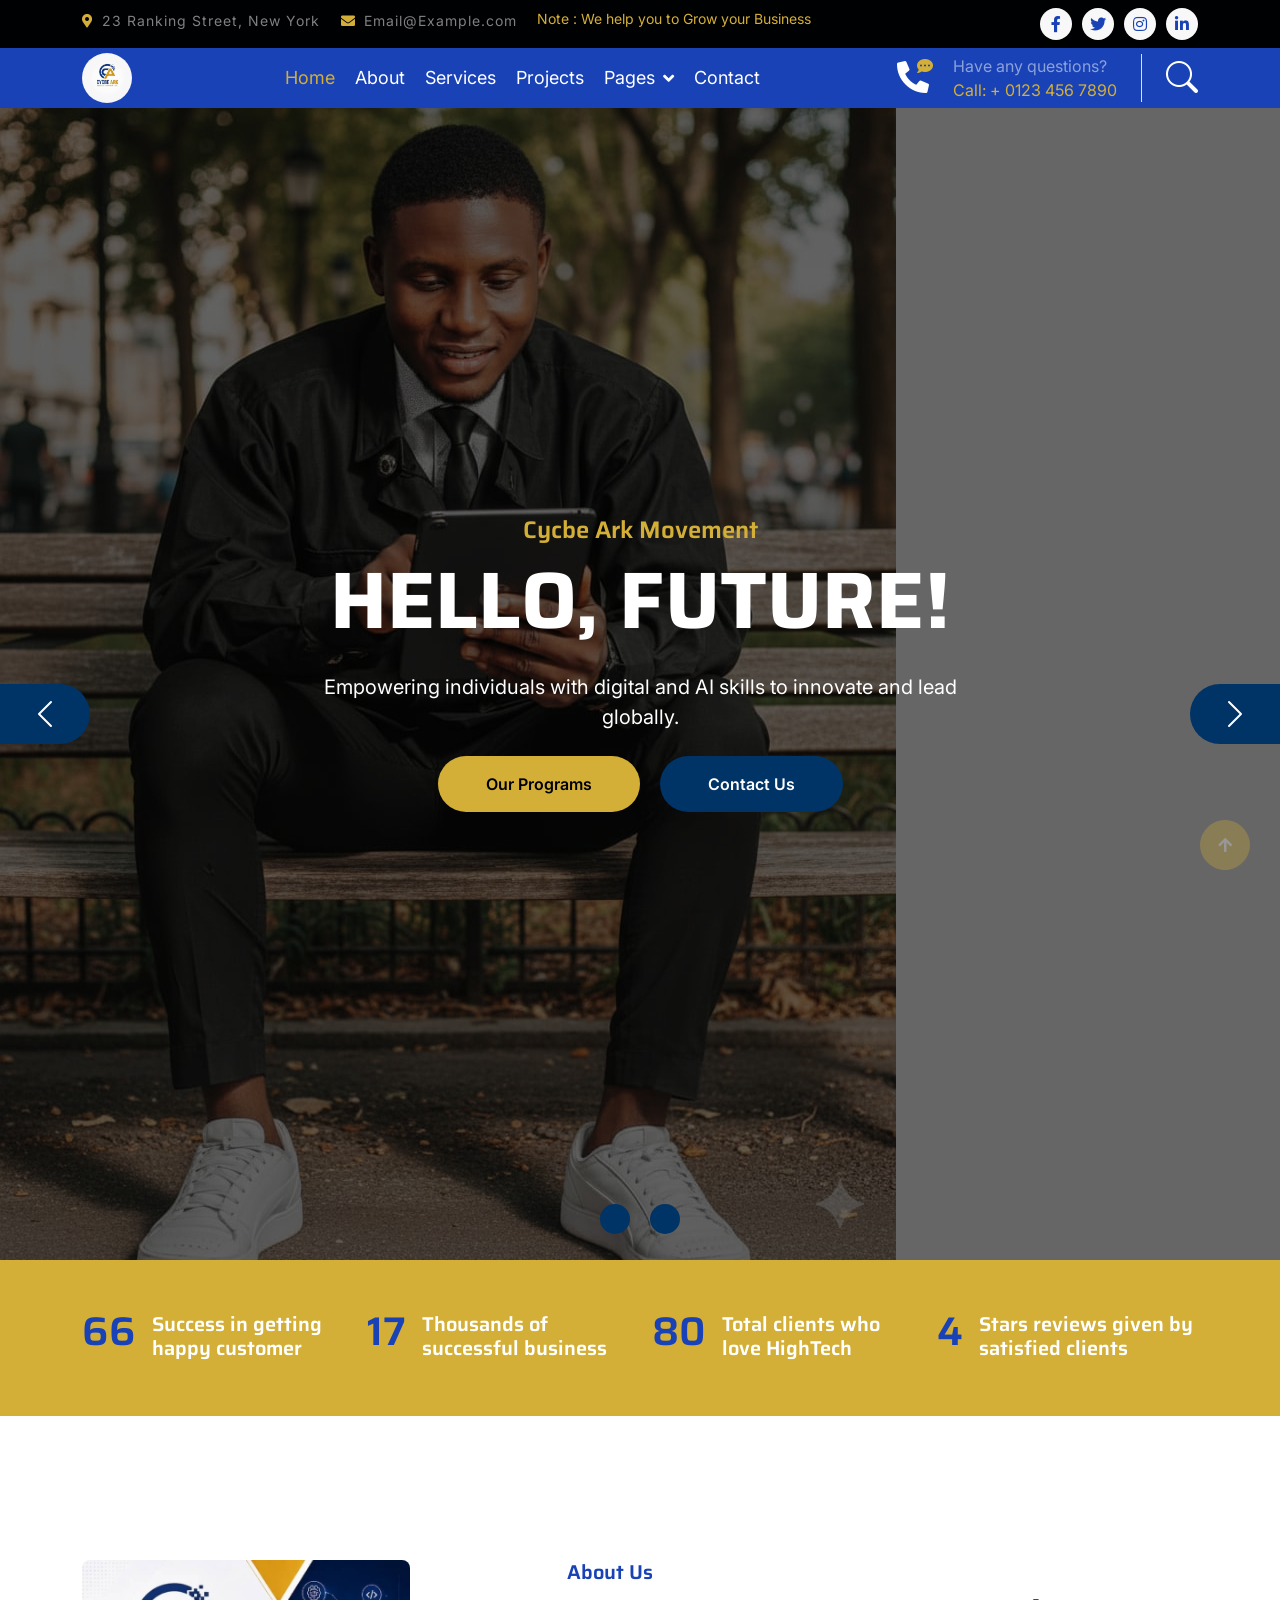
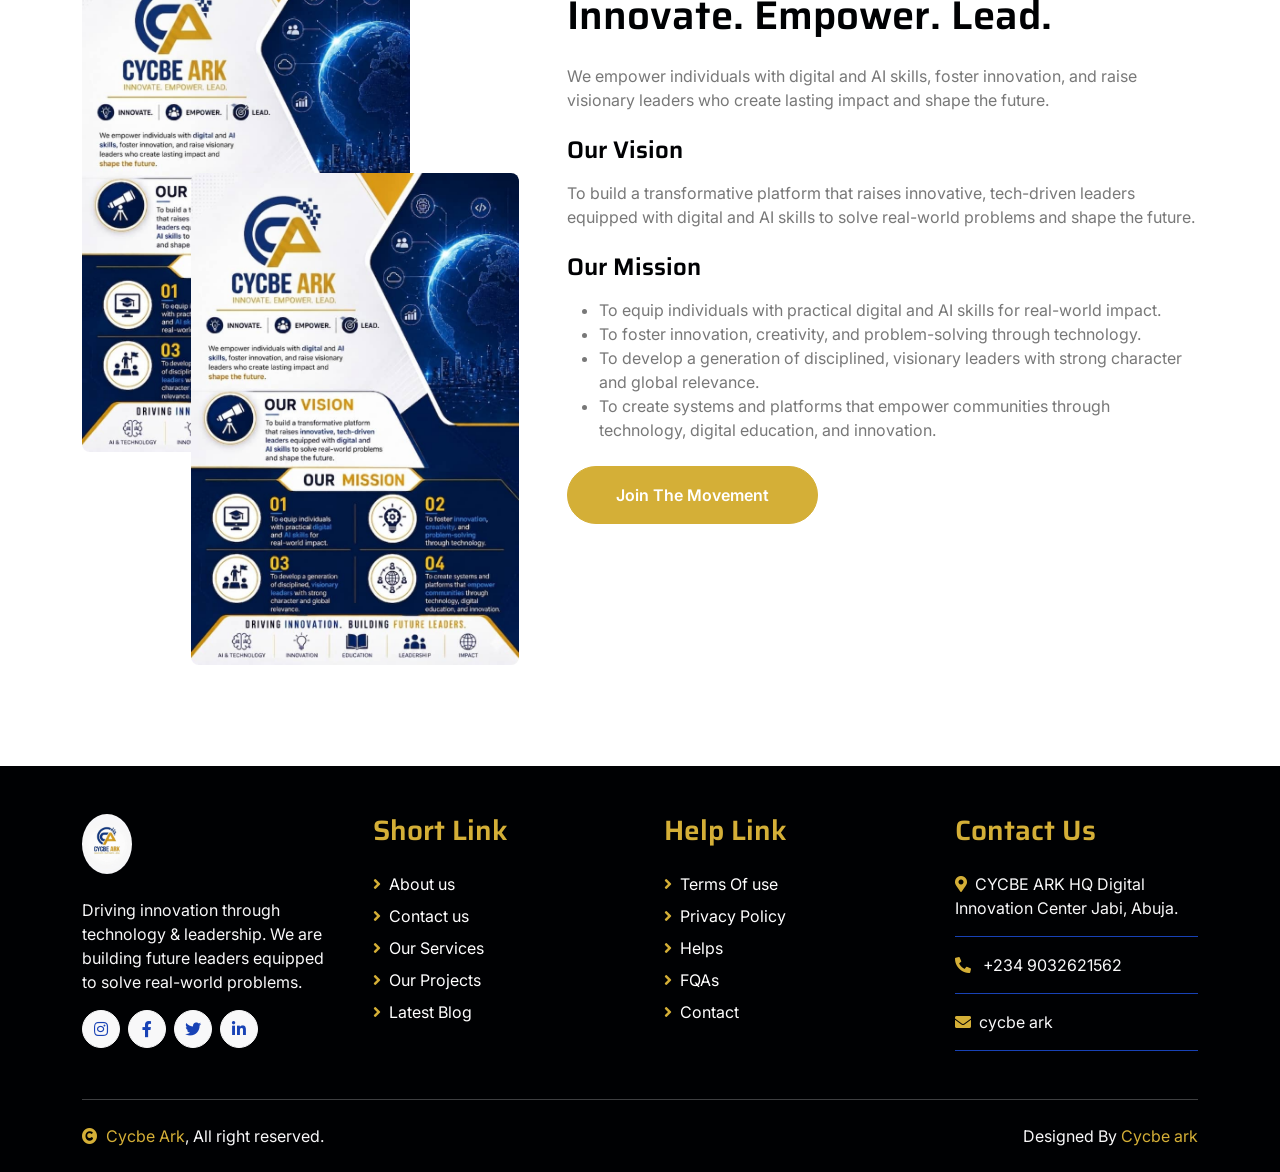
<file: Cycbe ark digital innovation /index.html>
<!DOCTYPE html>
<html lang="en">
    <head>
        <meta charset="utf-8">
        <title>CYCBE ARK</title>
        <meta content="width=device-width, initial-scale=1.0" name="viewport">
        <meta content="" name="keywords">
        <meta content="" name="description">

        <!-- Google Web Fonts -->
        <link rel="preconnect" href="https://fonts.googleapis.com">
        <link rel="preconnect" href="https://fonts.gstatic.com" crossorigin>
        <link href="https://fonts.googleapis.com/css2?family=Inter:wght@400;500;600&family=Saira:wght@500;600;700&display=swap" rel="stylesheet"> 

        <!-- Icon Font Stylesheet -->
        <link href="https://cdnjs.cloudflare.com/ajax/libs/font-awesome/5.10.0/css/all.min.css" rel="stylesheet">
        <link href="https://cdn.jsdelivr.net/npm/bootstrap-icons@1.4.1/font/bootstrap-icons.css" rel="stylesheet">

        <!-- Libraries Stylesheet -->
        <link href="lib/animate/animate.min.css" rel="stylesheet">
        <link href="lib/owlcarousel/assets/owl.carousel.min.css" rel="stylesheet">

        <!-- Customized Bootstrap Stylesheet -->
        <link href="css/bootstrap.min.css" rel="stylesheet">

        <!-- Template Stylesheet -->
        <link href="css/style.css" rel="stylesheet">
    </head>

    <body>
        <!-- Spinner Start -->
        <div id="spinner" class="show position-fixed translate-middle w-100 vh-100 top-50 start-50 d-flex align-items-center justify-content-center">
            <div class="spinner-grow text-primary" role="status"></div>
        </div>
        <!-- Spinner End -->

        <!-- Topbar Start -->
        <div class="container-fluid bg-dark py-2 d-none d-md-flex">
            <div class="container">
                <div class="d-flex justify-content-between topbar">
                    <div class="top-info">
                        <small class="me-3 text-white-50"><a href="#"><i class="fas fa-map-marker-alt me-2 text-secondary"></i></a>23 Ranking Street, New York</small>
                        <small class="me-3 text-white-50"><a href="#"><i class="fas fa-envelope me-2 text-secondary"></i></a>Email@Example.com</small>
                    </div>
                    <div id="note" class="text-secondary d-none d-xl-flex"><small>Note : We help you to Grow your Business</small></div>
                    <div class="top-link">
                        <a href="" class="bg-light nav-fill btn btn-sm-square rounded-circle"><i class="fab fa-facebook-f text-primary"></i></a>
                        <a href="" class="bg-light nav-fill btn btn-sm-square rounded-circle"><i class="fab fa-twitter text-primary"></i></a>
                        <a href="" class="bg-light nav-fill btn btn-sm-square rounded-circle"><i class="fab fa-instagram text-primary"></i></a>
                        <a href="" class="bg-light nav-fill btn btn-sm-square rounded-circle me-0"><i class="fab fa-linkedin-in text-primary"></i></a>
                    </div>
                </div>
            </div>
        </div>
        <!-- Topbar End -->

        <!-- Navbar Start -->
        <div class="container-fluid bg-primary">
            <div class="container">
                <nav class="navbar navbar-dark navbar-expand-lg py-0">
                    <a href="index.html" class="navbar-brand">
                        <img src="img/IMG-20260427-WA0039.jpg" alt="Cycbe Ark Logo" class="rounded-circle" style="width: 50px; height: 50px; object-fit: cover;">
                    </a>
                    <button type="button" class="navbar-toggler me-0" data-bs-toggle="collapse" data-bs-target="#navbarCollapse">
                        <span class="navbar-toggler-icon"></span>
                    </button>
                    <div class="collapse navbar-collapse bg-transparent" id="navbarCollapse">
                        <div class="navbar-nav ms-auto mx-xl-auto p-0">
                            <a href="index.html" class="nav-item nav-link active text-secondary">Home</a>
                            <a href="about.html" class="nav-item nav-link">About</a>
                            <a href="service.html" class="nav-item nav-link">Services</a>
                            <a href="project.html" class="nav-item nav-link">Projects</a>
                            <div class="nav-item dropdown">
                                <a href="#" class="nav-link dropdown-toggle" data-bs-toggle="dropdown">Pages</a>
                                <div class="dropdown-menu rounded">
                                    <a href="blog.html" class="dropdown-item">Our Blog</a>
                                    <a href="team.html" class="dropdown-item">Our Team</a>
                                    <a href="testimonial.html" class="dropdown-item">Testimonial</a>
                                    <a href="404.html" class="dropdown-item">404 Page</a>
                                </div>
                            </div>
                            <a href="contact.html" class="nav-item nav-link">Contact</a>
                        </div>
                    </div>
                    <div class="d-none d-xl-flex flex-shirink-0">
                        <div id="phone-tada" class="d-flex align-items-center justify-content-center me-4">
                            <a href="" class="position-relative animated tada infinite">
                                <i class="fa fa-phone-alt text-white fa-2x"></i>
                                <div class="position-absolute" style="top: -7px; left: 20px;">
                                    <span><i class="fa fa-comment-dots text-secondary"></i></span>
                                </div>
                            </a>
                        </div>
                        <div class="d-flex flex-column pe-4 border-end">
                            <span class="text-white-50">Have any questions?</span>
                            <span class="text-secondary">Call: + 0123 456 7890</span>
                        </div>
                        <div class="d-flex align-items-center justify-content-center ms-4 ">
                            <a href="#"><i class="bi bi-search text-white fa-2x"></i> </a>
                        </div>
                    </div>
                </nav>
            </div>
        </div>
        <!-- Navbar End -->

        <!-- Carousel Start -->
        <div class="container-fluid px-0">
            <div id="carouselId" class="carousel slide" data-bs-ride="carousel">
                <ol class="carousel-indicators">
                    <li data-bs-target="#carouselId" data-bs-slide-to="0" class="active" aria-current="true" aria-label="First slide"></li>
                    <li data-bs-target="#carouselId" data-bs-slide-to="1" aria-label="Second slide"></li>
                </ol>
                <div class="carousel-inner" role="listbox">
                    <div class="carousel-item active">
                        <img src="img/carousel-5.jpg" class="img-fluid" alt="First slide">
                        <div class="carousel-caption">
                            <div class="container carousel-content">
                                <h6 class="text-secondary h4 animated fadeInUp">Cycbe Ark Movement</h6>
                                <h1 class="text-white display-1 mb-4 animated fadeInRight">HELLO, FUTURE!</h1>
                                <p class="mb-4 text-white fs-5 animated fadeInDown">Empowering individuals with digital and AI skills to innovate and lead globally.</p>
                                <a href="" class="me-2"><button type="button" class="px-4 py-sm-3 px-sm-5 btn btn-primary rounded-pill carousel-content-btn1 animated fadeInLeft">Our Programs</button></a>
                                <a href="" class="ms-2"><button type="button" class="px-4 py-sm-3 px-sm-5 btn btn-primary rounded-pill carousel-content-btn2 animated fadeInRight">Contact Us</button></a>
                            </div>
                        </div>
                    </div>
                    <div class="carousel-item">
                        <img src="img/carousel-7.jpg" class="img-fluid" alt="Second slide">
                        <div class="carousel-caption">
                            <div class="container carousel-content">
                                <h6 class="text-secondary h4 animated fadeInUp">Cycbe Ark Movement</h6>
                                <h1 class="text-white display-1 mb-4 animated fadeInLeft">EMPOWERING INNOVATION. BUILDING FUTURE LEADERS.</h1>
                                <p class="mb-4 text-white fs-5 animated fadeInDown">Driving innovation through technology and leadership for real-world impact.</p>
                                <a href="" class="me-2"><button type="button" class="px-4 py-sm-3 px-sm-5 btn btn-primary rounded-pill carousel-content-btn1 animated fadeInLeft">Read More</button></a>
                                <a href="" class="ms-2"><button type="button" class="px-4 py-sm-3 px-sm-5 btn btn-primary rounded-pill carousel-content-btn2 animated fadeInRight">Contact Us</button></a>
                            </div>
                        </div>
                    </div>
                </div>
                <button class="carousel-control-prev" type="button" data-bs-target="#carouselId" data-bs-slide="prev">
                    <span class="carousel-control-prev-icon" aria-hidden="true"></span>
                    <span class="visually-hidden">Previous</span>
                </button>
                <button class="carousel-control-next" type="button" data-bs-target="#carouselId" data-bs-slide="next">
                    <span class="carousel-control-next-icon" aria-hidden="true"></span>
                    <span class="visually-hidden">Next</span>
                </button>
            </div>
        </div>
        <!-- Carousel End -->

        <!-- Fact Start -->
        <div class="container-fluid bg-secondary py-5">
            <div class="container">
                <div class="row">
                    <div class="col-lg-3 wow fadeIn" data-wow-delay=".1s">
                        <div class="d-flex counter">
                            <h1 class="me-3 text-primary counter-value">99</h1>
                            <h5 class="text-white mt-1">Success in getting happy customer</h5>
                        </div>
                    </div>
                    <div class="col-lg-3 wow fadeIn" data-wow-delay=".3s">
                        <div class="d-flex counter">
                            <h1 class="me-3 text-primary counter-value">25</h1>
                            <h5 class="text-white mt-1">Thousands of successful business</h5>
                        </div>
                    </div>
                    <div class="col-lg-3 wow fadeIn" data-wow-delay=".5s">
                        <div class="d-flex counter">
                            <h1 class="me-3 text-primary counter-value">120</h1>
                            <h5 class="text-white mt-1">Total clients who love HighTech</h5>
                        </div>
                    </div>
                    <div class="col-lg-3 wow fadeIn" data-wow-delay=".7s">
                        <div class="d-flex counter">
                            <h1 class="me-3 text-primary counter-value">5</h1>
                            <h5 class="text-white mt-1">Stars reviews given by satisfied clients</h5>
                        </div>
                    </div>
                </div>
            </div>
        </div>
        <!-- Fact End -->

        <!-- About Start -->
        <div class="container-fluid py-5 my-5">
            <div class="container pt-5">
                <div class="row g-5">
                    <div class="col-lg-5 col-md-6 col-sm-12 wow fadeIn" data-wow-delay=".3s">
                        <div class="h-100 position-relative">
                            <img src="img/about-8.jpg" class="img-fluid w-75 rounded" alt="" style="margin-bottom: 50%;">
                            <div class="position-absolute w-75" style="top: 30%; left: 25%;">
                                <img src="img/about-8.jpg" class="img-fluid w-100 rounded" alt="">
                            </div>
                        </div>
                    </div>
                    <div class="col-lg-7 col-md-6 col-sm-12 wow fadeIn" data-wow-delay=".5s">
                        <h5 class="text-primary">About Us</h5>
                        <h1 class="mb-4">Innovate. Empower. Lead.</h1>
                        <p>We empower individuals with digital and AI skills, foster innovation, and raise visionary leaders who create lasting impact and shape the future.</p>
                        <h4 class="mb-3 mt-4">Our Vision</h4>
                        <p class="mb-4">To build a transformative platform that raises innovative, tech-driven leaders equipped with digital and AI skills to solve real-world problems and shape the future.</p>
                        <h4 class="mb-3">Our Mission</h4>
                        <ul class="mb-4">
                            <li>To equip individuals with practical digital and AI skills for real-world impact.</li>
                            <li>To foster innovation, creativity, and problem-solving through technology.</li>
                            <li>To develop a generation of disciplined, visionary leaders with strong character and global relevance.</li>
                            <li>To create systems and platforms that empower communities through technology, digital education, and innovation.</li>
                        </ul>
                        <a href="" class="btn btn-secondary rounded-pill px-5 py-3 text-white">Join The Movement</a>
                    </div>
                </div>
            </div>
        </div>
        <!-- About End -->

        <!-- Footer Start -->
        <div class="container-fluid footer bg-dark wow fadeIn" data-wow-delay=".3s">
            <div class="container pt-5 pb-4">
                <div class="row g-5">
                    <div class="col-lg-3 col-md-6">
                        <a href="index.html">
                            <img src="img/IMG-20260427-WA0039.jpg" alt="Cycbe Ark Logo" class="rounded-circle" style="width: 50px; height: 60px; object-fit: cover;">
                        </a>
                        <p class="mt-4 text-light">Driving innovation through technology & leadership. We are building future leaders equipped to solve real-world problems.</p>
                        <div class="d-flex hightech-link">
                            <a href="https://instagram.com/cycbearkofficial" class="btn-light nav-fill btn btn-square rounded-circle me-2" target="_blank"><i class="fab fa-instagram text-primary"></i></a>
                            <a href="" class="btn-light nav-fill btn btn-square rounded-circle me-2"><i class="fab fa-facebook-f text-primary"></i></a>
                            <a href="" class="btn-light nav-fill btn btn-square rounded-circle me-2"><i class="fab fa-twitter text-primary"></i></a>
                            <a href="" class="btn-light nav-fill btn btn-square rounded-circle me-0"><i class="fab fa-linkedin-in text-primary"></i></a>
                        </div>
                    </div>
                    <div class="col-lg-3 col-md-6">
                        <a href="#" class="h3 text-secondary">Short Link</a>
                        <div class="mt-4 d-flex flex-column short-link">
                            <a href="" class="mb-2 text-white"><i class="fas fa-angle-right text-secondary me-2"></i>About us</a>
                            <a href="" class="mb-2 text-white"><i class="fas fa-angle-right text-secondary me-2"></i>Contact us</a>
                            <a href="" class="mb-2 text-white"><i class="fas fa-angle-right text-secondary me-2"></i>Our Services</a>
                            <a href="" class="mb-2 text-white"><i class="fas fa-angle-right text-secondary me-2"></i>Our Projects</a>
                            <a href="" class="mb-2 text-white"><i class="fas fa-angle-right text-secondary me-2"></i>Latest Blog</a>
                        </div>
                    </div>
                    <div class="col-lg-3 col-md-6">
                        <a href="#" class="h3 text-secondary">Help Link</a>
                        <div class="mt-4 d-flex flex-column help-link">
                            <a href="" class="mb-2 text-white"><i class="fas fa-angle-right text-secondary me-2"></i>Terms Of use</a>
                            <a href="" class="mb-2 text-white"><i class="fas fa-angle-right text-secondary me-2"></i>Privacy Policy</a>
                            <a href="" class="mb-2 text-white"><i class="fas fa-angle-right text-secondary me-2"></i>Helps</a>
                            <a href="" class="mb-2 text-white"><i class="fas fa-angle-right text-secondary me-2"></i>FQAs</a>
                            <a href="" class="mb-2 text-white"><i class="fas fa-angle-right text-secondary me-2"></i>Contact</a>
                        </div>
                    </div>
                    <div class="col-lg-3 col-md-6">
                        <a href="#" class="h3 text-secondary">Contact Us</a>
                        <div class="text-white mt-4 d-flex flex-column contact-link">
                            <a href="#" class="pb-3 text-light border-bottom border-primary"><i class="fas fa-map-marker-alt text-secondary me-2"></i>CYCBE ARK HQ
Digital Innovation Center
Jabi, Abuja.</a>
                            <a href="#" class="py-3 text-light border-bottom border-primary"><i class="fas fa-phone-alt text-secondary me-2"></i> +234 9032621562</a>
                            <a href="#" class="py-3 text-light border-bottom border-primary"><i class="fas fa-envelope text-secondary me-2"></i>cycbe ark</a>
                        </div>
                    </div>
                </div>
                <hr class="text-light mt-5 mb-4">
                <div class="row">
                    <div class="col-md-6 text-center text-md-start">
                        <span class="text-light"><a href="#" class="text-secondary"><i class="fas fa-copyright text-secondary me-2"></i>Cycbe Ark</a>, All right reserved.</span>
                    </div>
                    <div class="col-md-6 text-center text-md-end">
                        <span class="text-light">Designed By <a href="https://victor-portfolio-weld.vercel.app/" class="text-secondary">Cycbe ark</a>
                    </div>
                </div>
            </div>
        </div>
        <!-- Footer End -->

        <!-- Back to Top -->
        <a href="#" class="btn btn-secondary btn-square rounded-circle back-to-top"><i class="fa fa-arrow-up text-white"></i></a>

        <!-- JavaScript Libraries -->
        <script src="https://ajax.googleapis.com/ajax/libs/jquery/3.6.4/jquery.min.js"></script>
        <script src="https://cdn.jsdelivr.net/npm/bootstrap@5.0.0/dist/js/bootstrap.bundle.min.js"></script>
        <script src="lib/wow/wow.min.js"></script>
        <script src="lib/easing/easing.min.js"></script>
        <script src="lib/waypoints/waypoints.min.js"></script>
        <script src="lib/owlcarousel/owl.carousel.min.js"></script>

        <!-- Template Javascript -->
        <script src="js/main.js"></script>
    </body>
</html>
</file>
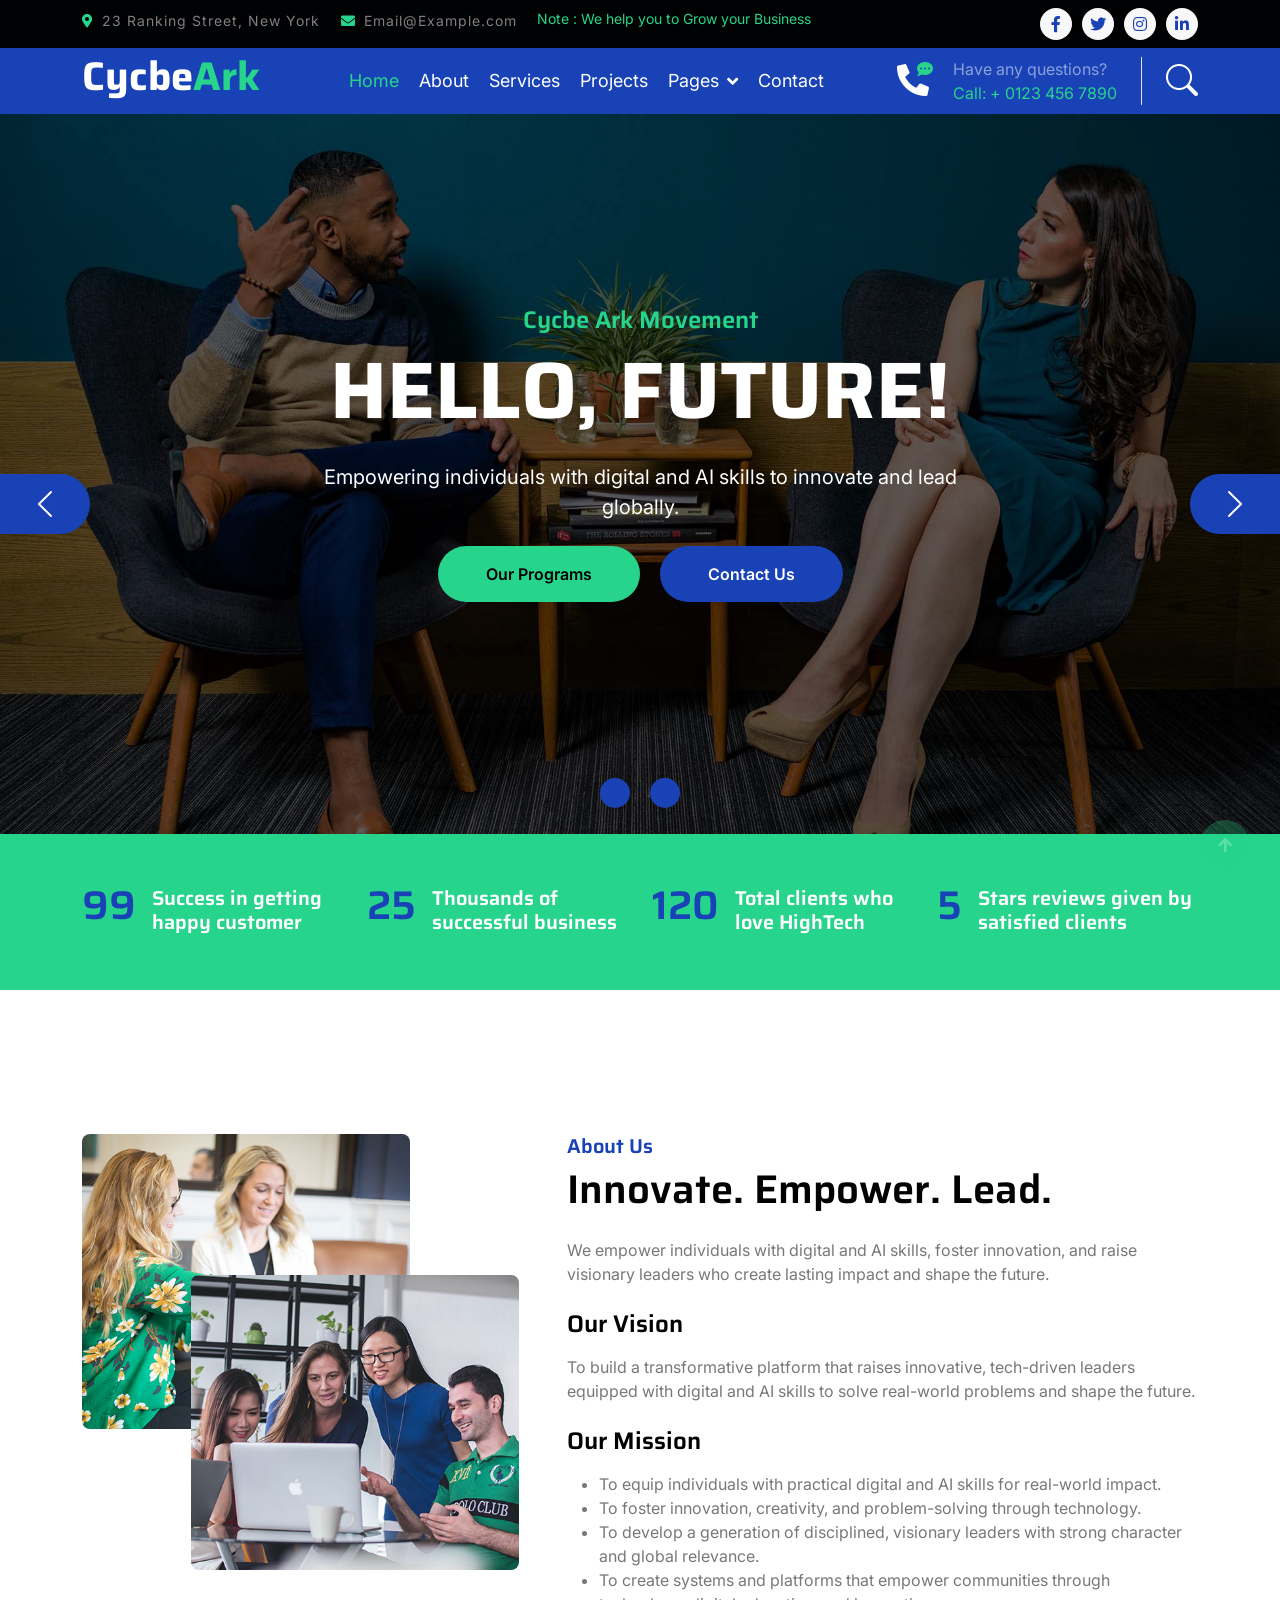
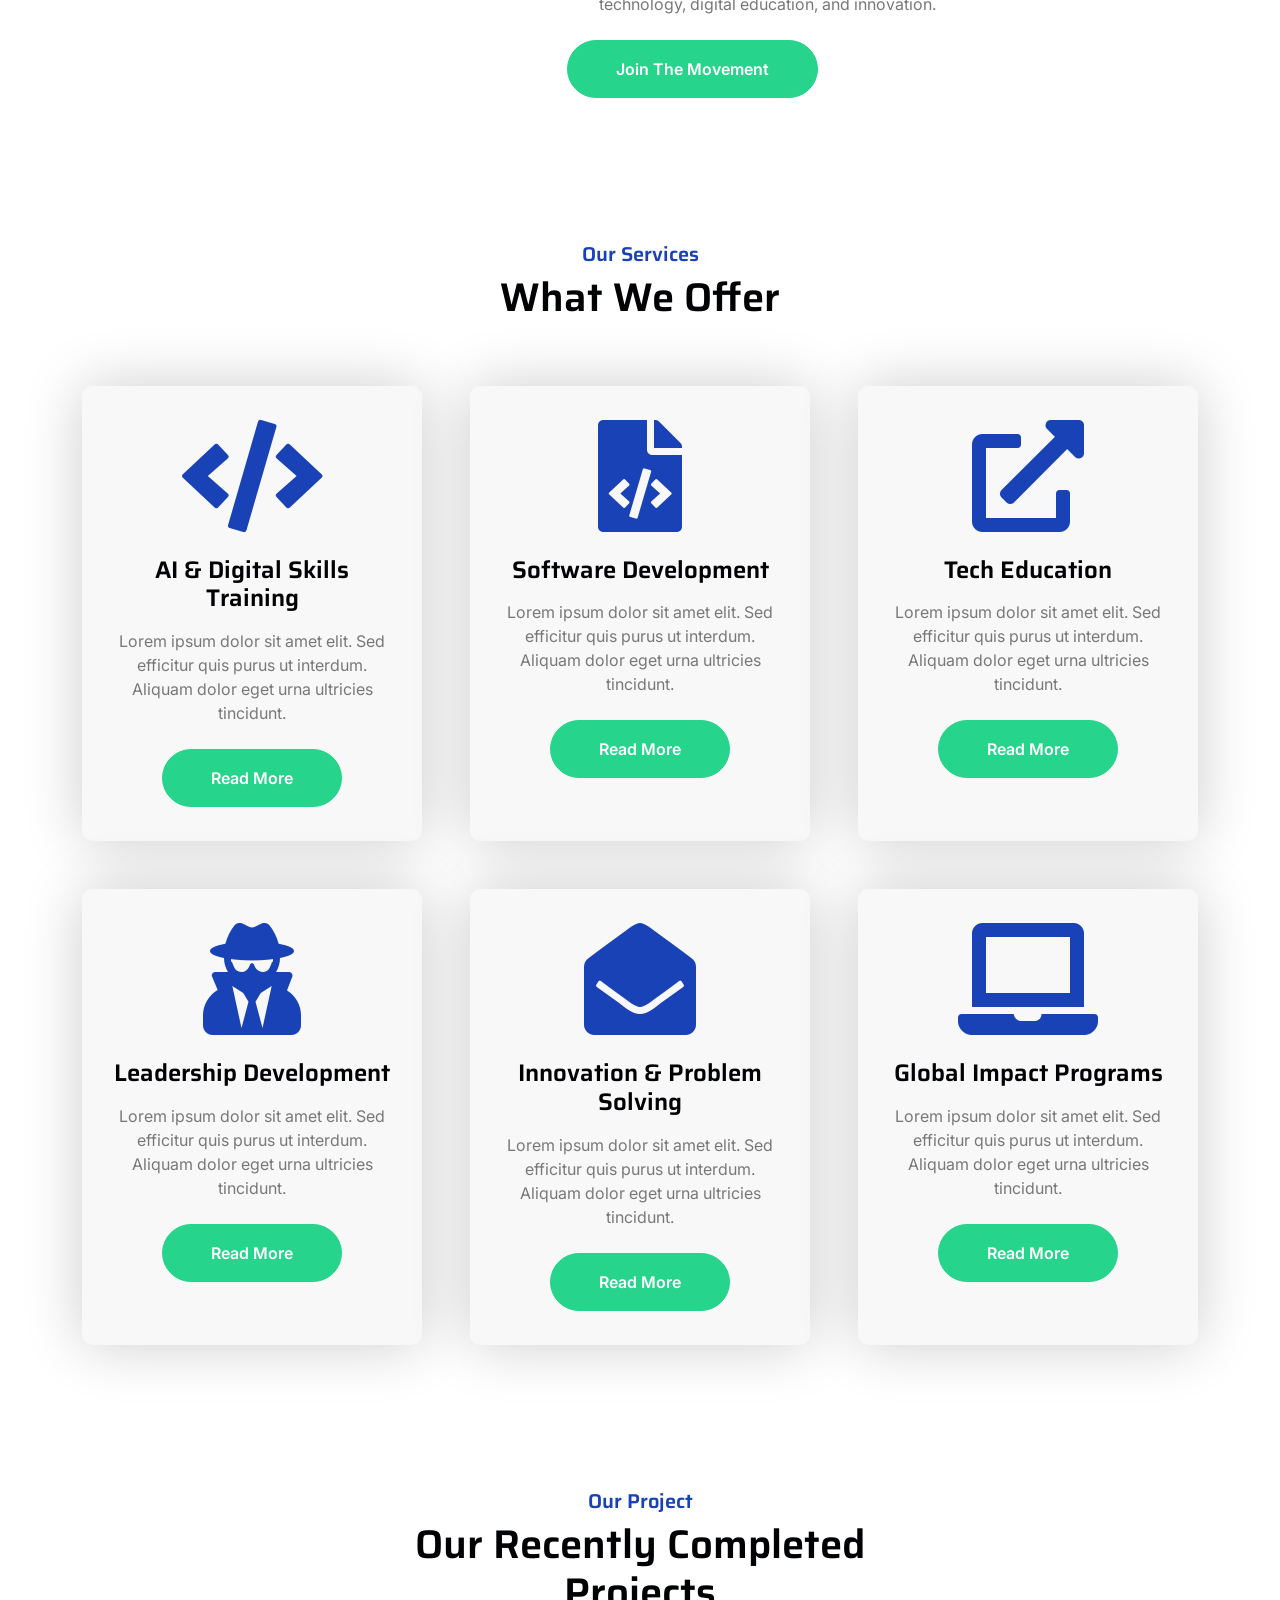
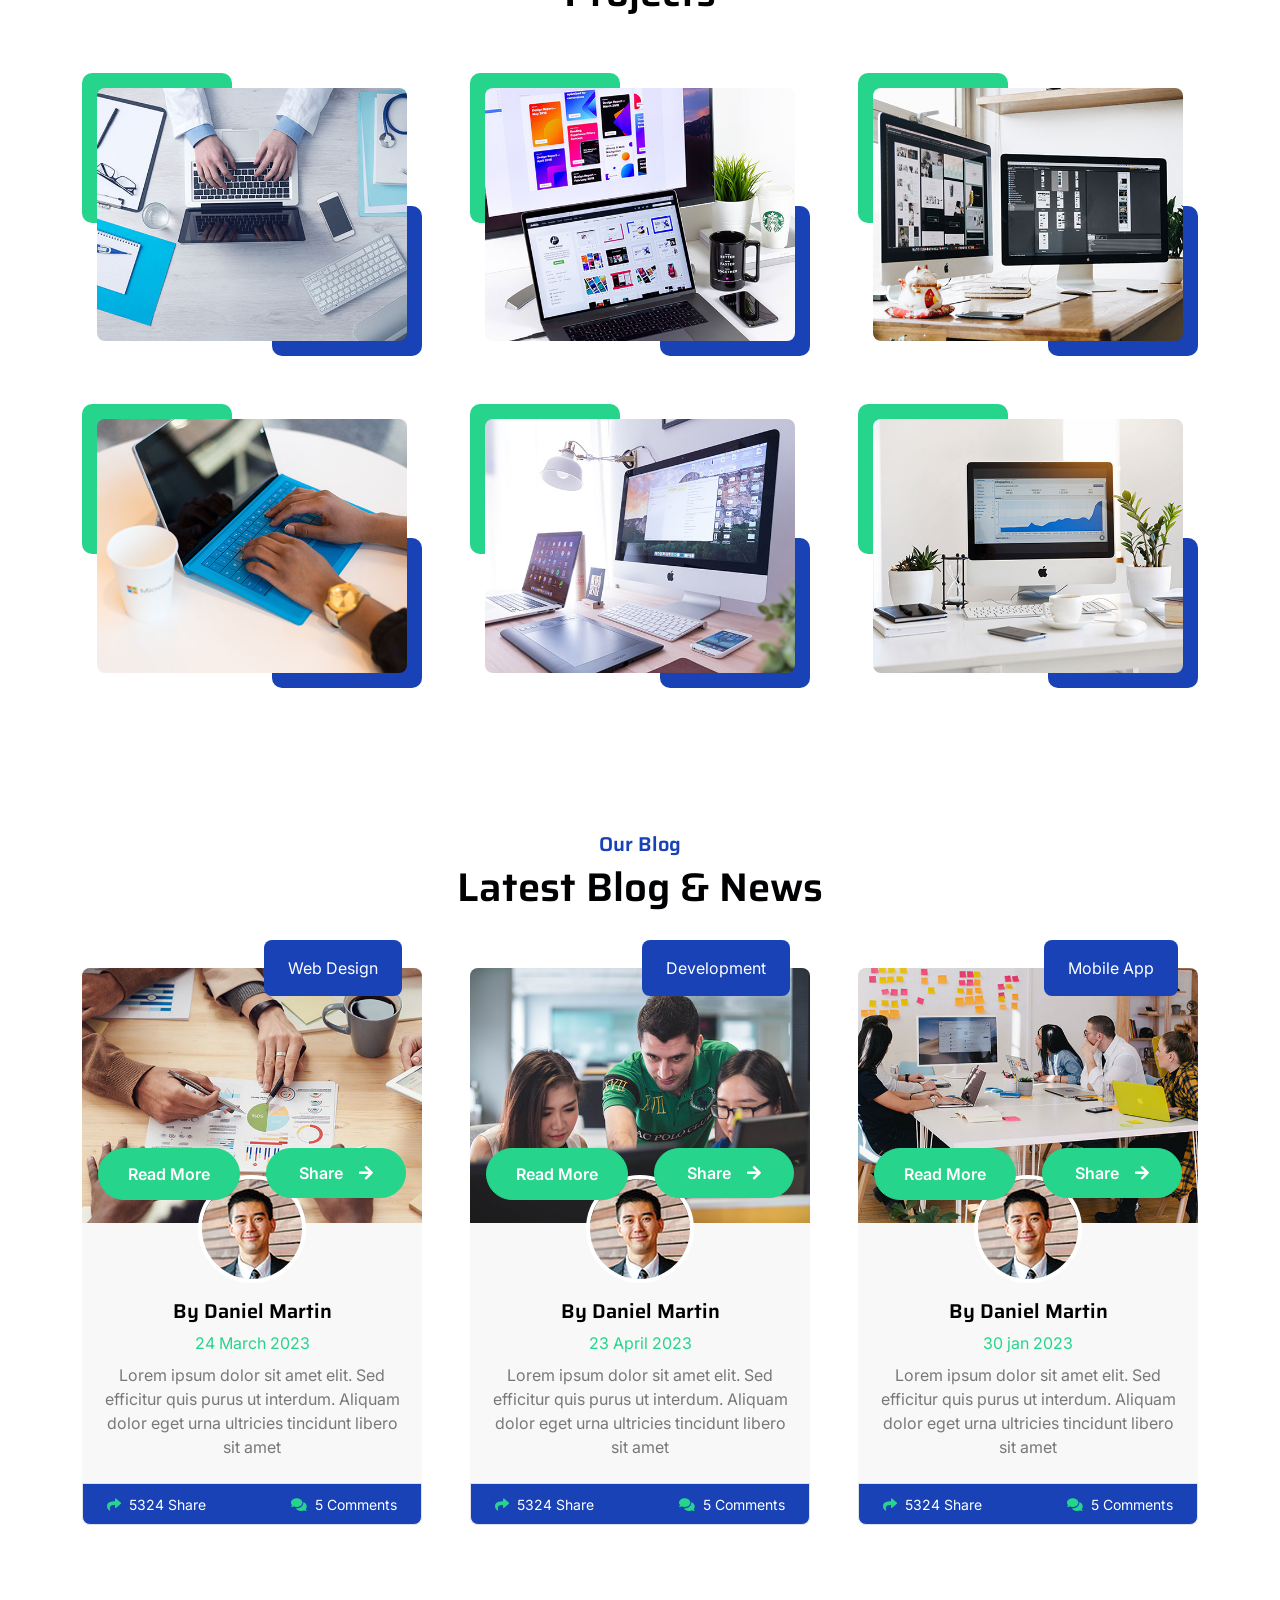
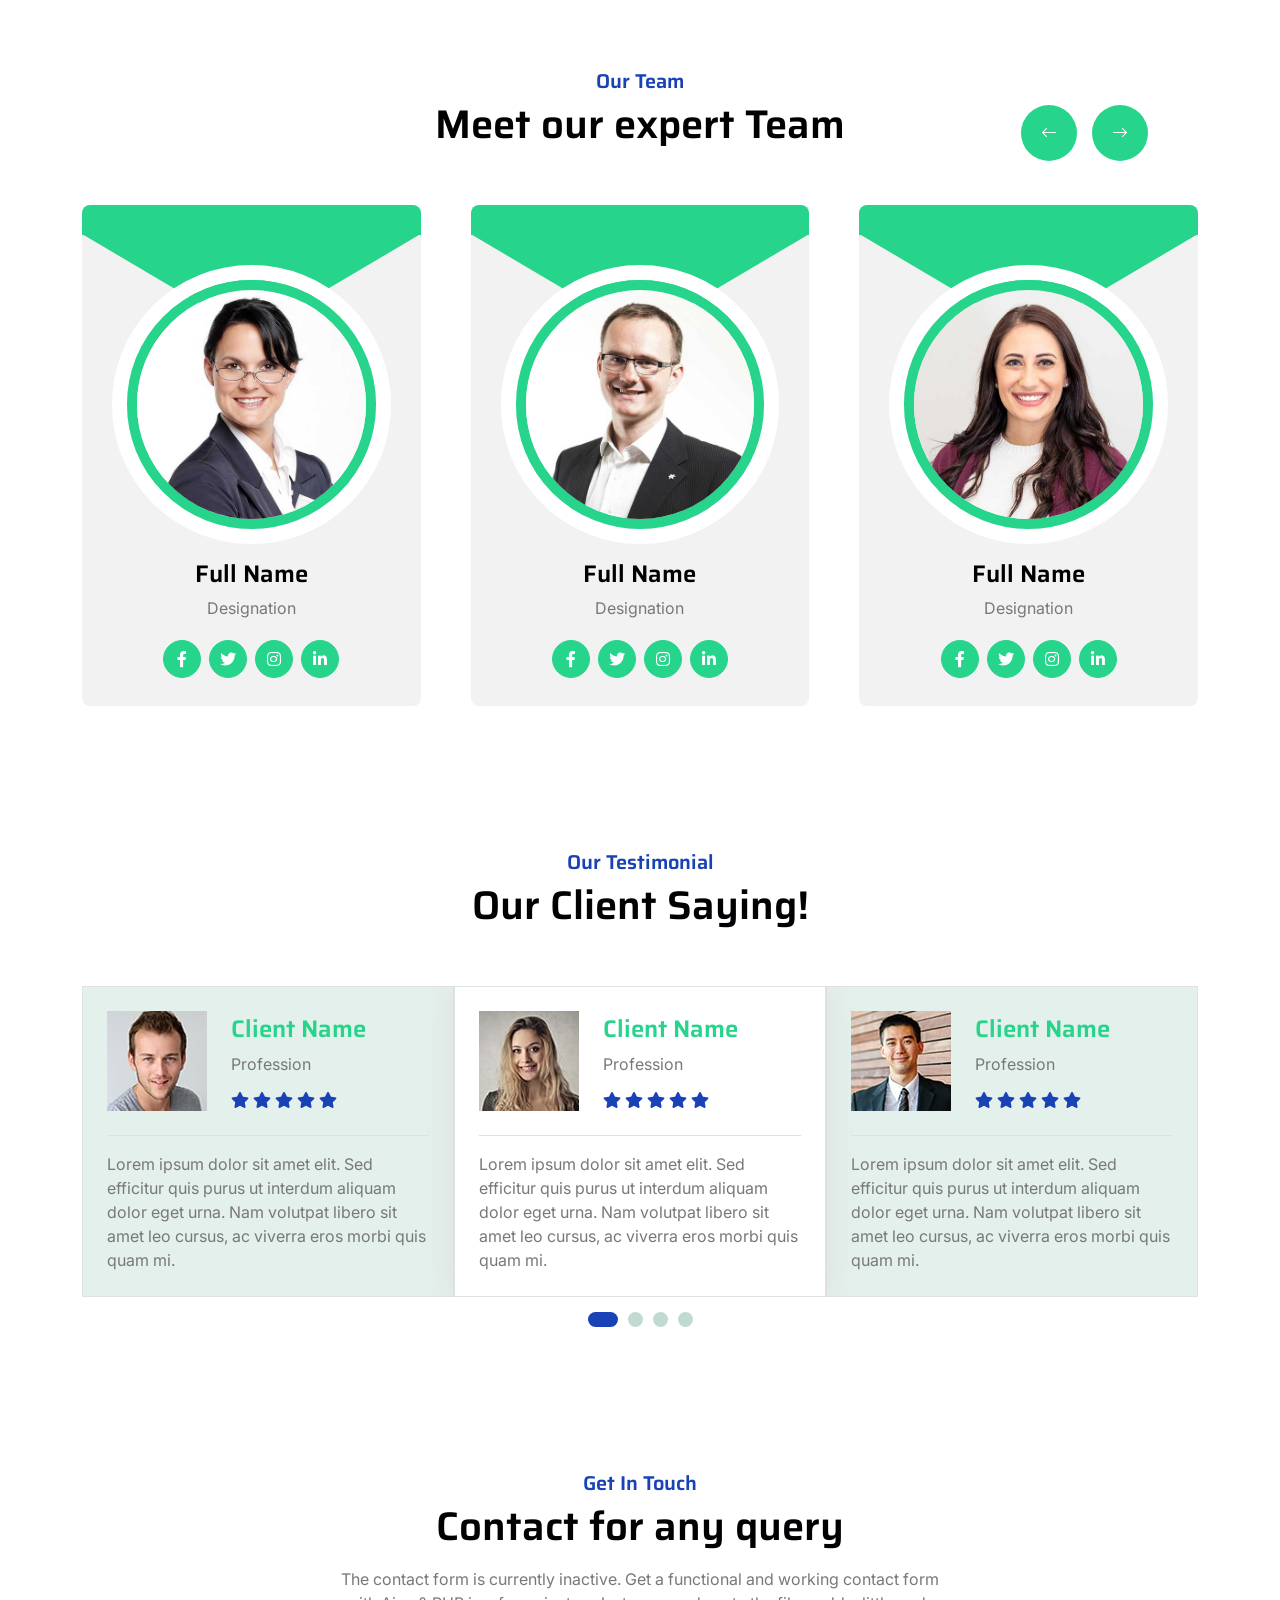
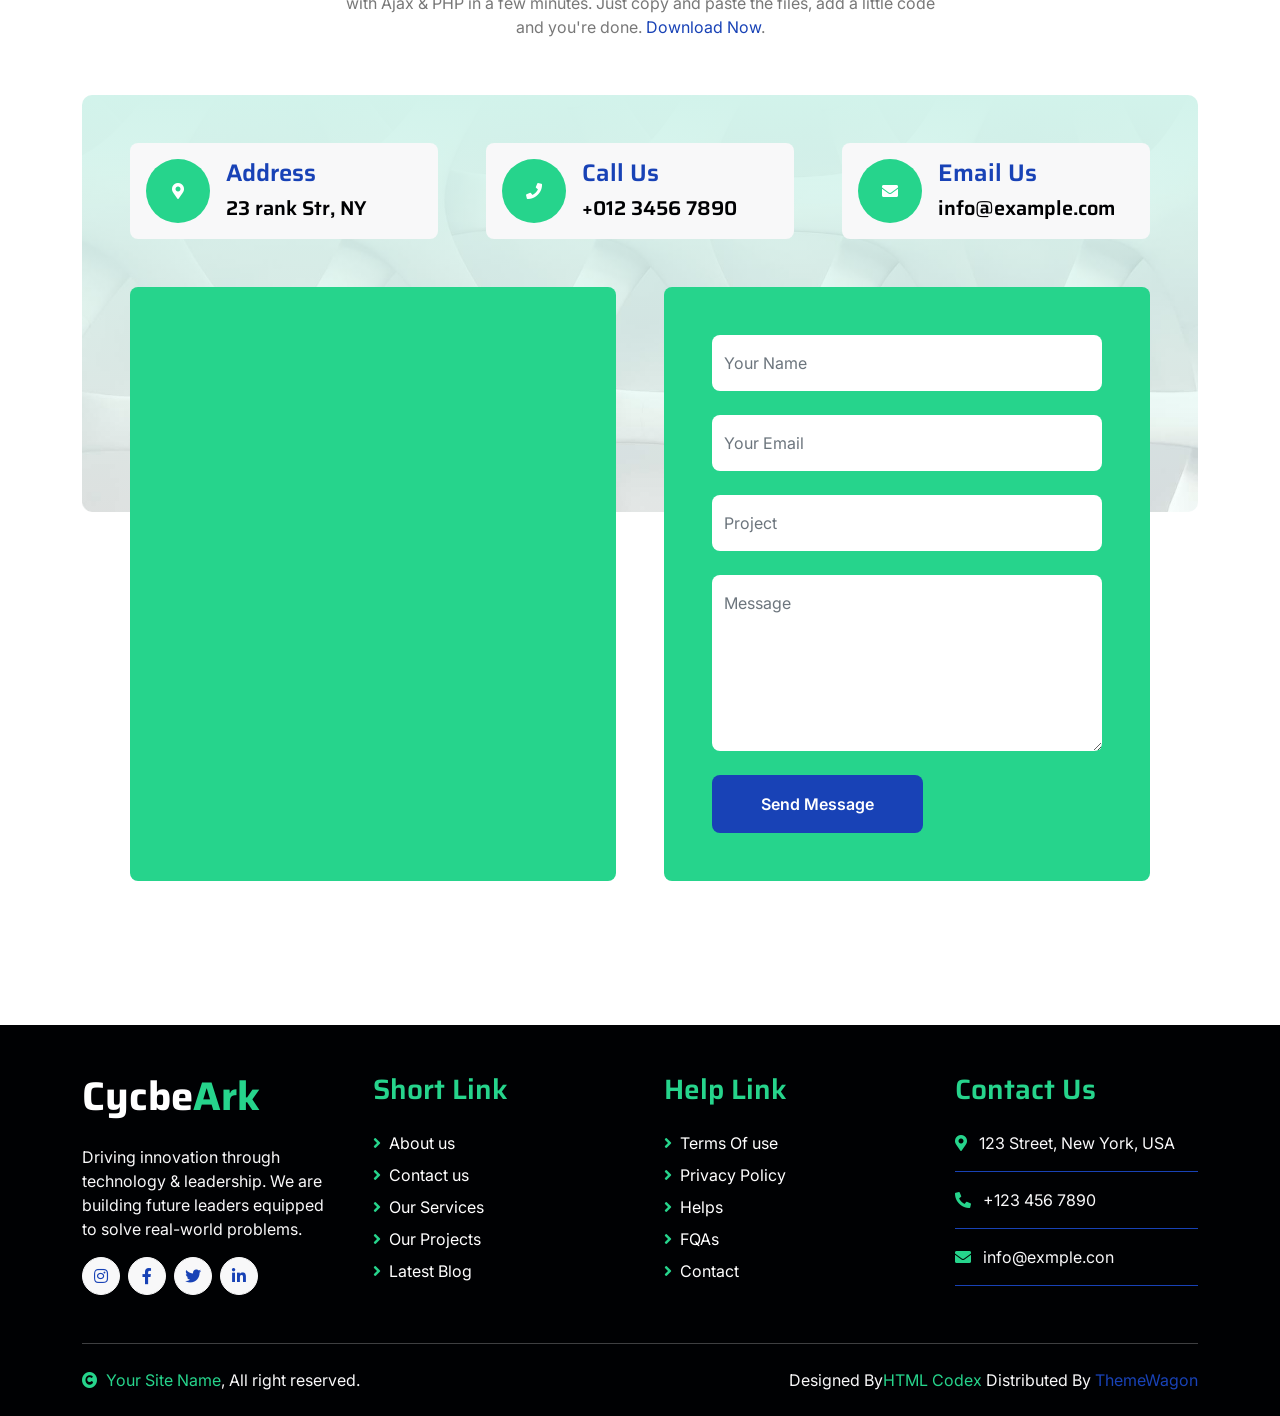
<file: HighTechIT-1.0.0/index.html>
<!DOCTYPE html>
<html lang="en">

    <head>
        <meta charset="utf-8">
        <title>CYCBE ARK</title>
        <meta content="width=device-width, initial-scale=1.0" name="viewport">
        <meta content="" name="keywords">
        <meta content="" name="description">

        <!-- Google Web Fonts -->
        <link rel="preconnect" href="https://fonts.googleapis.com">
        <link rel="preconnect" href="https://fonts.gstatic.com" crossorigin>
        <link href="https://fonts.googleapis.com/css2?family=Inter:wght@400;500;600&family=Saira:wght@500;600;700&display=swap" rel="stylesheet"> 

        <!-- Icon Font Stylesheet -->
        <link href="https://cdnjs.cloudflare.com/ajax/libs/font-awesome/5.10.0/css/all.min.css" rel="stylesheet">
        <link href="https://cdn.jsdelivr.net/npm/bootstrap-icons@1.4.1/font/bootstrap-icons.css" rel="stylesheet">

        <!-- Libraries Stylesheet -->
        <link href="lib/animate/animate.min.css" rel="stylesheet">
        <link href="lib/owlcarousel/assets/owl.carousel.min.css" rel="stylesheet">

        <!-- Customized Bootstrap Stylesheet -->
        <link href="css/bootstrap.min.css" rel="stylesheet">

        <!-- Template Stylesheet -->
        <link href="css/style.css" rel="stylesheet">
    </head>

    <body>
        <!-- Spinner Start -->
        <div id="spinner" class="show position-fixed translate-middle w-100 vh-100 top-50 start-50 d-flex align-items-center justify-content-center">
            <div class="spinner-grow text-primary" role="status"></div>
        </div>
        <!-- Spinner End -->

        <!-- Topbar Start -->
        <div class="container-fluid bg-dark py-2 d-none d-md-flex">
            <div class="container">
                <div class="d-flex justify-content-between topbar">
                    <div class="top-info">
                        <small class="me-3 text-white-50"><a href="#"><i class="fas fa-map-marker-alt me-2 text-secondary"></i></a>23 Ranking Street, New York</small>
                        <small class="me-3 text-white-50"><a href="#"><i class="fas fa-envelope me-2 text-secondary"></i></a>Email@Example.com</small>
                    </div>
                    <div id="note" class="text-secondary d-none d-xl-flex"><small>Note : We help you to Grow your Business</small></div>
                    <div class="top-link">
                        <a href="" class="bg-light nav-fill btn btn-sm-square rounded-circle"><i class="fab fa-facebook-f text-primary"></i></a>
                        <a href="" class="bg-light nav-fill btn btn-sm-square rounded-circle"><i class="fab fa-twitter text-primary"></i></a>
                        <a href="" class="bg-light nav-fill btn btn-sm-square rounded-circle"><i class="fab fa-instagram text-primary"></i></a>
                        <a href="" class="bg-light nav-fill btn btn-sm-square rounded-circle me-0"><i class="fab fa-linkedin-in text-primary"></i></a>
                    </div>
                </div>
            </div>
        </div>
        <!-- Topbar End -->

        <!-- Navbar Start -->
        <div class="container-fluid bg-primary">
            <div class="container">
                <nav class="navbar navbar-dark navbar-expand-lg py-0">
                    <a href="index.html" class="navbar-brand">
                        <h1 class="text-white fw-bold d-block">Cycbe<span class="text-secondary">Ark</span> </h1>
                    </a>
                    <button type="button" class="navbar-toggler me-0" data-bs-toggle="collapse" data-bs-target="#navbarCollapse">
                        <span class="navbar-toggler-icon"></span>
                    </button>
                    <div class="collapse navbar-collapse bg-transparent" id="navbarCollapse">
                        <div class="navbar-nav ms-auto mx-xl-auto p-0">
                            <a href="index.html" class="nav-item nav-link active text-secondary">Home</a>
                            <a href="about.html" class="nav-item nav-link">About</a>
                            <a href="service.html" class="nav-item nav-link">Services</a>
                            <a href="project.html" class="nav-item nav-link">Projects</a>
                            <div class="nav-item dropdown">
                                <a href="#" class="nav-link dropdown-toggle" data-bs-toggle="dropdown">Pages</a>
                                <div class="dropdown-menu rounded">
                                    <a href="blog.html" class="dropdown-item">Our Blog</a>
                                    <a href="team.html" class="dropdown-item">Our Team</a>
                                    <a href="testimonial.html" class="dropdown-item">Testimonial</a>
                                    <a href="404.html" class="dropdown-item">404 Page</a>
                                </div>
                            </div>
                            <a href="contact.html" class="nav-item nav-link">Contact</a>
                        </div>
                    </div>
                    <div class="d-none d-xl-flex flex-shirink-0">
                        <div id="phone-tada" class="d-flex align-items-center justify-content-center me-4">
                            <a href="" class="position-relative animated tada infinite">
                                <i class="fa fa-phone-alt text-white fa-2x"></i>
                                <div class="position-absolute" style="top: -7px; left: 20px;">
                                    <span><i class="fa fa-comment-dots text-secondary"></i></span>
                                </div>
                            </a>
                        </div>
                        <div class="d-flex flex-column pe-4 border-end">
                            <span class="text-white-50">Have any questions?</span>
                            <span class="text-secondary">Call: + 0123 456 7890</span>
                        </div>
                        <div class="d-flex align-items-center justify-content-center ms-4 ">
                            <a href="#"><i class="bi bi-search text-white fa-2x"></i> </a>
                        </div>
                    </div>
                </nav>
            </div>
        </div>
        <!-- Navbar End -->

        <!-- Carousel Start -->
        <div class="container-fluid px-0">
            <div id="carouselId" class="carousel slide" data-bs-ride="carousel">
                <ol class="carousel-indicators">
                    <li data-bs-target="#carouselId" data-bs-slide-to="0" class="active" aria-current="true" aria-label="First slide"></li>
                    <li data-bs-target="#carouselId" data-bs-slide-to="1" aria-label="Second slide"></li>
                </ol>
                <div class="carousel-inner" role="listbox">
                    <div class="carousel-item active">
                        <img src="img/carousel-1.jpg" class="img-fluid" alt="First slide">
                        <div class="carousel-caption">
                            <div class="container carousel-content">
                                <h6 class="text-secondary h4 animated fadeInUp">Cycbe Ark Movement</h6>
                                <h1 class="text-white display-1 mb-4 animated fadeInRight">HELLO, FUTURE!</h1>
                                <p class="mb-4 text-white fs-5 animated fadeInDown">Empowering individuals with digital and AI skills to innovate and lead globally.</p>
                                <a href="" class="me-2"><button type="button" class="px-4 py-sm-3 px-sm-5 btn btn-primary rounded-pill carousel-content-btn1 animated fadeInLeft">Our Programs</button></a>
                                <a href="" class="ms-2"><button type="button" class="px-4 py-sm-3 px-sm-5 btn btn-primary rounded-pill carousel-content-btn2 animated fadeInRight">Contact Us</button></a>
                            </div>
                        </div>
                    </div>
                    <div class="carousel-item">
                        <img src="img/carousel-2.jpg" class="img-fluid" alt="Second slide">
                        <div class="carousel-caption">
                            <div class="container carousel-content">
                                <h6 class="text-secondary h4 animated fadeInUp">Cycbe Ark Movement</h6>
                                <h1 class="text-white display-1 mb-4 animated fadeInLeft">EMPOWERING INNOVATION. BUILDING FUTURE LEADERS.</h1>
                                <p class="mb-4 text-white fs-5 animated fadeInDown">Driving innovation through technology and leadership for real-world impact.</p>
                                <a href="" class="me-2"><button type="button" class="px-4 py-sm-3 px-sm-5 btn btn-primary rounded-pill carousel-content-btn1 animated fadeInLeft">Read More</button></a>
                                <a href="" class="ms-2"><button type="button" class="px-4 py-sm-3 px-sm-5 btn btn-primary rounded-pill carousel-content-btn2 animated fadeInRight">Contact Us</button></a>
                            </div>
                        </div>
                    </div>
                </div>
                <button class="carousel-control-prev" type="button" data-bs-target="#carouselId" data-bs-slide="prev">
                    <span class="carousel-control-prev-icon" aria-hidden="true"></span>
                    <span class="visually-hidden">Previous</span>
                </button>
                <button class="carousel-control-next" type="button" data-bs-target="#carouselId" data-bs-slide="next">
                    <span class="carousel-control-next-icon" aria-hidden="true"></span>
                    <span class="visually-hidden">Next</span>
                </button>
            </div>
        </div>
        <!-- Carousel End -->


        <!-- Fact Start -->
        <div class="container-fluid bg-secondary py-5">
            <div class="container">
                <div class="row">
                    <div class="col-lg-3 wow fadeIn" data-wow-delay=".1s">
                        <div class="d-flex counter">
                            <h1 class="me-3 text-primary counter-value">99</h1>
                            <h5 class="text-white mt-1">Success in getting happy customer</h5>
                        </div>
                    </div>
                    <div class="col-lg-3 wow fadeIn" data-wow-delay=".3s">
                        <div class="d-flex counter">
                            <h1 class="me-3 text-primary counter-value">25</h1>
                            <h5 class="text-white mt-1">Thousands of successful business</h5>
                        </div>
                    </div>
                    <div class="col-lg-3 wow fadeIn" data-wow-delay=".5s">
                        <div class="d-flex counter">
                            <h1 class="me-3 text-primary counter-value">120</h1>
                            <h5 class="text-white mt-1">Total clients who love HighTech</h5>
                        </div>
                    </div>
                    <div class="col-lg-3 wow fadeIn" data-wow-delay=".7s">
                        <div class="d-flex counter">
                            <h1 class="me-3 text-primary counter-value">5</h1>
                            <h5 class="text-white mt-1">Stars reviews given by satisfied clients</h5>
                        </div>
                    </div>
                </div>
            </div>
        </div>
        <!-- Fact End -->


        <!-- About Start -->
        <div class="container-fluid py-5 my-5">
            <div class="container pt-5">
                <div class="row g-5">
                    <div class="col-lg-5 col-md-6 col-sm-12 wow fadeIn" data-wow-delay=".3s">
                        <div class="h-100 position-relative">
                            <img src="img/about-1.jpg" class="img-fluid w-75 rounded" alt="" style="margin-bottom: 25%;">
                            <div class="position-absolute w-75" style="top: 25%; left: 25%;">
                                <img src="img/about-2.jpg" class="img-fluid w-100 rounded" alt="">
                            </div>
                        </div>
                    </div>
                    <div class="col-lg-7 col-md-6 col-sm-12 wow fadeIn" data-wow-delay=".5s">
                        <h5 class="text-primary">About Us</h5>
                        <h1 class="mb-4">Innovate. Empower. Lead.</h1>
                        <p>We empower individuals with digital and AI skills, foster innovation, and raise visionary leaders who create lasting impact and shape the future.</p>

                        <h4 class="mb-3 mt-4">Our Vision</h4>
                        <p class="mb-4">To build a transformative platform that raises innovative, tech-driven leaders equipped with digital and AI skills to solve real-world problems and shape the future.</p>

                        <h4 class="mb-3">Our Mission</h4>
                        <ul class="mb-4">
                            <li>To equip individuals with practical digital and AI skills for real-world impact.</li>
                            <li>To foster innovation, creativity, and problem-solving through technology.</li>
                            <li>To develop a generation of disciplined, visionary leaders with strong character and global relevance.</li>
                            <li>To create systems and platforms that empower communities through technology, digital education, and innovation.</li>
                        </ul>

                        <a href="" class="btn btn-secondary rounded-pill px-5 py-3 text-white">Join The Movement</a>
                    </div>
                </div>
            </div>
        </div>
        <!-- About End -->


        <!-- Services Start -->
        <div class="container-fluid services py-5 mb-5">
            <div class="container">
                <div class="text-center mx-auto pb-5 wow fadeIn" data-wow-delay=".3s" style="max-width: 600px;">
                    <h5 class="text-primary">Our Services</h5>
                    <h1 class="mb-3">What We Offer</h1>
                </div>
                <div class="row g-5 services-inner">
                    <div class="col-md-6 col-lg-4 wow fadeIn" data-wow-delay=".3s">
                        <div class="services-item bg-light">
                            <div class="p-4 text-center services-content">
                                <div class="services-content-icon">
                                    <i class="fa fa-code fa-7x mb-4 text-primary"></i>
                                    <h4 class="mb-3">AI & Digital Skills Training</h4>
                                    <p class="mb-4">Lorem ipsum dolor sit amet elit. Sed efficitur quis purus ut interdum. Aliquam dolor eget urna ultricies tincidunt.</p>
                                    <a href="" class="btn btn-secondary text-white px-5 py-3 rounded-pill">Read More</a>
                                </div>
                            </div>
                        </div>
                    </div>
                    <div class="col-md-6 col-lg-4 wow fadeIn" data-wow-delay=".5s">
                        <div class="services-item bg-light">
                            <div class="p-4 text-center services-content">
                                <div class="services-content-icon">
                                    <i class="fa fa-file-code fa-7x mb-4 text-primary"></i>
                                    <h4 class="mb-3">Software Development</h4>
                                    <p class="mb-4">Lorem ipsum dolor sit amet elit. Sed efficitur quis purus ut interdum. Aliquam dolor eget urna ultricies tincidunt.</p>
                                    <a href="" class="btn btn-secondary text-white px-5 py-3 rounded-pill">Read More</a>
                                </div>
                            </div>
                        </div>
                    </div>
                    <div class="col-md-6 col-lg-4 wow fadeIn" data-wow-delay=".7s">
                        <div class="services-item bg-light">
                            <div class="p-4 text-center services-content">
                                <div class="services-content-icon">
                                    <i class="fa fa-external-link-alt fa-7x mb-4 text-primary"></i>
                                    <h4 class="mb-3">Tech Education</h4>
                                    <p class="mb-4">Lorem ipsum dolor sit amet elit. Sed efficitur quis purus ut interdum. Aliquam dolor eget urna ultricies tincidunt.</p>
                                    <a href="" class="btn btn-secondary text-white px-5 py-3 rounded-pill">Read More</a>
                                </div>
                            </div>
                        </div>
                    </div>
                    <div class="col-md-6 col-lg-4 wow fadeIn" data-wow-delay=".3s">
                        <div class="services-item bg-light">
                            <div class="p-4 text-center services-content">
                                <div class="services-content-icon">
                                    <i class="fas fa-user-secret fa-7x mb-4 text-primary"></i>
                                    <h4 class="mb-3">Leadership Development</h4>
                                    <p class="mb-4">Lorem ipsum dolor sit amet elit. Sed efficitur quis purus ut interdum. Aliquam dolor eget urna ultricies tincidunt.</p>
                                    <a href="" class="btn btn-secondary text-white px-5 py-3 rounded-pill">Read More</a>
                                </div>
                                
                            </div>
                        </div>
                    </div>
                    <div class="col-md-6 col-lg-4 wow fadeIn" data-wow-delay=".5s">
                        <div class="services-item bg-light">
                            <div class="p-4 text-center services-content">
                                <div class="services-content-icon">
                                    <i class="fa fa-envelope-open fa-7x mb-4 text-primary"></i>
                                    <h4 class="mb-3">Innovation & Problem Solving</h4>
                                    <p class="mb-4">Lorem ipsum dolor sit amet elit. Sed efficitur quis purus ut interdum. Aliquam dolor eget urna ultricies tincidunt.</p>
                                    <a href="" class="btn btn-secondary text-white px-5 py-3 rounded-pill">Read More</a>
                                </div>
                            </div>
                        </div>
                    </div>
                    <div class="col-md-6 col-lg-4 wow fadeIn" data-wow-delay=".7s">
                        <div class="services-item bg-light">
                            <div class="p-4 text-center services-content">
                                <div class="services-content-icon">
                                    <i class="fas fa-laptop fa-7x mb-4 text-primary"></i>
                                    <h4 class="mb-3">Global Impact Programs</h4>
                                    <p class="mb-4">Lorem ipsum dolor sit amet elit. Sed efficitur quis purus ut interdum. Aliquam dolor eget urna ultricies tincidunt.</p>
                                    <a href="" class="btn btn-secondary text-white px-5 py-3 rounded-pill">Read More</a>
                                </div>
                            </div>
                        </div>
                    </div>
                </div>
            </div>
        </div>
        <!-- Services End -->


        <!-- Project Start -->
        <div class="container-fluid project py-5 mb-5">
            <div class="container">
                <div class="text-center mx-auto pb-5 wow fadeIn" data-wow-delay=".3s" style="max-width: 600px;">
                    <h5 class="text-primary">Our Project</h5>
                    <h1>Our Recently Completed Projects</h1>
                </div>
                <div class="row g-5">
                    <div class="col-md-6 col-lg-4 wow fadeIn" data-wow-delay=".3s">
                        <div class="project-item">
                            <div class="project-img">
                                <img src="img/project-1.jpg" class="img-fluid w-100 rounded" alt="">
                                <div class="project-content">
                                    <a href="#" class="text-center">
                                        <h4 class="text-secondary">Web design</h4>
                                        <p class="m-0 text-white">Web Analysis</p>
                                    </a>
                                </div>
                            </div>
                        </div>
                    </div>
                    <div class="col-md-6 col-lg-4 wow fadeIn" data-wow-delay=".5s">
                        <div class="project-item">
                            <div class="project-img">
                                <img src="img/project-2.jpg" class="img-fluid w-100 rounded" alt="">
                                <div class="project-content">
                                    <a href="#" class="text-center">
                                        <h4 class="text-secondary">Cyber Security</h4>
                                        <p class="m-0 text-white">Cyber Security Core</p>
                                    </a>
                                </div>
                            </div>
                        </div>
                    </div>
                    <div class="col-md-6 col-lg-4 wow fadeIn" data-wow-delay=".7s">
                        <div class="project-item">
                            <div class="project-img">
                                <img src="img/project-3.jpg" class="img-fluid w-100 rounded" alt="">
                                <div class="project-content">
                                    <a href="#" class="text-center">
                                        <h4 class="text-secondary">Mobile Info</h4>
                                        <p class="m-0 text-white">Upcomming Phone</p>
                                    </a>
                                </div>
                            </div>
                        </div>
                    </div>
                    <div class="col-md-6 col-lg-4 wow fadeIn" data-wow-delay=".3s">
                        <div class="project-item">
                            <div class="project-img">
                                <img src="img/project-4.jpg" class="img-fluid w-100 rounded" alt="">
                                <div class="project-content">
                                    <a href="#" class="text-center">
                                        <h4 class="text-secondary">Web Development</h4>
                                        <p class="m-0 text-white">Web Analysis</p>
                                    </a>
                                </div>
                            </div>
                        </div>
                    </div>
                    <div class="col-md-6 col-lg-4 wow fadeIn" data-wow-delay=".5s">
                        <div class="project-item">
                            <div class="project-img">
                                <img src="img/project-5.jpg" class="img-fluid w-100 rounded" alt="">
                                <div class="project-content">
                                    <a href="#" class="text-center">
                                        <h4 class="text-secondary">Digital Marketing</h4>
                                        <p class="m-0 text-white">Marketing Analysis</p>
                                    </a>
                                </div>
                            </div>
                        </div>
                    </div>
                    <div class="col-md-6 col-lg-4 wow fadeIn" data-wow-delay=".7s">
                        <div class="project-item">
                            <div class="project-img">
                                <img src="img/project-6.jpg" class="img-fluid w-100 rounded" alt="">
                                <div class="project-content">
                                    <a href="#" class="text-center">
                                        <h4 class="text-secondary">keyword Research</h4>
                                        <p class="m-0 text-white">keyword Analysis</p>
                                    </a>
                                </div>
                            </div>
                        </div>
                    </div>
                </div>
            </div>
        </div>
        <!-- Project End -->


        <!-- Blog Start -->
        <div class="container-fluid blog py-5 mb-5">
            <div class="container">
                <div class="text-center mx-auto pb-5 wow fadeIn" data-wow-delay=".3s" style="max-width: 600px;">
                    <h5 class="text-primary">Our Blog</h5>
                    <h1>Latest Blog & News</h1>
                </div>
                <div class="row g-5 justify-content-center">
                    <div class="col-lg-6 col-xl-4 wow fadeIn" data-wow-delay=".3s">
                        <div class="blog-item position-relative bg-light rounded">
                            <img src="img/blog-1.jpg" class="img-fluid w-100 rounded-top" alt="">
                            <span class="position-absolute px-4 py-3 bg-primary text-white rounded" style="top: -28px; right: 20px;">Web Design</span>
                            <div class="blog-btn d-flex justify-content-between position-relative px-3" style="margin-top: -75px;">
                                <div class="blog-icon btn btn-secondary px-3 rounded-pill my-auto">
                                    <a href="" class="btn text-white">Read More</a>
                                </div>
                                <div class="blog-btn-icon btn btn-secondary px-4 py-3 rounded-pill ">
                                    <div class="blog-icon-1">
                                        <p class="text-white px-2">Share<i class="fa fa-arrow-right ms-3"></i></p>
                                    </div>
                                    <div class="blog-icon-2">
                                        <a href="" class="btn me-1"><i class="fab fa-facebook-f text-white"></i></a>
                                        <a href="" class="btn me-1"><i class="fab fa-twitter text-white"></i></a>
                                        <a href="" class="btn me-1"><i class="fab fa-instagram text-white"></i></a>
                                    </div>
                                </div>
                            </div>
                            <div class="blog-content text-center position-relative px-3" style="margin-top: -25px;">
                                <img src="img/admin.jpg" class="img-fluid rounded-circle border border-4 border-white mb-3" alt="">
                                <h5 class="">By Daniel Martin</h5>
                                <span class="text-secondary">24 March 2023</span>
                                <p class="py-2">Lorem ipsum dolor sit amet elit. Sed efficitur quis purus ut interdum. Aliquam dolor eget urna ultricies tincidunt libero sit amet</p>
                            </div>
                            <div class="blog-coment d-flex justify-content-between px-4 py-2 border bg-primary rounded-bottom">
                                <a href="" class="text-white"><small><i class="fas fa-share me-2 text-secondary"></i>5324 Share</small></a>
                                <a href="" class="text-white"><small><i class="fa fa-comments me-2 text-secondary"></i>5 Comments</small></a>
                            </div>
                        </div>
                    </div>
                    <div class="col-lg-6 col-xl-4 wow fadeIn" data-wow-delay=".5s">
                        <div class="blog-item position-relative bg-light rounded">
                            <img src="img/blog-2.jpg" class="img-fluid w-100 rounded-top" alt="">
                            <span class="position-absolute px-4 py-3 bg-primary text-white rounded" style="top: -28px; right: 20px;">Development</span>
                            <div class="blog-btn d-flex justify-content-between position-relative px-3" style="margin-top: -75px;">
                                <div class="blog-icon btn btn-secondary px-3 rounded-pill my-auto">
                                    <a href="" class="btn text-white ">Read More</a>
                                </div>
                                <div class="blog-btn-icon btn btn-secondary px-4 py-3 rounded-pill ">
                                    <div class="blog-icon-1">
                                        <p class="text-white px-2">Share<i class="fa fa-arrow-right ms-3"></i></p>
                                    </div>
                                    <div class="blog-icon-2">
                                        <a href="" class="btn me-1"><i class="fab fa-facebook-f text-white"></i></a>
                                        <a href="" class="btn me-1"><i class="fab fa-twitter text-white"></i></a>
                                        <a href="" class="btn me-1"><i class="fab fa-instagram text-white"></i></a>
                                    </div>
                                </div>
                            </div>
                            <div class="blog-content text-center position-relative px-3" style="margin-top: -25px;">
                                <img src="img/admin.jpg" class="img-fluid rounded-circle border border-4 border-white mb-3" alt="">
                                <h5 class="">By Daniel Martin</h5>
                                <span class="text-secondary">23 April 2023</span>
                                <p class="py-2">Lorem ipsum dolor sit amet elit. Sed efficitur quis purus ut interdum. Aliquam dolor eget urna ultricies tincidunt libero sit amet</p>
                            </div>
                            <div class="blog-coment d-flex justify-content-between px-4 py-2 border bg-primary rounded-bottom">
                                <a href="" class="text-white"><small><i class="fas fa-share me-2 text-secondary"></i>5324 Share</small></a>
                                <a href="" class="text-white"><small><i class="fa fa-comments me-2 text-secondary"></i>5 Comments</small></a>
                            </div>
                        </div>
                    </div>
                    <div class="col-lg-6 col-xl-4 wow fadeIn" data-wow-delay=".7s">
                        <div class="blog-item position-relative bg-light rounded">
                            <img src="img/blog-3.jpg" class="img-fluid w-100 rounded-top" alt="">
                            <span class="position-absolute px-4 py-3 bg-primary text-white rounded" style="top: -28px; right: 20px;">Mobile App</span>
                            <div class="blog-btn d-flex justify-content-between position-relative px-3" style="margin-top: -75px;">
                                <div class="blog-icon btn btn-secondary px-3 rounded-pill my-auto">
                                    <a href="" class="btn text-white ">Read More</a>
                                </div>
                                <div class="blog-btn-icon btn btn-secondary px-4 py-3 rounded-pill ">
                                    <div class="blog-icon-1">
                                        <p class="text-white px-2">Share<i class="fa fa-arrow-right ms-3"></i></p>
                                    </div>
                                    <div class="blog-icon-2">
                                        <a href="" class="btn me-1"><i class="fab fa-facebook-f text-white"></i></a>
                                        <a href="" class="btn me-1"><i class="fab fa-twitter text-white"></i></a>
                                        <a href="" class="btn me-1"><i class="fab fa-instagram text-white"></i></a>
                                    </div>
                                </div>
                            </div>
                            <div class="blog-content text-center position-relative px-3" style="margin-top: -25px;">
                                <img src="img/admin.jpg" class="img-fluid rounded-circle border border-4 border-white mb-3" alt="">
                                <h5 class="">By Daniel Martin</h5>
                                <span class="text-secondary">30 jan 2023</span>
                                <p class="py-2">Lorem ipsum dolor sit amet elit. Sed efficitur quis purus ut interdum. Aliquam dolor eget urna ultricies tincidunt libero sit amet</p>
                            </div>
                            <div class="blog-coments d-flex justify-content-between px-4 py-2 border bg-primary rounded-bottom">
                                <a href="" class="text-white"><small><i class="fas fa-share me-2 text-secondary"></i>5324 Share</small></a>
                                <a href="" class="text-white"><small><i class="fa fa-comments me-2 text-secondary"></i>5 Comments</small></a>
                            </div>
                        </div>
                    </div>
                </div>
            </div>
        </div>
        <!-- Blog End -->


        <!-- Team Start -->
        <div class="container-fluid py-5 mb-5 team">
            <div class="container">
                <div class="text-center mx-auto pb-5 wow fadeIn" data-wow-delay=".3s" style="max-width: 600px;">
                    <h5 class="text-primary">Our Team</h5>
                    <h1>Meet our expert Team</h1>
                </div>
                <div class="owl-carousel team-carousel wow fadeIn" data-wow-delay=".5s">
                    <div class="rounded team-item">
                        <div class="team-content">
                            <div class="team-img-icon">
                                <div class="team-img rounded-circle">
                                    <img src="img/team-1.jpg" class="img-fluid w-100 rounded-circle" alt="">
                                </div>
                                <div class="team-name text-center py-3">
                                    <h4 class="">Full Name</h4>
                                    <p class="m-0">Designation</p>
                                </div>
                                <div class="team-icon d-flex justify-content-center pb-4">
                                    <a class="btn btn-square btn-secondary text-white rounded-circle m-1" href=""><i class="fab fa-facebook-f"></i></a>
                                    <a class="btn btn-square btn-secondary text-white rounded-circle m-1" href=""><i class="fab fa-twitter"></i></a>
                                    <a class="btn btn-square btn-secondary text-white rounded-circle m-1" href=""><i class="fab fa-instagram"></i></a>
                                    <a class="btn btn-square btn-secondary text-white rounded-circle m-1" href=""><i class="fab fa-linkedin-in"></i></a>
                                </div>
                            </div>
                        </div>
                    </div>
                    <div class="rounded team-item">
                        <div class="team-content">
                            <div class="team-img-icon">
                                <div class="team-img rounded-circle">
                                    <img src="img/team-2.jpg" class="img-fluid w-100 rounded-circle" alt="">
                                </div>
                                <div class="team-name text-center py-3">
                                    <h4 class="">Full Name</h4>
                                    <p class="m-0">Designation</p>
                                </div>
                                <div class="team-icon d-flex justify-content-center pb-4">
                                    <a class="btn btn-square btn-secondary text-white rounded-circle m-1" href=""><i class="fab fa-facebook-f"></i></a>
                                    <a class="btn btn-square btn-secondary text-white rounded-circle m-1" href=""><i class="fab fa-twitter"></i></a>
                                    <a class="btn btn-square btn-secondary text-white rounded-circle m-1" href=""><i class="fab fa-instagram"></i></a>
                                    <a class="btn btn-square btn-secondary text-white rounded-circle m-1" href=""><i class="fab fa-linkedin-in"></i></a>
                                </div>
                            </div>
                        </div>
                    </div>
                    <div class="rounded team-item">
                        <div class="team-content">
                            <div class="team-img-icon">
                                <div class="team-img rounded-circle">
                                    <img src="img/team-3.jpg" class="img-fluid w-100 rounded-circle" alt="">
                                </div>
                                <div class="team-name text-center py-3">
                                    <h4 class="">Full Name</h4>
                                    <p class="m-0">Designation</p>
                                </div>
                                <div class="team-icon d-flex justify-content-center pb-4">
                                    <a class="btn btn-square btn-secondary text-white rounded-circle m-1" href=""><i class="fab fa-facebook-f"></i></a>
                                    <a class="btn btn-square btn-secondary text-white rounded-circle m-1" href=""><i class="fab fa-twitter"></i></a>
                                    <a class="btn btn-square btn-secondary text-white rounded-circle m-1" href=""><i class="fab fa-instagram"></i></a>
                                    <a class="btn btn-square btn-secondary text-white rounded-circle m-1" href=""><i class="fab fa-linkedin-in"></i></a>
                                </div>
                            </div>
                        </div>
                    </div>
                    <div class="rounded team-item">
                        <div class="team-content">
                            <div class="team-img-icon">
                                <div class="team-img rounded-circle">
                                    <img src="img/team-4.jpg" class="img-fluid w-100 rounded-circle" alt="">
                                </div>
                                <div class="team-name text-center py-3">
                                    <h4 class="">Full Name</h4>
                                    <p class="m-0">Designation</p>
                                </div>
                                <div class="team-icon d-flex justify-content-center pb-4">
                                    <a class="btn btn-square btn-secondary text-white rounded-circle m-1" href=""><i class="fab fa-facebook-f"></i></a>
                                    <a class="btn btn-square btn-secondary text-white rounded-circle m-1" href=""><i class="fab fa-twitter"></i></a>
                                    <a class="btn btn-square btn-secondary text-white rounded-circle m-1" href=""><i class="fab fa-instagram"></i></a>
                                    <a class="btn btn-square btn-secondary text-white rounded-circle m-1" href=""><i class="fab fa-linkedin-in"></i></a>
                                </div>
                            </div>
                        </div>
                    </div>
                </div>
            </div>
        </div>
        <!-- Team End -->

        <!-- Testimonial Start -->
        <div class="container-fluid testimonial py-5 mb-5">
            <div class="container">
                <div class="text-center mx-auto pb-5 wow fadeIn" data-wow-delay=".3s" style="max-width: 600px;">
                    <h5 class="text-primary">Our Testimonial</h5>
                    <h1>Our Client Saying!</h1>
                </div>
                <div class="owl-carousel testimonial-carousel wow fadeIn" data-wow-delay=".5s">
                    <div class="testimonial-item border p-4">
                        <div class="d-flex align-items-center">
                            <div class="">
                                <img src="img/testimonial-1.jpg" alt="">
                            </div>
                            <div class="ms-4">
                                <h4 class="text-secondary">Client Name</h4>
                                <p class="m-0 pb-3">Profession</p>
                                <div class="d-flex pe-5">
                                    <i class="fas fa-star me-1 text-primary"></i>
                                    <i class="fas fa-star me-1 text-primary"></i>
                                    <i class="fas fa-star me-1 text-primary"></i>
                                    <i class="fas fa-star me-1 text-primary"></i>
                                    <i class="fas fa-star me-1 text-primary"></i>
                                </div>
                            </div>
                        </div>
                        <div class="border-top mt-4 pt-3">
                            <p class="mb-0">Lorem ipsum dolor sit amet elit. Sed efficitur quis purus ut interdum aliquam dolor eget urna. Nam volutpat libero sit amet leo cursus, ac viverra eros morbi quis quam mi.</p>
                        </div>
                    </div>
                    <div class="testimonial-item border p-4">
                        <div class=" d-flex align-items-center">
                            <div class="">
                                <img src="img/testimonial-2.jpg" alt="">
                            </div>
                            <div class="ms-4">
                                <h4 class="text-secondary">Client Name</h4>
                                <p class="m-0 pb-3">Profession</p>
                                <div class="d-flex pe-5">
                                    <i class="fas fa-star me-1 text-primary"></i>
                                    <i class="fas fa-star me-1 text-primary"></i>
                                    <i class="fas fa-star me-1 text-primary"></i>
                                    <i class="fas fa-star me-1 text-primary"></i>
                                    <i class="fas fa-star me-1 text-primary"></i>
                                </div>
                            </div>
                        </div>
                        <div class="border-top mt-4 pt-3">
                            <p class="mb-0">Lorem ipsum dolor sit amet elit. Sed efficitur quis purus ut interdum aliquam dolor eget urna. Nam volutpat libero sit amet leo cursus, ac viverra eros morbi quis quam mi.</p>
                        </div>
                    </div>
                    <div class="testimonial-item border p-4">
                        <div class=" d-flex align-items-center">
                            <div class="">
                                <img src="img/testimonial-3.jpg" alt="">
                            </div>
                            <div class="ms-4">
                                <h4 class="text-secondary">Client Name</h4>
                                <p class="m-0 pb-3">Profession</p>
                                <div class="d-flex pe-5">
                                    <i class="fas fa-star me-1 text-primary"></i>
                                    <i class="fas fa-star me-1 text-primary"></i>
                                    <i class="fas fa-star me-1 text-primary"></i>
                                    <i class="fas fa-star me-1 text-primary"></i>
                                    <i class="fas fa-star me-1 text-primary"></i>
                                </div>
                            </div>
                        </div>
                        <div class="border-top mt-4 pt-3">
                            <p class="mb-0">Lorem ipsum dolor sit amet elit. Sed efficitur quis purus ut interdum aliquam dolor eget urna. Nam volutpat libero sit amet leo cursus, ac viverra eros morbi quis quam mi.</p>
                        </div>
                    </div>
                    <div class="testimonial-item border p-4">
                        <div class=" d-flex align-items-center">
                            <div class="">
                                <img src="img/testimonial-4.jpg" alt="">
                            </div>
                            <div class="ms-4">
                                <h4 class="text-secondary">Client Name</h4>
                                <p class="m-0 pb-3">Profession</p>
                                <div class="d-flex pe-5">
                                    <i class="fas fa-star me-1 text-primary"></i>
                                    <i class="fas fa-star me-1 text-primary"></i>
                                    <i class="fas fa-star me-1 text-primary"></i>
                                    <i class="fas fa-star me-1 text-primary"></i>
                                    <i class="fas fa-star me-1 text-primary"></i>
                                </div>
                            </div>
                        </div>
                        <div class="border-top mt-4 pt-3">
                            <p class="mb-0">Lorem ipsum dolor sit amet elit. Sed efficitur quis purus ut interdum aliquam dolor eget urna. Nam volutpat libero sit amet leo cursus, ac viverra eros morbi quis quam mi.</p>
                        </div>
                    </div>
                </div>
            </div>
        </div>

        <!-- Testimonial End -->


        <!-- Contact Start -->
        <div class="container-fluid py-5 mb-5">
            <div class="container">
                <div class="text-center mx-auto pb-5 wow fadeIn" data-wow-delay=".3s" style="max-width: 600px;">
                    <h5 class="text-primary">Get In Touch</h5>
                    <h1 class="mb-3">Contact for any query</h1>
                    <p class="mb-2">The contact form is currently inactive. Get a functional and working contact form with Ajax & PHP in a few minutes. Just copy and paste the files, add a little code and you're done. <a href="https://htmlcodex.com/contact-form">Download Now</a>.</p>
                </div>
                <div class="contact-detail position-relative p-5">
                    <div class="row g-5 mb-5 justify-content-center">
                        <div class="col-xl-4 col-lg-6 wow fadeIn" data-wow-delay=".3s">
                            <div class="d-flex bg-light p-3 rounded">
                                <div class="flex-shrink-0 btn-square bg-secondary rounded-circle" style="width: 64px; height: 64px;">
                                    <i class="fas fa-map-marker-alt text-white"></i>
                                </div>
                                <div class="ms-3">
                                    <h4 class="text-primary">Address</h4>
                                    <a href="https://goo.gl/maps/Zd4BCynmTb98ivUJ6" target="_blank" class="h5">23 rank Str, NY</a>
                                </div>
                            </div>
                        </div>
                        <div class="col-xl-4 col-lg-6 wow fadeIn" data-wow-delay=".5s">
                            <div class="d-flex bg-light p-3 rounded">
                                <div class="flex-shrink-0 btn-square bg-secondary rounded-circle" style="width: 64px; height: 64px;">
                                    <i class="fa fa-phone text-white"></i>
                                </div>
                                <div class="ms-3">
                                    <h4 class="text-primary">Call Us</h4>
                                    <a class="h5" href="tel:+0123456789" target="_blank">+012 3456 7890</a>
                                </div>
                            </div>
                        </div>
                        <div class="col-xl-4 col-lg-6 wow fadeIn" data-wow-delay=".7s">
                            <div class="d-flex bg-light p-3 rounded">
                                <div class="flex-shrink-0 btn-square bg-secondary rounded-circle" style="width: 64px; height: 64px;">
                                    <i class="fa fa-envelope text-white"></i>
                                </div>
                                <div class="ms-3">
                                    <h4 class="text-primary">Email Us</h4>
                                    <a class="h5" href="mailto:info@example.com" target="_blank">info@example.com</a>
                                </div>
                            </div>
                        </div>
                    </div>
                    <div class="row g-5">
                        <div class="col-lg-6 wow fadeIn" data-wow-delay=".3s">
                            <div class="p-5 h-100 rounded contact-map">
                                <iframe class="rounded w-100 h-100" src="https://www.google.com/maps/embed?pb=!1m18!1m12!1m3!1d3025.4710403339755!2d-73.82241512404069!3d40.685622471397615!2m3!1f0!2f0!3f0!3m2!1i1024!2i768!4f13.1!3m3!1m2!1s0x89c26749046ee14f%3A0xea672968476d962c!2s123rd%20St%2C%20Queens%2C%20NY%2C%20USA!5e0!3m2!1sen!2sbd!4v1686493221834!5m2!1sen!2sbd" style="border:0;" allowfullscreen="" loading="lazy" referrerpolicy="no-referrer-when-downgrade"></iframe>
                            </div>
                        </div>
                        <div class="col-lg-6 wow fadeIn" data-wow-delay=".5s">
                            <div class="p-5 rounded contact-form">
                                <div class="mb-4">
                                    <input type="text" class="form-control border-0 py-3" placeholder="Your Name">
                                </div>
                                <div class="mb-4">
                                    <input type="email" class="form-control border-0 py-3" placeholder="Your Email">
                                </div>
                                <div class="mb-4">
                                    <input type="text" class="form-control border-0 py-3" placeholder="Project">
                                </div>
                                <div class="mb-4">
                                    <textarea class="w-100 form-control border-0 py-3" rows="6" cols="10" placeholder="Message"></textarea>
                                </div>
                                <div class="text-start">
                                    <button class="btn bg-primary text-white py-3 px-5" type="button">Send Message</button>
                                </div>
                            </div>
                        </div>
                    </div>
                </div>
            </div> 
        </div>
        <!-- Contact End -->


        <!-- Footer Start -->
         <div class="container-fluid footer bg-dark wow fadeIn" data-wow-delay=".3s">
            <div class="container pt-5 pb-4">
                <div class="row g-5">
                    <div class="col-lg-3 col-md-6">
                        <a href="index.html">
                            <h1 class="text-white fw-bold d-block">Cycbe<span class="text-secondary">Ark</span> </h1>
                        </a>
                        <p class="mt-4 text-light">Driving innovation through technology & leadership. We are building future leaders equipped to solve real-world problems.</p>
                        <div class="d-flex hightech-link">
                            <a href="https://instagram.com/cycbearkofficial" class="btn-light nav-fill btn btn-square rounded-circle me-2" target="_blank"><i class="fab fa-instagram text-primary"></i></a>
                            <a href="" class="btn-light nav-fill btn btn-square rounded-circle me-2"><i class="fab fa-facebook-f text-primary"></i></a>
                            <a href="" class="btn-light nav-fill btn btn-square rounded-circle me-2"><i class="fab fa-twitter text-primary"></i></a>
                            <a href="" class="btn-light nav-fill btn btn-square rounded-circle me-0"><i class="fab fa-linkedin-in text-primary"></i></a>
                        </div>
                    </div>
                    <div class="col-lg-3 col-md-6">
                        <a href="#" class="h3 text-secondary">Short Link</a>
                        <div class="mt-4 d-flex flex-column short-link">
                            <a href="" class="mb-2 text-white"><i class="fas fa-angle-right text-secondary me-2"></i>About us</a>
                            <a href="" class="mb-2 text-white"><i class="fas fa-angle-right text-secondary me-2"></i>Contact us</a>
                            <a href="" class="mb-2 text-white"><i class="fas fa-angle-right text-secondary me-2"></i>Our Services</a>
                            <a href="" class="mb-2 text-white"><i class="fas fa-angle-right text-secondary me-2"></i>Our Projects</a>
                            <a href="" class="mb-2 text-white"><i class="fas fa-angle-right text-secondary me-2"></i>Latest Blog</a>
                        </div>
                    </div>
                    <div class="col-lg-3 col-md-6">
                        <a href="#" class="h3 text-secondary">Help Link</a>
                        <div class="mt-4 d-flex flex-column help-link">
                            <a href="" class="mb-2 text-white"><i class="fas fa-angle-right text-secondary me-2"></i>Terms Of use</a>
                            <a href="" class="mb-2 text-white"><i class="fas fa-angle-right text-secondary me-2"></i>Privacy Policy</a>
                            <a href="" class="mb-2 text-white"><i class="fas fa-angle-right text-secondary me-2"></i>Helps</a>
                            <a href="" class="mb-2 text-white"><i class="fas fa-angle-right text-secondary me-2"></i>FQAs</a>
                            <a href="" class="mb-2 text-white"><i class="fas fa-angle-right text-secondary me-2"></i>Contact</a>
                        </div>
                    </div>
                    <div class="col-lg-3 col-md-6">
                        <a href="#" class="h3 text-secondary">Contact Us</a>
                        <div class="text-white mt-4 d-flex flex-column contact-link">
                            <a href="#" class="pb-3 text-light border-bottom border-primary"><i class="fas fa-map-marker-alt text-secondary me-2"></i> 123 Street, New York, USA</a>
                            <a href="#" class="py-3 text-light border-bottom border-primary"><i class="fas fa-phone-alt text-secondary me-2"></i> +123 456 7890</a>
                            <a href="#" class="py-3 text-light border-bottom border-primary"><i class="fas fa-envelope text-secondary me-2"></i> info@exmple.con</a>
                        </div>
                    </div>
                </div>
                <hr class="text-light mt-5 mb-4">
                <div class="row">
                    <div class="col-md-6 text-center text-md-start">
                        <span class="text-light"><a href="#" class="text-secondary"><i class="fas fa-copyright text-secondary me-2"></i>Your Site Name</a>, All right reserved.</span>
                    </div>
                    <div class="col-md-6 text-center text-md-end">
                        <!--/*** This template is free as long as you keep the footer author’s credit link/attribution link/backlink. If you'd like to use the template without the footer author’s credit link/attribution link/backlink, you can purchase the Credit Removal License from "https://htmlcodex.com/credit-removal". Thank you for your support. ***/-->
                        <span class="text-light">Designed By<a href="https://htmlcodex.com" class="text-secondary">HTML Codex</a> Distributed By <a href="https://themewagon.com">ThemeWagon</a></span>
                    </div>
                </div>
            </div>
        </div>
        <!-- Footer End -->


        <!-- Back to Top -->
        <a href="#" class="btn btn-secondary btn-square rounded-circle back-to-top"><i class="fa fa-arrow-up text-white"></i></a>

        
        <!-- JavaScript Libraries -->
        <script src="https://ajax.googleapis.com/ajax/libs/jquery/3.6.4/jquery.min.js"></script>
        <script src="https://cdn.jsdelivr.net/npm/bootstrap@5.0.0/dist/js/bootstrap.bundle.min.js"></script>
        <script src="lib/wow/wow.min.js"></script>
        <script src="lib/easing/easing.min.js"></script>
        <script src="lib/waypoints/waypoints.min.js"></script>
        <script src="lib/owlcarousel/owl.carousel.min.js"></script>

        <!-- Template Javascript -->
        <script src="js/main.js"></script>
    </body>

</html>
</file>
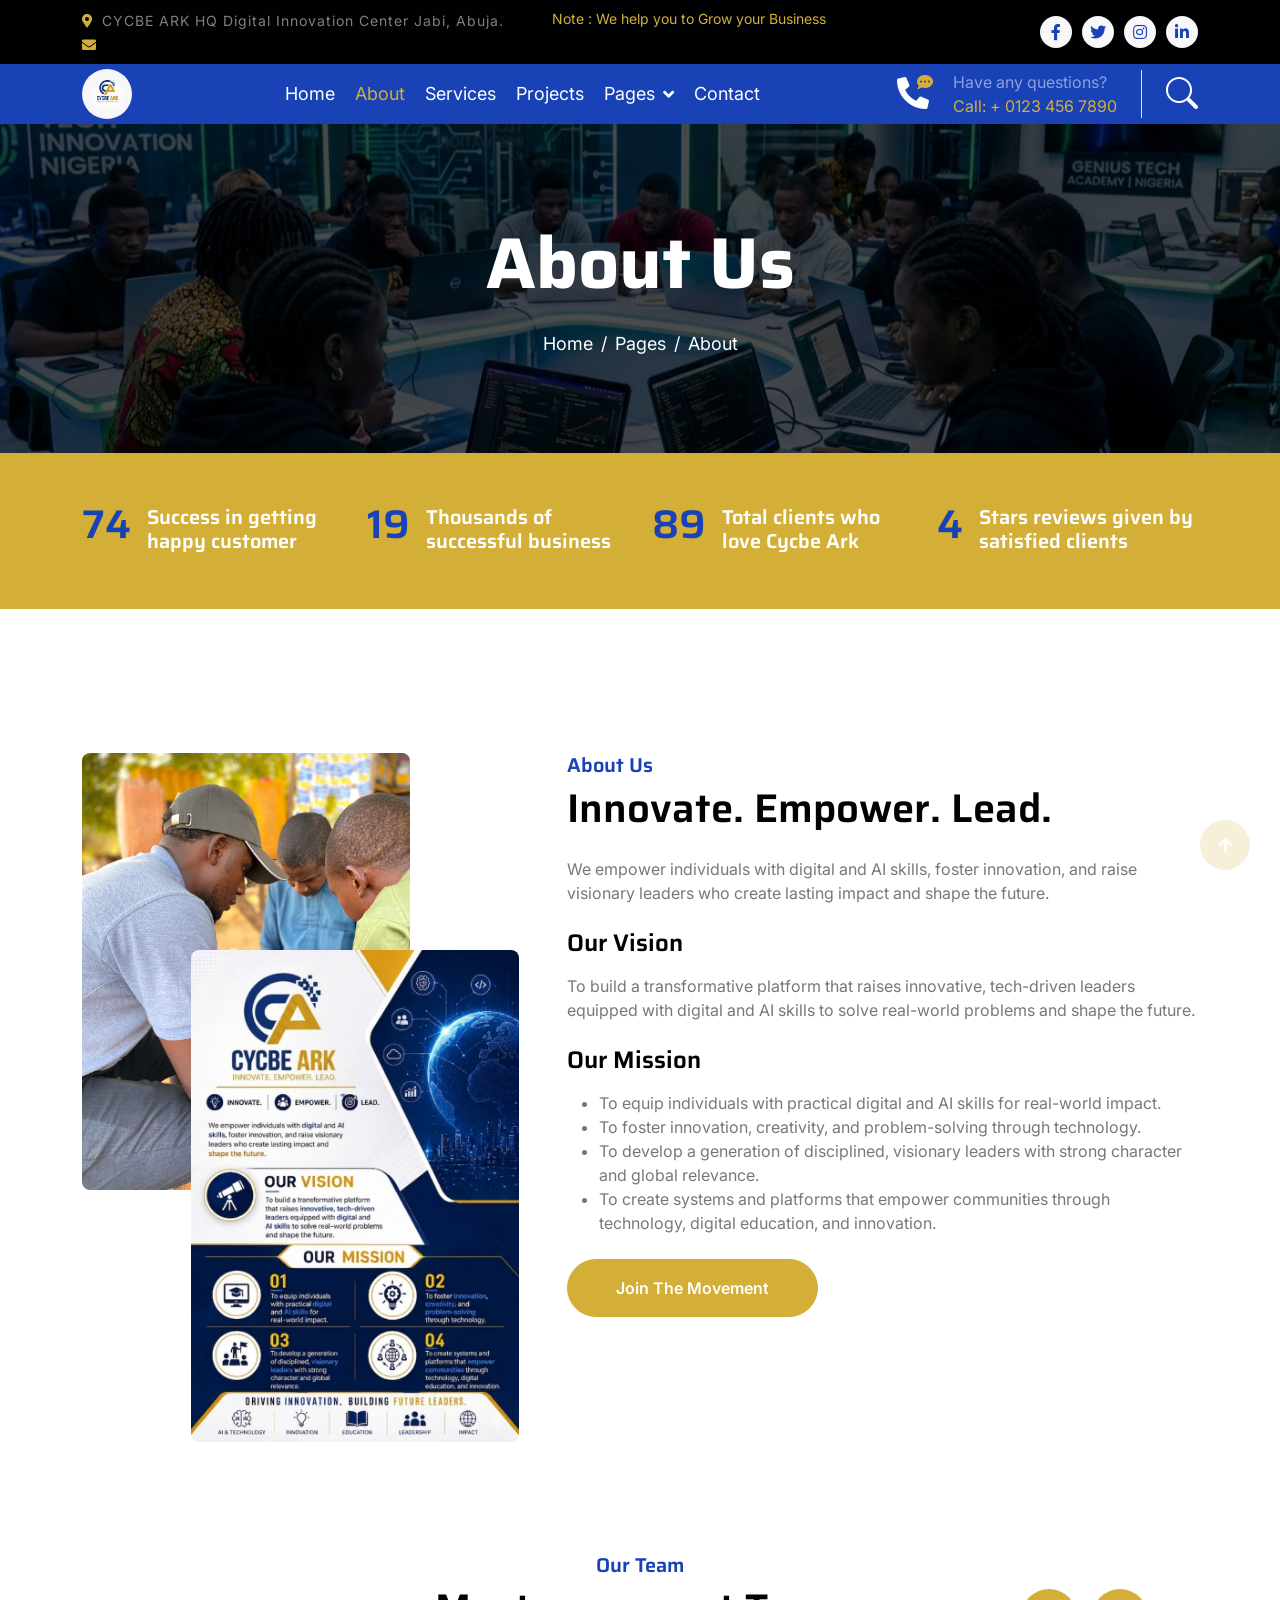
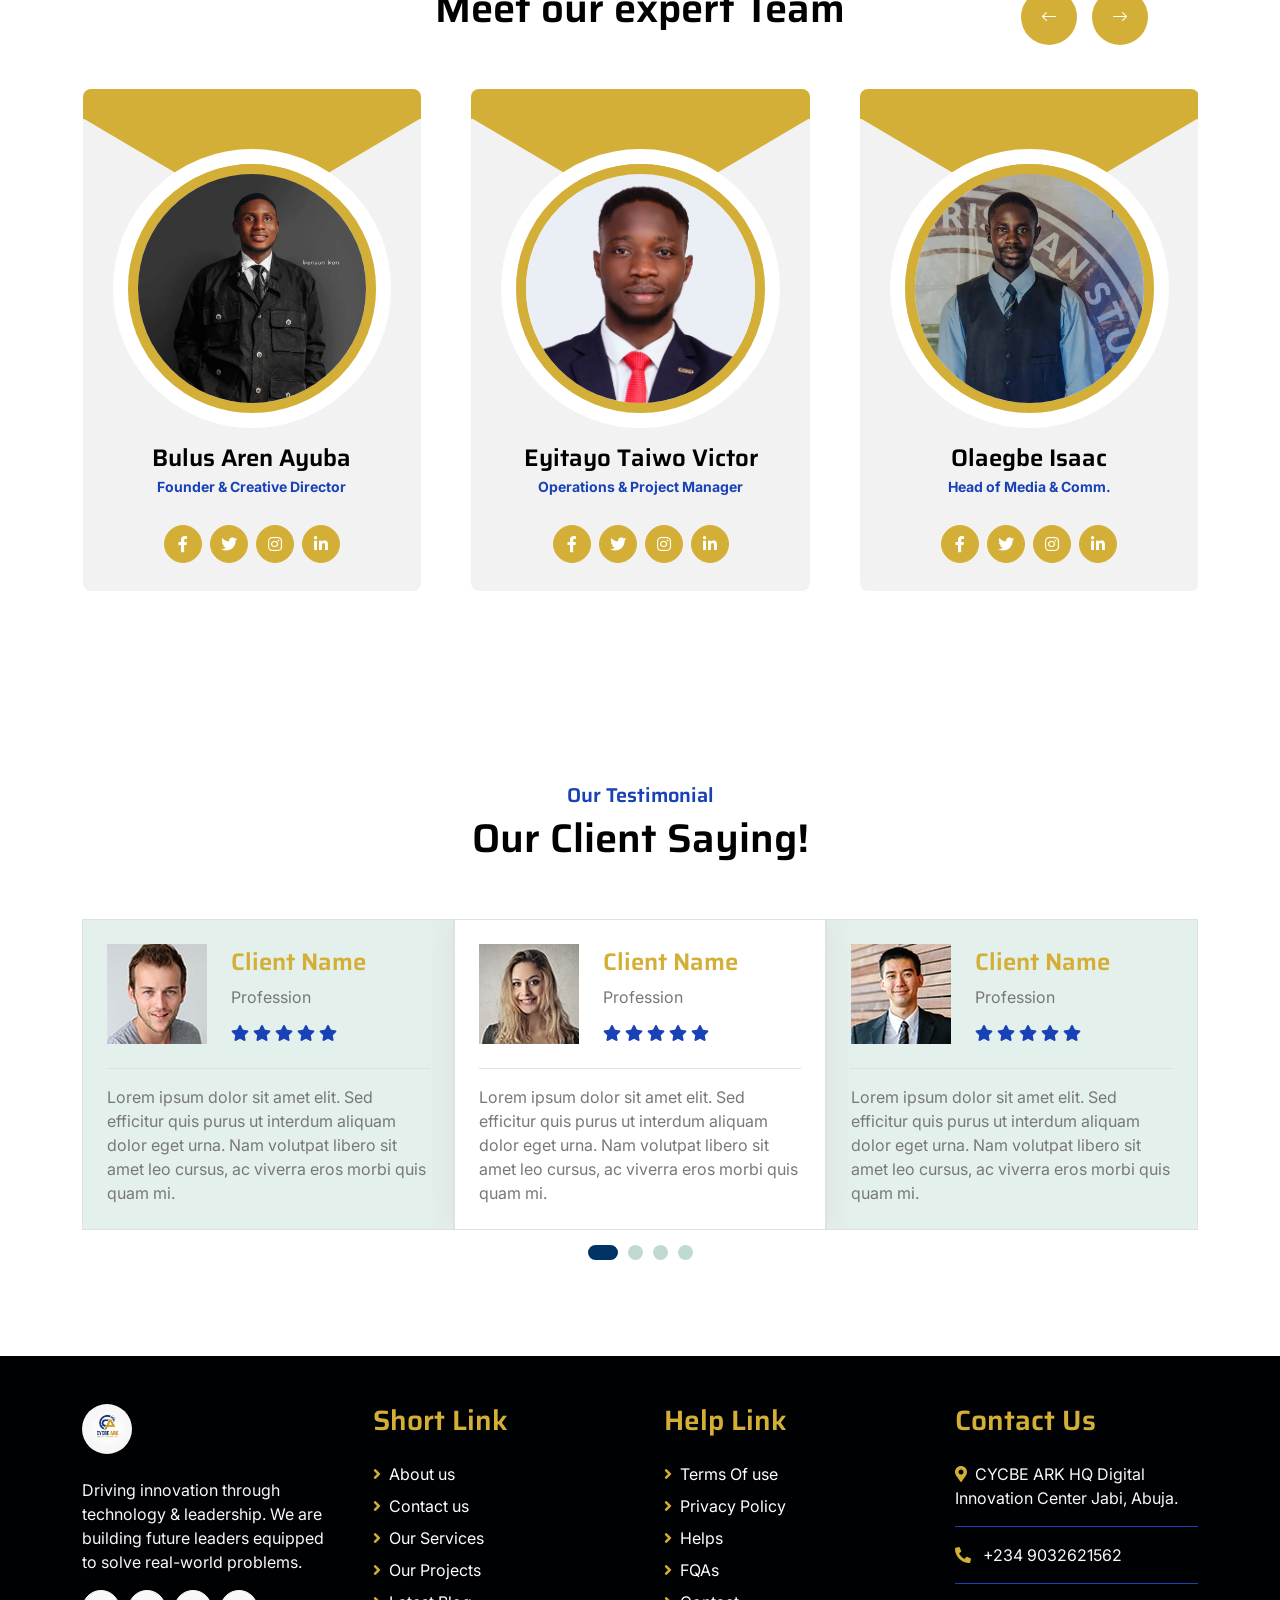
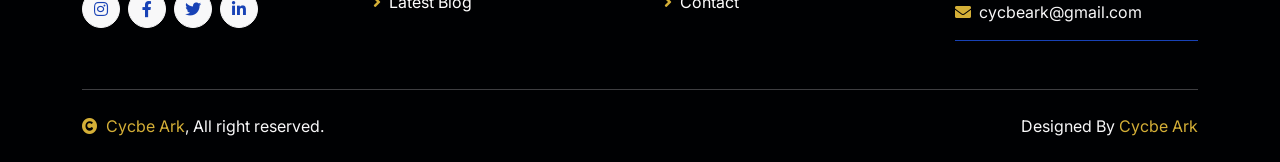
<file: Cycbe ark digital innovation /about.html>
<!DOCTYPE html>
<html lang="en">
    <head>
        <meta charset="utf-8">
        <title>CYCBE ARK - About Us</title>
        <meta content="width=device-width, initial-scale=1.0" name="viewport">
        <meta content="" name="keywords">
        <meta content="" name="description">

        <link rel="preconnect" href="https://fonts.googleapis.com">
        <link rel="preconnect" href="https://fonts.gstatic.com" crossorigin>
        <link href="https://fonts.googleapis.com/css2?family=Inter:wght@400;500;600&family=Saira:wght@500;600;700&display=swap" rel="stylesheet"> 

        <link href="https://cdnjs.cloudflare.com/ajax/libs/font-awesome/5.10.0/css/all.min.css" rel="stylesheet">
        <link href="https://cdn.jsdelivr.net/npm/bootstrap-icons@1.4.1/font/bootstrap-icons.css" rel="stylesheet">

        <link href="lib/animate/animate.min.css" rel="stylesheet">
        <link href="lib/owlcarousel/assets/owl.carousel.min.css" rel="stylesheet">

        <link href="css/bootstrap.min.css" rel="stylesheet">

        <link href="css/style.css" rel="stylesheet">
    </head>

    <body>
        <div id="spinner" class="show position-fixed translate-middle w-100 vh-100 top-50 start-50 d-flex align-items-center justify-content-center">
            <div class="spinner-grow text-primary" role="status"></div>
        </div>
        <div class="container-fluid bg-dark py-2 d-none d-md-flex">
            <div class="container">
                <div class="d-flex justify-content-between topbar">
                    <div class="top-info">
                        <small class="me-3 text-white-50"><a href="#"><i class="fas fa-map-marker-alt me-2 text-secondary"></i></a>CYCBE ARK HQ
Digital Innovation Center
Jabi, Abuja.</small>
                        <small class="me-3 text-white-50"><a href="#"><i class="fas fa-envelope me-2 text-secondary"></i></a></small>
                    </div>
                    <div id="note" class="text-secondary d-none d-xl-flex"><small>Note : We help you to Grow your Business</small></div>
                    <div class="top-link">
                        <a href="" class="bg-light nav-fill btn btn-sm-square rounded-circle"><i class="fab fa-facebook-f text-primary"></i></a>
                        <a href="" class="bg-light nav-fill btn btn-sm-square rounded-circle"><i class="fab fa-twitter text-primary"></i></a>
                        <a href="" class="bg-light nav-fill btn btn-sm-square rounded-circle"><i class="fab fa-instagram text-primary"></i></a>
                        <a href="" class="bg-light nav-fill btn btn-sm-square rounded-circle me-0"><i class="fab fa-linkedin-in text-primary"></i></a>
                    </div>
                </div>
            </div>
        </div>
        <div class="container-fluid bg-primary">
            <div class="container">
                <nav class="navbar navbar-dark navbar-expand-lg py-0">
                    <a href="index.html" class="navbar-brand">
                        <img src="img/IMG-20260427-WA0039.jpg" alt="Cycbe Ark Logo" class="rounded-circle" style="width: 50px; height: 50px; object-fit: cover;">
                    </a>
                    <button type="button" class="navbar-toggler me-0" data-bs-toggle="collapse" data-bs-target="#navbarCollapse">
                        <span class="navbar-toggler-icon"></span>
                    </button>
                    <div class="collapse navbar-collapse bg-transparent" id="navbarCollapse">
                        <div class="navbar-nav ms-auto mx-xl-auto p-0">
                            <a href="index.html" class="nav-item nav-link">Home</a>
                            <a href="about.html" class="nav-item nav-link active">About</a>
                            <a href="service.html" class="nav-item nav-link">Services</a>
                            <a href="project.html" class="nav-item nav-link">Projects</a>
                            <div class="nav-item dropdown">
                                <a href="#" class="nav-link dropdown-toggle" data-bs-toggle="dropdown">Pages</a>
                                <div class="dropdown-menu rounded">
                                    <a href="blog.html" class="dropdown-item">Our Blog</a>
                                    <a href="team.html" class="dropdown-item">Our Team</a>
                                    <a href="testimonial.html" class="dropdown-item">Testimonial</a>
                                    <a href="404.html" class="dropdown-item">404 Page</a>
                                </div>
                            </div>
                            <a href="contact.html" class="nav-item nav-link">Contact</a>
                        </div>
                    </div>
                    <div class="d-none d-xl-flex flex-shirink-0">
                        <div id="phone-tada" class="d-flex align-items-center justify-content-center me-4">
                            <a href="" class="position-relative animated tada infinite">
                                <i class="fa fa-phone-alt text-white fa-2x"></i>
                                <div class="position-absolute" style="top: -7px; left: 20px;">
                                    <span><i class="fa fa-comment-dots text-secondary"></i></span>
                                </div>
                            </a>
                        </div>
                        <div class="d-flex flex-column pe-4 border-end">
                            <span class="text-white-50">Have any questions?</span>
                            <span class="text-secondary">Call: + 0123 456 7890</span>
                        </div>
                        <div class="d-flex align-items-center justify-content-center ms-4 ">
                            <a href="#"><i class="bi bi-search text-white fa-2x"></i> </a>
                        </div>
                    </div>
                </nav>
            </div>
        </div>
        <div class="container-fluid page-header py-5" style="background: linear-gradient(rgba(0, 0, 0, .7), rgba(0, 0, 0, .7)), url(img/carousel-4.jpg) center center no-repeat; background-size: cover;">
            <div class="container text-center py-5">
                <h1 class="display-2 text-white mb-4 animated slideInDown">About Us</h1>
                <nav aria-label="breadcrumb animated slideInDown">
                    <ol class="breadcrumb justify-content-center mb-0">
                        <li class="breadcrumb-item"><a href="#">Home</a></li>
                        <li class="breadcrumb-item"><a href="#">Pages</a></li>
                        <li class="breadcrumb-item" aria-current="page">About</li>
                    </ol>
                </nav>
            </div>
        </div>
        <div class="container-fluid bg-secondary py-5">
            <div class="container">
                <div class="row">
                    <div class="col-lg-3 wow fadeIn" data-wow-delay=".1s">
                        <div class="d-flex counter">
                            <h1 class="me-3 text-primary counter-value">99</h1>
                            <h5 class="text-white mt-1">Success in getting happy customer</h5>
                        </div>
                    </div>
                    <div class="col-lg-3 wow fadeIn" data-wow-delay=".3s">
                        <div class="d-flex counter">
                            <h1 class="me-3 text-primary counter-value">25</h1>
                            <h5 class="text-white mt-1">Thousands of successful business</h5>
                        </div>
                    </div>
                    <div class="col-lg-3 wow fadeIn" data-wow-delay=".5s">
                        <div class="d-flex counter">
                            <h1 class="me-3 text-primary counter-value">120</h1>
                            <h5 class="text-white mt-1">Total clients who love Cycbe Ark</h5>
                        </div>
                    </div>
                    <div class="col-lg-3 wow fadeIn" data-wow-delay=".7s">
                        <div class="d-flex counter">
                            <h1 class="me-3 text-primary counter-value">5</h1>
                            <h5 class="text-white mt-1">Stars reviews given by satisfied clients</h5>
                        </div>
                    </div>
                </div>
            </div>
        </div>
        <div class="container-fluid py-5 my-5">
            <div class="container py-5">
                <div class="row g-5">
                    <div class="col-lg-5 col-md-6 col-sm-12 wow fadeIn" data-wow-delay=".3s">
                        <div class="h-100 position-relative">
                            <img src="img/about-9.jpg" class="img-fluid w-75 rounded" alt="" style="margin-bottom: 50%;">
                            <div class="position-absolute w-75" style="top: 30%; left: 25%;">
                                <img src="img/about-8.jpg" class="img-fluid w-100 rounded" alt="">
                            </div>
                        </div>
                    </div>
                    <div class="col-lg-7 col-md-6 col-sm-12 wow fadeIn" data-wow-delay=".5s">
                        <h5 class="text-primary">About Us</h5>
                        <h1 class="mb-4">Innovate. Empower. Lead.</h1>
                        <p>We empower individuals with digital and AI skills, foster innovation, and raise visionary leaders who create lasting impact and shape the future.</p>

                        <h4 class="mb-3 mt-4">Our Vision</h4>
                        <p class="mb-4">To build a transformative platform that raises innovative, tech-driven leaders equipped with digital and AI skills to solve real-world problems and shape the future.</p>

                        <h4 class="mb-3">Our Mission</h4>
                        <ul class="mb-4">
                            <li>To equip individuals with practical digital and AI skills for real-world impact.</li>
                            <li>To foster innovation, creativity, and problem-solving through technology.</li>
                            <li>To develop a generation of disciplined, visionary leaders with strong character and global relevance.</li>
                            <li>To create systems and platforms that empower communities through technology, digital education, and innovation.</li>
                        </ul>

                        <a href="" class="btn btn-secondary rounded-pill px-5 py-3 text-white">Join The Movement</a>
                    </div>
                </div>
            </div>
        </div>
        <div class="container-fluid pb-5 mb-5 team">
            <div class="container pb-5">
                <div class="text-center mx-auto pb-5 wow fadeIn" data-wow-delay=".3s" style="max-width: 600px;">
                    <h5 class="text-primary">Our Team</h5>
                    <h1>Meet our expert Team</h1>
                </div>
                <div class="owl-carousel team-carousel wow fadeIn" data-wow-delay=".5s">
                    <div class="rounded team-item">
                        <div class="team-content">
                            <div class="team-img-icon">
                                <div class="team-img rounded-circle">
                                    <img src="img/team-9.jpg" class="img-fluid w-100 rounded-circle" alt="Bulus Aren Ayuba" style="aspect-ratio: 1/1; object-fit: cover; object-position: top;">
                                </div>
                                <div class="team-name text-center py-3 px-3">
                                    <h4 class="mb-1">Bulus Aren Ayuba</h4>
                                    <p class="m-0 text-primary fw-bold" style="font-size: 14px;">Founder & Creative Director</p>
                                    <small class="d-block mt-2 text-muted" style="font-size: 12px; line-height: 1.4;"></small>
                                </div>
                                <div class="team-icon d-flex justify-content-center pb-4">
                                    <a class="btn btn-square btn-secondary text-white rounded-circle m-1" href=""><i class="fab fa-facebook-f"></i></a>
                                    <a class="btn btn-square btn-secondary text-white rounded-circle m-1" href=""><i class="fab fa-twitter"></i></a>
                                    <a class="btn btn-square btn-secondary text-white rounded-circle m-1" href=""><i class="fab fa-instagram"></i></a>
                                    <a class="btn btn-square btn-secondary text-white rounded-circle m-1" href=""><i class="fab fa-linkedin-in"></i></a>
                                </div>
                            </div>
                        </div>
                    </div>
                    <div class="rounded team-item">
                        <div class="team-content">
                            <div class="team-img-icon">
                                <div class="team-img rounded-circle">
                                    <img src="img/team-2.jpg" class="img-fluid w-100 rounded-circle" alt="Eyitayo Taiwo Victor" style="aspect-ratio: 1/1; object-fit: cover;">
                                </div>
                                <div class="team-name text-center py-3 px-3">
                                    <h4 class="mb-1">Eyitayo Taiwo Victor</h4>
                                    <p class="m-0 text-primary fw-bold" style="font-size: 14px;">Operations & Project Manager</p>
                                    <small class="d-block mt-2 text-muted" style="font-size: 12px; line-height: 1.4;"></small>
                                </div>
                                <div class="team-icon d-flex justify-content-center pb-4">
                                    <a class="btn btn-square btn-secondary text-white rounded-circle m-1" href=""><i class="fab fa-facebook-f"></i></a>
                                    <a class="btn btn-square btn-secondary text-white rounded-circle m-1" href=""><i class="fab fa-twitter"></i></a>
                                    <a class="btn btn-square btn-secondary text-white rounded-circle m-1" href=""><i class="fab fa-instagram"></i></a>
                                    <a class="btn btn-square btn-secondary text-white rounded-circle m-1" href=""><i class="fab fa-linkedin-in"></i></a>
                                </div>
                            </div>
                        </div>
                    </div>
                    <div class="rounded team-item">
                        <div class="team-content">
                            <div class="team-img-icon">
                                <div class="team-img rounded-circle">
                                    <img src="img/team-3.jpg" class="img-fluid w-100 rounded-circle" alt="Olaegbe Isaac" style="aspect-ratio: 1/1; object-fit: cover; object-position: top;">
                                </div>
                                <div class="team-name text-center py-3 px-3">
                                    <h4 class="mb-1">Olaegbe Isaac</h4>
                                    <p class="m-0 text-primary fw-bold" style="font-size: 14px;">Head of Media & Comm.</p>
                                    <small class="d-block mt-2 text-muted" style="font-size: 12px; line-height: 1.4;"></small>
                                </div>
                                <div class="team-icon d-flex justify-content-center pb-4">
                                    <a class="btn btn-square btn-secondary text-white rounded-circle m-1" href=""><i class="fab fa-facebook-f"></i></a>
                                    <a class="btn btn-square btn-secondary text-white rounded-circle m-1" href=""><i class="fab fa-twitter"></i></a>
                                    <a class="btn btn-square btn-secondary text-white rounded-circle m-1" href=""><i class="fab fa-instagram"></i></a>
                                    <a class="btn btn-square btn-secondary text-white rounded-circle m-1" href=""><i class="fab fa-linkedin-in"></i></a>
                                </div>
                            </div>
                        </div>
                    </div>
                    <div class="rounded team-item">
                        <div class="team-content">
                            <div class="team-img-icon">
                                <div class="team-img rounded-circle">
                                    <img src="img/team-4.jpg" class="img-fluid w-100 rounded-circle" alt="God'spower" style="aspect-ratio: 1/1; object-fit: cover; object-position: top;">
                                </div>
                                <div class="team-name text-center py-3 px-3">
                                    <h4 class="mb-1">God'spower</h4>
                                    <p class="m-0 text-primary fw-bold" style="font-size: 14px;">Brand Strategy & Marketing</p>
                                    <small class="d-block mt-2 text-muted" style="font-size: 12px; line-height: 1.4;"></small>
                                </div>
                                <div class="team-icon d-flex justify-content-center pb-4">
                                    <a class="btn btn-square btn-secondary text-white rounded-circle m-1" href=""><i class="fab fa-facebook-f"></i></a>
                                    <a class="btn btn-square btn-secondary text-white rounded-circle m-1" href=""><i class="fab fa-twitter"></i></a>
                                    <a class="btn btn-square btn-secondary text-white rounded-circle m-1" href=""><i class="fab fa-instagram"></i></a>
                                    <a class="btn btn-square btn-secondary text-white rounded-circle m-1" href=""><i class="fab fa-linkedin-in"></i></a>
                                </div>
                            </div>
                        </div>
                    </div>
                    <div class="rounded team-item">
                        <div class="team-content">
                            <div class="team-img-icon">
                                <div class="team-img rounded-circle">
                                    <img src="img/team-5.jpg" class="img-fluid w-100 rounded-circle" alt="Okunlola Grace" style="aspect-ratio: 1/1; object-fit: cover; object-position: top;">
                                </div>
                                <div class="team-name text-center py-3 px-3">
                                    <h4 class="mb-1">Okunlola Grace</h4>
                                    <p class="m-0 text-primary fw-bold" style="font-size: 14px;">Visual Design & Content</p>
                                    <small class="d-block mt-2 text-muted" style="font-size: 12px; line-height: 1.4;"></small>
                                </div>
                                <div class="team-icon d-flex justify-content-center pb-4">
                                    <a class="btn btn-square btn-secondary text-white rounded-circle m-1" href=""><i class="fab fa-facebook-f"></i></a>
                                    <a class="btn btn-square btn-secondary text-white rounded-circle m-1" href=""><i class="fab fa-twitter"></i></a>
                                    <a class="btn btn-square btn-secondary text-white rounded-circle m-1" href=""><i class="fab fa-instagram"></i></a>
                                    <a class="btn btn-square btn-secondary text-white rounded-circle m-1" href=""><i class="fab fa-linkedin-in"></i></a>
                                </div>
                            </div>
                        </div>
                    </div>
                    <div class="rounded team-item">
                        <div class="team-content">
                            <div class="team-img-icon">
                                <div class="team-img rounded-circle">
                                    <img src="img/team-6.jpg" class="img-fluid w-100 rounded-circle" alt="Digital Assets Advisor" style="aspect-ratio: 1/1; object-fit: cover; object-position: top;">
                                </div>
                                <div class="team-name text-center py-3 px-3">
                                    <h4 class="mb-1">Bode Akinlabi</h4>
                                    <p class="m-0 text-primary fw-bold" style="font-size: 14px;">Digital Assets Advisor</p>
                                    <small class="d-block mt-2 text-muted" style="font-size: 12px; line-height: 1.4;"></small>
                                </div>
                                <div class="team-icon d-flex justify-content-center pb-4">
                                    <a class="btn btn-square btn-secondary text-white rounded-circle m-1" href=""><i class="fab fa-facebook-f"></i></a>
                                    <a class="btn btn-square btn-secondary text-white rounded-circle m-1" href=""><i class="fab fa-twitter"></i></a>
                                    <a class="btn btn-square btn-secondary text-white rounded-circle m-1" href=""><i class="fab fa-instagram"></i></a>
                                    <a class="btn btn-square btn-secondary text-white rounded-circle m-1" href=""><i class="fab fa-linkedin-in"></i></a>
                                </div>
                            </div>
                        </div>
                    </div>
                    <div class="rounded team-item">
                        <div class="team-content">
                            <div class="team-img-icon">
                                <div class="team-img rounded-circle">
                                    <img src="img/team-7.jpg" class="img-fluid w-100 rounded-circle" alt="Solomon" style="aspect-ratio: 1/1; object-fit: cover; object-position: top;">
                                </div>
                                <div class="team-name text-center py-3 px-3">
                                    <h4 class="mb-1">Solomon</h4>
                                    <p class="m-0 text-primary fw-bold" style="font-size: 14px;">Chief Technology Officer</p>
                                    <small class="d-block mt-2 text-muted" style="font-size: 12px; line-height: 1.4;"></small>
                                </div>
                                <div class="team-icon d-flex justify-content-center pb-4">
                                    <a class="btn btn-square btn-secondary text-white rounded-circle m-1" href=""><i class="fab fa-facebook-f"></i></a>
                                    <a class="btn btn-square btn-secondary text-white rounded-circle m-1" href=""><i class="fab fa-twitter"></i></a>
                                    <a class="btn btn-square btn-secondary text-white rounded-circle m-1" href=""><i class="fab fa-instagram"></i></a>
                                    <a class="btn btn-square btn-secondary text-white rounded-circle m-1" href=""><i class="fab fa-linkedin-in"></i></a>
                                </div>
                            </div>
                        </div>
                    </div>
                    <div class="rounded team-item">
                        <div class="team-content">
                            <div class="team-img-icon">
                                <div class="team-img rounded-circle">
                                    <img src="img/team-8.jpg" class="img-fluid w-100 rounded-circle" alt="Tayo" style="aspect-ratio: 1/1; object-fit: cover; object-position: top;">
                                </div>
                                <div class="team-name text-center py-3 px-3">
                                    <h4 class="mb-1">Tayo</h4>
                                    <p class="m-0 text-primary fw-bold" style="font-size: 14px;">Partnerships & Growth Lead</p>
                                </div>
                                <div class="team-icon d-flex justify-content-center pb-4">
                                    <a class="btn btn-square btn-secondary text-white rounded-circle m-1" href=""><i class="fab fa-facebook-f"></i></a>
                                    <a class="btn btn-square btn-secondary text-white rounded-circle m-1" href=""><i class="fab fa-twitter"></i></a>
                                    <a class="btn btn-square btn-secondary text-white rounded-circle m-1" href=""><i class="fab fa-instagram"></i></a>
                                    <a class="btn btn-square btn-secondary text-white rounded-circle m-1" href=""><i class="fab fa-linkedin-in"></i></a>
                                </div>
                            </div>
                        </div>
                    </div>
                </div>
            </div>
        </div>
        <div class="container-fluid testimonial py-5 mb-5">
            <div class="container">
                <div class="text-center mx-auto pb-5 wow fadeIn" data-wow-delay=".3s" style="max-width: 600px;">
                    <h5 class="text-primary">Our Testimonial</h5>
                    <h1>Our Client Saying!</h1>
                </div>
                <div class="owl-carousel testimonial-carousel wow fadeIn" data-wow-delay=".5s">
                    <div class="testimonial-item border p-4">
                        <div class="d-flex align-items-center">
                            <div class="">
                                <img src="img/testimonial-1.jpg" alt="">
                            </div>
                            <div class="ms-4">
                                <h4 class="text-secondary">Client Name</h4>
                                <p class="m-0 pb-3">Profession</p>
                                <div class="d-flex pe-5">
                                    <i class="fas fa-star me-1 text-primary"></i>
                                    <i class="fas fa-star me-1 text-primary"></i>
                                    <i class="fas fa-star me-1 text-primary"></i>
                                    <i class="fas fa-star me-1 text-primary"></i>
                                    <i class="fas fa-star me-1 text-primary"></i>
                                </div>
                            </div>
                        </div>
                        <div class="border-top mt-4 pt-3">
                            <p class="mb-0">Lorem ipsum dolor sit amet elit. Sed efficitur quis purus ut interdum aliquam dolor eget urna. Nam volutpat libero sit amet leo cursus, ac viverra eros morbi quis quam mi.</p>
                        </div>
                    </div>
                    <div class="testimonial-item border p-4">
                        <div class=" d-flex align-items-center">
                            <div class="">
                                <img src="img/testimonial-2.jpg" alt="">
                            </div>
                            <div class="ms-4">
                                <h4 class="text-secondary">Client Name</h4>
                                <p class="m-0 pb-3">Profession</p>
                                <div class="d-flex pe-5">
                                    <i class="fas fa-star me-1 text-primary"></i>
                                    <i class="fas fa-star me-1 text-primary"></i>
                                    <i class="fas fa-star me-1 text-primary"></i>
                                    <i class="fas fa-star me-1 text-primary"></i>
                                    <i class="fas fa-star me-1 text-primary"></i>
                                </div>
                            </div>
                        </div>
                        <div class="border-top mt-4 pt-3">
                            <p class="mb-0">Lorem ipsum dolor sit amet elit. Sed efficitur quis purus ut interdum aliquam dolor eget urna. Nam volutpat libero sit amet leo cursus, ac viverra eros morbi quis quam mi.</p>
                        </div>
                    </div>
                    <div class="testimonial-item border p-4">
                        <div class=" d-flex align-items-center">
                            <div class="">
                                <img src="img/testimonial-3.jpg" alt="">
                            </div>
                            <div class="ms-4">
                                <h4 class="text-secondary">Client Name</h4>
                                <p class="m-0 pb-3">Profession</p>
                                <div class="d-flex pe-5">
                                    <i class="fas fa-star me-1 text-primary"></i>
                                    <i class="fas fa-star me-1 text-primary"></i>
                                    <i class="fas fa-star me-1 text-primary"></i>
                                    <i class="fas fa-star me-1 text-primary"></i>
                                    <i class="fas fa-star me-1 text-primary"></i>
                                </div>
                            </div>
                        </div>
                        <div class="border-top mt-4 pt-3">
                            <p class="mb-0">Lorem ipsum dolor sit amet elit. Sed efficitur quis purus ut interdum aliquam dolor eget urna. Nam volutpat libero sit amet leo cursus, ac viverra eros morbi quis quam mi.</p>
                        </div>
                    </div>
                    <div class="testimonial-item border p-4">
                        <div class=" d-flex align-items-center">
                            <div class="">
                                <img src="img/testimonial-4.jpg" alt="">
                            </div>
                            <div class="ms-4">
                                <h4 class="text-secondary">Client Name</h4>
                                <p class="m-0 pb-3">Profession</p>
                                <div class="d-flex pe-5">
                                    <i class="fas fa-star me-1 text-primary"></i>
                                    <i class="fas fa-star me-1 text-primary"></i>
                                    <i class="fas fa-star me-1 text-primary"></i>
                                    <i class="fas fa-star me-1 text-primary"></i>
                                    <i class="fas fa-star me-1 text-primary"></i>
                                </div>
                            </div>
                        </div>
                        <div class="border-top mt-4 pt-3">
                            <p class="mb-0">Lorem ipsum dolor sit amet elit. Sed efficitur quis purus ut interdum aliquam dolor eget urna. Nam volutpat libero sit amet leo cursus, ac viverra eros morbi quis quam mi.</p>
                        </div>
                    </div>
                </div>
            </div>
        </div>
        <div class="container-fluid footer bg-dark wow fadeIn" data-wow-delay=".3s">
            <div class="container pt-5 pb-4">
                <div class="row g-5">
                    <div class="col-lg-3 col-md-6">
                        <a href="index.html">
                            <img src="img/IMG-20260427-WA0039.jpg" alt="Cycbe Ark Logo" class="footer-logo rounded-circle" style="width: 50px; height: 50px; object-fit: cover;">
                        </a>
                        <p class="mt-4 text-light">Driving innovation through technology & leadership. We are building future leaders equipped to solve real-world problems.</p>
                        <div class="d-flex hightech-link">
                            <a href="https://instagram.com/cycbearkofficial" class="btn-light nav-fill btn btn-square rounded-circle me-2" target="_blank"><i class="fab fa-instagram text-primary"></i></a>
                            <a href="" class="btn-light nav-fill btn btn-square rounded-circle me-2"><i class="fab fa-facebook-f text-primary"></i></a>
                            <a href="" class="btn-light nav-fill btn btn-square rounded-circle me-2"><i class="fab fa-twitter text-primary"></i></a>
                            <a href="" class="btn-light nav-fill btn btn-square rounded-circle me-0"><i class="fab fa-linkedin-in text-primary"></i></a>
                        </div>
                    </div>
                    <div class="col-lg-3 col-md-6">
                        <a href="#" class="h3 text-secondary">Short Link</a>
                        <div class="mt-4 d-flex flex-column short-link">
                            <a href="" class="mb-2 text-white"><i class="fas fa-angle-right text-secondary me-2"></i>About us</a>
                            <a href="" class="mb-2 text-white"><i class="fas fa-angle-right text-secondary me-2"></i>Contact us</a>
                            <a href="" class="mb-2 text-white"><i class="fas fa-angle-right text-secondary me-2"></i>Our Services</a>
                            <a href="" class="mb-2 text-white"><i class="fas fa-angle-right text-secondary me-2"></i>Our Projects</a>
                            <a href="" class="mb-2 text-white"><i class="fas fa-angle-right text-secondary me-2"></i>Latest Blog</a>
                        </div>
                    </div>
                    <div class="col-lg-3 col-md-6">
                        <a href="#" class="h3 text-secondary">Help Link</a>
                        <div class="mt-4 d-flex flex-column help-link">
                            <a href="" class="mb-2 text-white"><i class="fas fa-angle-right text-secondary me-2"></i>Terms Of use</a>
                            <a href="" class="mb-2 text-white"><i class="fas fa-angle-right text-secondary me-2"></i>Privacy Policy</a>
                            <a href="" class="mb-2 text-white"><i class="fas fa-angle-right text-secondary me-2"></i>Helps</a>
                            <a href="" class="mb-2 text-white"><i class="fas fa-angle-right text-secondary me-2"></i>FQAs</a>
                            <a href="" class="mb-2 text-white"><i class="fas fa-angle-right text-secondary me-2"></i>Contact</a>
                        </div>
                    </div>
                    <div class="col-lg-3 col-md-6">
                        <a href="#" class="h3 text-secondary">Contact Us</a>
                        <div class="text-white mt-4 d-flex flex-column contact-link">
                            <a href="#" class="pb-3 text-light border-bottom border-primary"><i class="fas fa-map-marker-alt text-secondary me-2"></i>CYCBE ARK HQ
Digital Innovation Center
Jabi, Abuja.</a>
                            <a href="#" class="py-3 text-light border-bottom border-primary"><i class="fas fa-phone-alt text-secondary me-2"></i> +234 9032621562</a>
                            <a href="#" class="py-3 text-light border-bottom border-primary"><i class="fas fa-envelope text-secondary me-2"></i>cycbeark@gmail.com</a>
                        </div>
                    </div>
                </div>
                <hr class="text-light mt-5 mb-4">
                <div class="row">
                    <div class="col-md-6 text-center text-md-start">
                        <span class="text-light"><a href="#" class="text-secondary"><i class="fas fa-copyright text-secondary me-2"></i>Cycbe Ark</a>, All right reserved.</span>
                    </div>
                    <div class="col-md-6 text-center text-md-end">
                        <span class="text-light">Designed By <a href="https://htmlcodex.com" class="text-secondary">Cycbe Ark</a></span>
                    </div>
                </div>
            </div>
        </div>
        <a href="#" class="btn btn-secondary btn-square rounded-circle back-to-top"><i class="fa fa-arrow-up text-white"></i></a>

        <script src="https://ajax.googleapis.com/ajax/libs/jquery/3.6.4/jquery.min.js"></script>
        <script src="https://cdn.jsdelivr.net/npm/bootstrap@5.0.0/dist/js/bootstrap.bundle.min.js"></script>
        <script src="lib/wow/wow.min.js"></script>
        <script src="lib/easing/easing.min.js"></script>
        <script src="lib/waypoints/waypoints.min.js"></script>
        <script src="lib/owlcarousel/owl.carousel.min.js"></script>

        <script src="js/main.js"></script>
    </body>
</html>
</file>
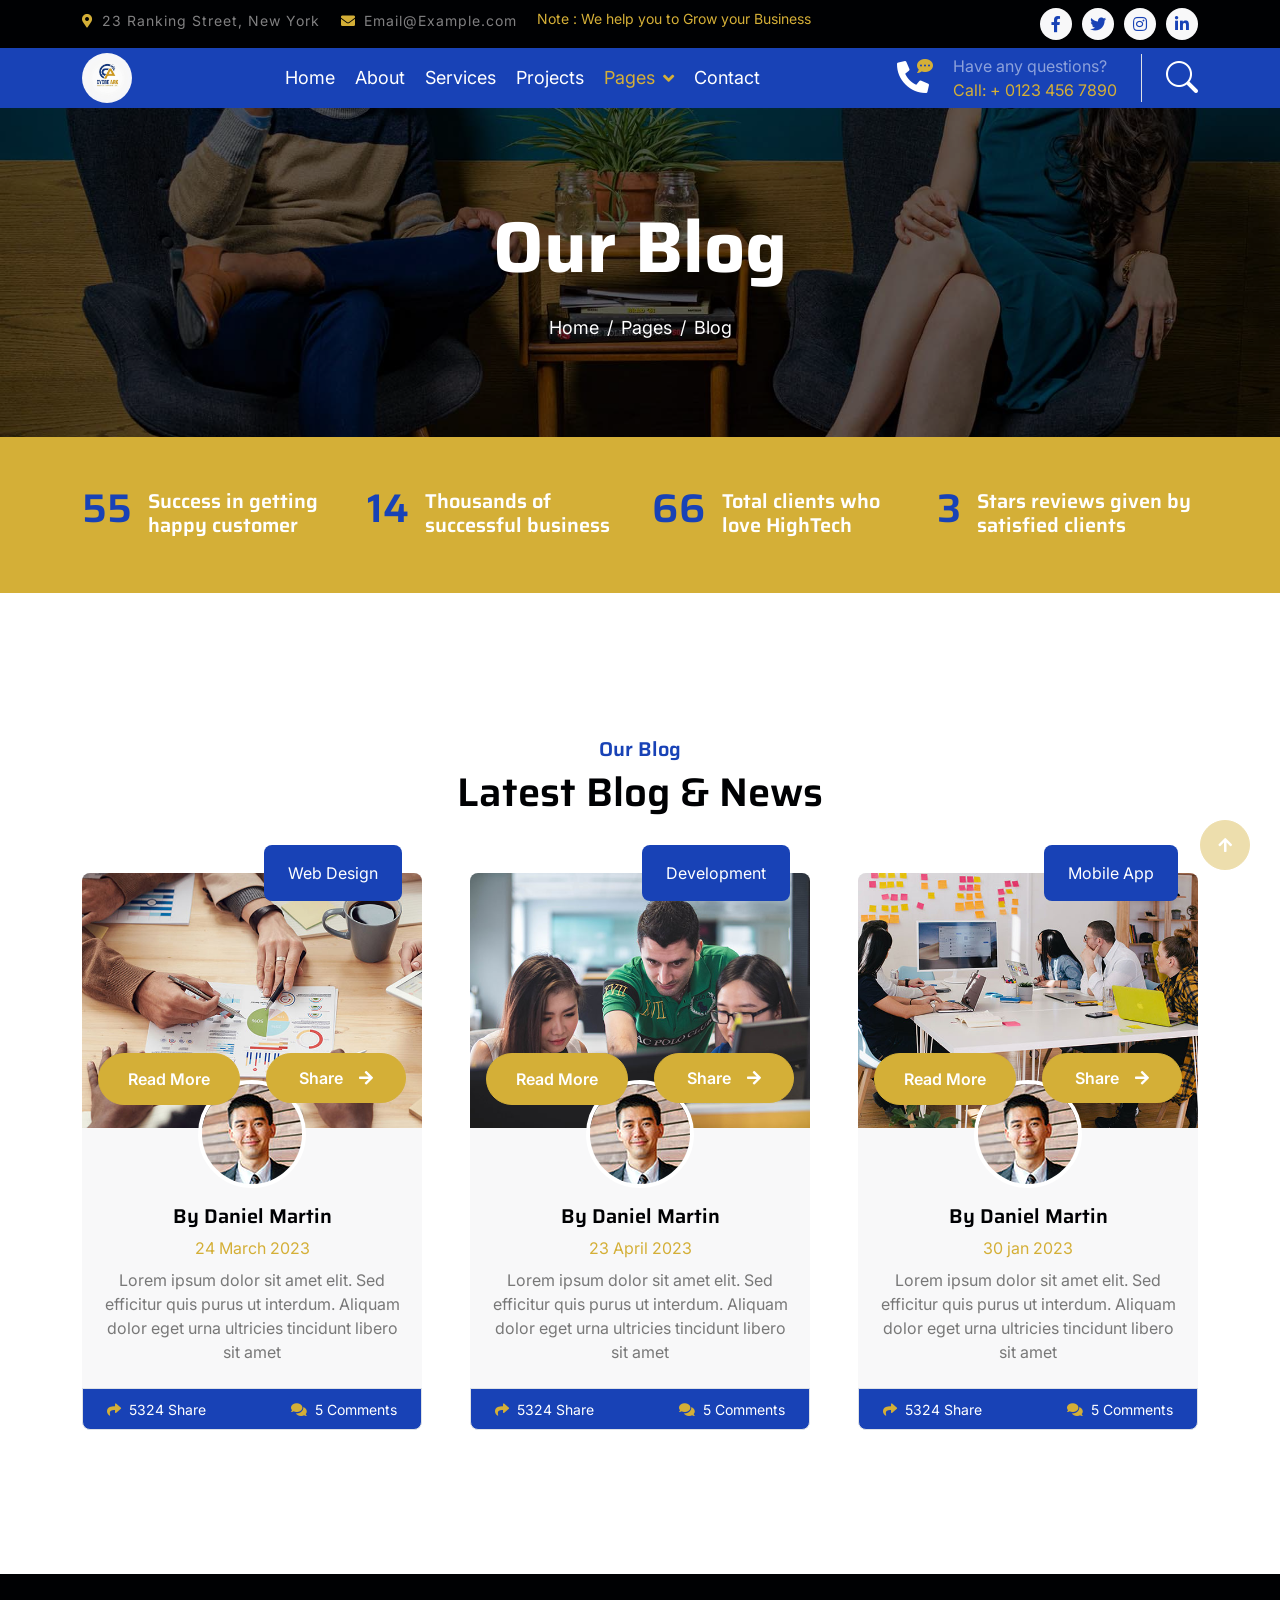
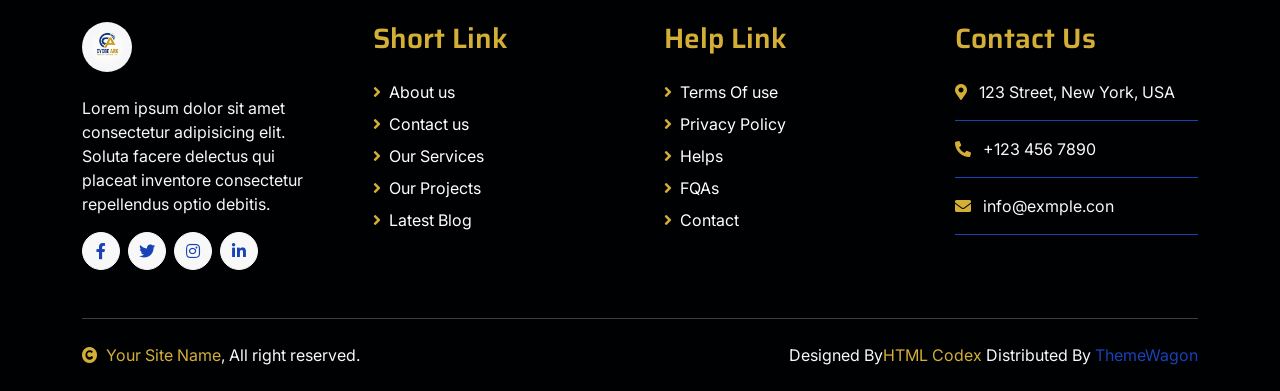
<file: Cycbe ark digital innovation /blog.html>
<!DOCTYPE html>
<html lang="en">

    <head>
        <meta charset="utf-8">
        <title>HighTech - IT Solutions Website Template</title>
        <meta content="width=device-width, initial-scale=1.0" name="viewport">
        <meta content="" name="keywords">
        <meta content="" name="description">

        <!-- Google Web Fonts -->
        <link rel="preconnect" href="https://fonts.googleapis.com">
        <link rel="preconnect" href="https://fonts.gstatic.com" crossorigin>
        <link href="https://fonts.googleapis.com/css2?family=Inter:wght@400;500;600&family=Saira:wght@500;600;700&display=swap" rel="stylesheet"> 

        <!-- Icon Font Stylesheet -->
        <link href="https://cdnjs.cloudflare.com/ajax/libs/font-awesome/5.10.0/css/all.min.css" rel="stylesheet">
        <link href="https://cdn.jsdelivr.net/npm/bootstrap-icons@1.4.1/font/bootstrap-icons.css" rel="stylesheet">

        <!-- Libraries Stylesheet -->
        <link href="lib/animate/animate.min.css" rel="stylesheet">
        <link href="lib/owlcarousel/assets/owl.carousel.min.css" rel="stylesheet">

        <!-- Customized Bootstrap Stylesheet -->
        <link href="css/bootstrap.min.css" rel="stylesheet">

        <!-- Template Stylesheet -->
        <link href="css/style.css" rel="stylesheet">
    </head>

    <body>
        <!-- Spinner Start -->
        <div id="spinner" class="show position-fixed translate-middle w-100 vh-100 top-50 start-50 d-flex align-items-center justify-content-center">
            <div class="spinner-grow text-primary" role="status"></div>
        </div>
        <!-- Spinner End -->

        <!-- Topbar Start -->
        <div class="container-fluid bg-dark py-2 d-none d-md-flex">
            <div class="container">
                <div class="d-flex justify-content-between topbar">
                    <div class="top-info">
                        <small class="me-3 text-white-50"><a href="#"><i class="fas fa-map-marker-alt me-2 text-secondary"></i></a>23 Ranking Street, New York</small>
                        <small class="me-3 text-white-50"><a href="#"><i class="fas fa-envelope me-2 text-secondary"></i></a>Email@Example.com</small>
                    </div>
                    <div id="note" class="text-secondary d-none d-xl-flex"><small>Note : We help you to Grow your Business</small></div>
                    <div class="top-link">
                        <a href="" class="bg-light nav-fill btn btn-sm-square rounded-circle"><i class="fab fa-facebook-f text-primary"></i></a>
                        <a href="" class="bg-light nav-fill btn btn-sm-square rounded-circle"><i class="fab fa-twitter text-primary"></i></a>
                        <a href="" class="bg-light nav-fill btn btn-sm-square rounded-circle"><i class="fab fa-instagram text-primary"></i></a>
                        <a href="" class="bg-light nav-fill btn btn-sm-square rounded-circle me-0"><i class="fab fa-linkedin-in text-primary"></i></a>
                    </div>
                </div>
            </div>
        </div>
        <!-- Topbar End -->

        <!-- Navbar Start -->
        <div class="container-fluid bg-primary">
            <div class="container">
                <nav class="navbar navbar-dark navbar-expand-lg py-0">
                    <a href="index.html" class="navbar-brand">
                        <img src="img/IMG-20260427-WA0039.jpg" alt="Cycbe Ark Logo" class="rounded-circle" style="width: 50px; height: 50px; object-fit: cover;">
                    </a>
                    <button type="button" class="navbar-toggler me-0" data-bs-toggle="collapse" data-bs-target="#navbarCollapse">
                        <span class="navbar-toggler-icon"></span>
                    </button>
                    <div class="collapse navbar-collapse bg-transparent" id="navbarCollapse">
                        <div class="navbar-nav ms-auto mx-xl-auto p-0">
                            <a href="index.html" class="nav-item nav-link">Home</a>
                            <a href="about.html" class="nav-item nav-link">About</a>
                            <a href="service.html" class="nav-item nav-link">Services</a>
                            <a href="project.html" class="nav-item nav-link">Projects</a>
                            <div class="nav-item dropdown">
                                <a href="#" class="nav-link dropdown-toggle active" data-bs-toggle="dropdown">Pages</a>
                                <div class="dropdown-menu rounded">
                                    <a href="blog.html" class="dropdown-item active">Our Blog</a>
                                    <a href="team.html" class="dropdown-item">Our Team</a>
                                    <a href="testimonial.html" class="dropdown-item">Testimonial</a>
                                    <a href="404.html" class="dropdown-item">404 Page</a>
                                </div>
                            </div>
                            <a href="contact.html" class="nav-item nav-link">Contact</a>
                        </div>
                    </div>
                    <div class="d-none d-xl-flex flex-shirink-0">
                        <div id="phone-tada" class="d-flex align-items-center justify-content-center me-4">
                            <a href="" class="position-relative animated tada infinite">
                                <i class="fa fa-phone-alt text-white fa-2x"></i>
                                <div class="position-absolute" style="top: -7px; left: 20px;">
                                    <span><i class="fa fa-comment-dots text-secondary"></i></span>
                                </div>
                            </a>
                        </div>
                        <div class="d-flex flex-column pe-4 border-end">
                            <span class="text-white-50">Have any questions?</span>
                            <span class="text-secondary">Call: + 0123 456 7890</span>
                        </div>
                        <div class="d-flex align-items-center justify-content-center ms-4 ">
                            <a href="#"><i class="bi bi-search text-white fa-2x"></i> </a>
                        </div>
                    </div>
                </nav>
            </div>
        </div>
        <!-- Navbar End -->

        
        <!-- Page Header Start -->
        <div class="container-fluid page-header py-5">
            <div class="container text-center py-5">
                <h1 class="display-2 text-white mb-4 animated slideInDown">Our Blog</h1>
                <nav aria-label="breadcrumb animated slideInDown">
                    <ol class="breadcrumb justify-content-center mb-0">
                        <li class="breadcrumb-item"><a href="#">Home</a></li>
                        <li class="breadcrumb-item"><a href="#">Pages</a></li>
                        <li class="breadcrumb-item" aria-current="page">Blog</li>
                    </ol>
                </nav>
            </div>
        </div>
        <!-- Page Header End -->


        <!-- Fact Start -->
        <div class="container-fluid bg-secondary py-5">
            <div class="container">
                <div class="row">
                    <div class="col-lg-3 wow fadeIn" data-wow-delay=".1s">
                        <div class="d-flex counter">
                            <h1 class="me-3 text-primary counter-value">99</h1>
                            <h5 class="text-white mt-1">Success in getting happy customer</h5>
                        </div>
                    </div>
                    <div class="col-lg-3 wow fadeIn" data-wow-delay=".3s">
                        <div class="d-flex counter">
                            <h1 class="me-3 text-primary counter-value">25</h1>
                            <h5 class="text-white mt-1">Thousands of successful business</h5>
                        </div>
                    </div>
                    <div class="col-lg-3 wow fadeIn" data-wow-delay=".5s">
                        <div class="d-flex counter">
                            <h1 class="me-3 text-primary counter-value">120</h1>
                            <h5 class="text-white mt-1">Total clients who love HighTech</h5>
                        </div>
                    </div>
                    <div class="col-lg-3 wow fadeIn" data-wow-delay=".7s">
                        <div class="d-flex counter">
                            <h1 class="me-3 text-primary counter-value">5</h1>
                            <h5 class="text-white mt-1">Stars reviews given by satisfied clients</h5>
                        </div>
                    </div>
                </div>
            </div>
        </div>
        <!-- Fact End -->


        <!-- Blog Start -->
        <div class="container-fluid blog py-5 my-5">
            <div class="container py-5">
                <div class="text-center mx-auto pb-5 wow fadeIn" data-wow-delay=".3s" style="max-width: 600px;">
                    <h5 class="text-primary">Our Blog</h5>
                    <h1>Latest Blog & News</h1>
                </div>
                <div class="row g-5 justify-content-center">
                    <div class="col-lg-6 col-xl-4 wow fadeIn" data-wow-delay=".3s">
                        <div class="blog-item position-relative bg-light rounded">
                            <img src="img/blog-1.jpg" class="img-fluid w-100 rounded-top" alt="">
                            <span class="position-absolute px-4 py-3 bg-primary text-white rounded" style="top: -28px; right: 20px;">Web Design</span>
                            <div class="blog-btn d-flex justify-content-between position-relative px-3" style="margin-top: -75px;">
                                <div class="blog-icon btn btn-secondary px-3 rounded-pill my-auto">
                                    <a href="" class="btn text-white">Read More</a>
                                </div>
                                <div class="blog-btn-icon btn btn-secondary px-4 py-3 rounded-pill ">
                                    <div class="blog-icon-1">
                                        <p class="text-white px-2">Share<i class="fa fa-arrow-right ms-3"></i></p>
                                    </div>
                                    <div class="blog-icon-2">
                                        <a href="" class="btn me-1"><i class="fab fa-facebook-f text-white"></i></a>
                                        <a href="" class="btn me-1"><i class="fab fa-twitter text-white"></i></a>
                                        <a href="" class="btn me-1"><i class="fab fa-instagram text-white"></i></a>
                                    </div>
                                </div>
                            </div>
                            <div class="blog-content text-center position-relative px-3" style="margin-top: -25px;">
                                <img src="img/admin.jpg" class="img-fluid rounded-circle border border-4 border-white mb-3" alt="">
                                <h5 class="">By Daniel Martin</h5>
                                <span class="text-secondary">24 March 2023</span>
                                <p class="py-2">Lorem ipsum dolor sit amet elit. Sed efficitur quis purus ut interdum. Aliquam dolor eget urna ultricies tincidunt libero sit amet</p>
                            </div>
                            <div class="blog-coment d-flex justify-content-between px-4 py-2 border bg-primary rounded-bottom">
                                <a href="" class="text-white"><small><i class="fas fa-share me-2 text-secondary"></i>5324 Share</small></a>
                                <a href="" class="text-white"><small><i class="fa fa-comments me-2 text-secondary"></i>5 Comments</small></a>
                            </div>
                        </div>
                    </div>
                    <div class="col-lg-6 col-xl-4 wow fadeIn" data-wow-delay=".5s">
                        <div class="blog-item position-relative bg-light rounded">
                            <img src="img/blog-2.jpg" class="img-fluid w-100 rounded-top" alt="">
                            <span class="position-absolute px-4 py-3 bg-primary text-white rounded" style="top: -28px; right: 20px;">Development</span>
                            <div class="blog-btn d-flex justify-content-between position-relative px-3" style="margin-top: -75px;">
                                <div class="blog-icon btn btn-secondary px-3 rounded-pill my-auto">
                                    <a href="" class="btn text-white ">Read More</a>
                                </div>
                                <div class="blog-btn-icon btn btn-secondary px-4 py-3 rounded-pill ">
                                    <div class="blog-icon-1">
                                        <p class="text-white px-2">Share<i class="fa fa-arrow-right ms-3"></i></p>
                                    </div>
                                    <div class="blog-icon-2">
                                        <a href="" class="btn me-1"><i class="fab fa-facebook-f text-white"></i></a>
                                        <a href="" class="btn me-1"><i class="fab fa-twitter text-white"></i></a>
                                        <a href="" class="btn me-1"><i class="fab fa-instagram text-white"></i></a>
                                    </div>
                                </div>
                            </div>
                            <div class="blog-content text-center position-relative px-3" style="margin-top: -25px;">
                                <img src="img/admin.jpg" class="img-fluid rounded-circle border border-4 border-white mb-3" alt="">
                                <h5 class="">By Daniel Martin</h5>
                                <span class="text-secondary">23 April 2023</span>
                                <p class="py-2">Lorem ipsum dolor sit amet elit. Sed efficitur quis purus ut interdum. Aliquam dolor eget urna ultricies tincidunt libero sit amet</p>
                            </div>
                            <div class="blog-coment d-flex justify-content-between px-4 py-2 border bg-primary rounded-bottom">
                                <a href="" class="text-white"><small><i class="fas fa-share me-2 text-secondary"></i>5324 Share</small></a>
                                <a href="" class="text-white"><small><i class="fa fa-comments me-2 text-secondary"></i>5 Comments</small></a>
                            </div>
                        </div>
                    </div>
                    <div class="col-lg-6 col-xl-4 wow fadeIn" data-wow-delay=".7s">
                        <div class="blog-item position-relative bg-light rounded">
                            <img src="img/blog-3.jpg" class="img-fluid w-100 rounded-top" alt="">
                            <span class="position-absolute px-4 py-3 bg-primary text-white rounded" style="top: -28px; right: 20px;">Mobile App</span>
                            <div class="blog-btn d-flex justify-content-between position-relative px-3" style="margin-top: -75px;">
                                <div class="blog-icon btn btn-secondary px-3 rounded-pill my-auto">
                                    <a href="" class="btn text-white ">Read More</a>
                                </div>
                                <div class="blog-btn-icon btn btn-secondary px-4 py-3 rounded-pill ">
                                    <div class="blog-icon-1">
                                        <p class="text-white px-2">Share<i class="fa fa-arrow-right ms-3"></i></p>
                                    </div>
                                    <div class="blog-icon-2">
                                        <a href="" class="btn me-1"><i class="fab fa-facebook-f text-white"></i></a>
                                        <a href="" class="btn me-1"><i class="fab fa-twitter text-white"></i></a>
                                        <a href="" class="btn me-1"><i class="fab fa-instagram text-white"></i></a>
                                    </div>
                                </div>
                            </div>
                            <div class="blog-content text-center position-relative px-3" style="margin-top: -25px;">
                                <img src="img/admin.jpg" class="img-fluid rounded-circle border border-4 border-white mb-3" alt="">
                                <h5 class="">By Daniel Martin</h5>
                                <span class="text-secondary">30 jan 2023</span>
                                <p class="py-2">Lorem ipsum dolor sit amet elit. Sed efficitur quis purus ut interdum. Aliquam dolor eget urna ultricies tincidunt libero sit amet</p>
                            </div>
                            <div class="blog-coments d-flex justify-content-between px-4 py-2 border bg-primary rounded-bottom">
                                <a href="" class="text-white"><small><i class="fas fa-share me-2 text-secondary"></i>5324 Share</small></a>
                                <a href="" class="text-white"><small><i class="fa fa-comments me-2 text-secondary"></i>5 Comments</small></a>
                            </div>
                        </div>
                    </div>
                </div>
            </div>
        </div>
        <!-- Blog End -->


        <!-- Footer Start -->
         <div class="container-fluid footer bg-dark wow fadeIn" data-wow-delay=".3s">
            <div class="container pt-5 pb-4">
                <div class="row g-5">
                    <div class="col-lg-3 col-md-6">
                                           <a href="index.html" class="navbar-brand">
                        <img src="img/IMG-20260427-WA0039.jpg" alt="Cycbe Ark Logo" class="rounded-circle" style="width: 50px; height: 50px; object-fit: cover;">
                    </a>
                        <p class="mt-4 text-light">Lorem ipsum dolor sit amet consectetur adipisicing elit. Soluta facere delectus qui placeat inventore consectetur repellendus optio debitis.</p>
                        <div class="d-flex hightech-link">
                            <a href="" class="btn-light nav-fill btn btn-square rounded-circle me-2"><i class="fab fa-facebook-f text-primary"></i></a>
                            <a href="" class="btn-light nav-fill btn btn-square rounded-circle me-2"><i class="fab fa-twitter text-primary"></i></a>
                            <a href="" class="btn-light nav-fill btn btn-square rounded-circle me-2"><i class="fab fa-instagram text-primary"></i></a>
                            <a href="" class="btn-light nav-fill btn btn-square rounded-circle me-0"><i class="fab fa-linkedin-in text-primary"></i></a>
                        </div>
                    </div>
                    <div class="col-lg-3 col-md-6">
                        <a href="#" class="h3 text-secondary">Short Link</a>
                        <div class="mt-4 d-flex flex-column short-link">
                            <a href="" class="mb-2 text-white"><i class="fas fa-angle-right text-secondary me-2"></i>About us</a>
                            <a href="" class="mb-2 text-white"><i class="fas fa-angle-right text-secondary me-2"></i>Contact us</a>
                            <a href="" class="mb-2 text-white"><i class="fas fa-angle-right text-secondary me-2"></i>Our Services</a>
                            <a href="" class="mb-2 text-white"><i class="fas fa-angle-right text-secondary me-2"></i>Our Projects</a>
                            <a href="" class="mb-2 text-white"><i class="fas fa-angle-right text-secondary me-2"></i>Latest Blog</a>
                        </div>
                    </div>
                    <div class="col-lg-3 col-md-6">
                        <a href="#" class="h3 text-secondary">Help Link</a>
                        <div class="mt-4 d-flex flex-column help-link">
                            <a href="" class="mb-2 text-white"><i class="fas fa-angle-right text-secondary me-2"></i>Terms Of use</a>
                            <a href="" class="mb-2 text-white"><i class="fas fa-angle-right text-secondary me-2"></i>Privacy Policy</a>
                            <a href="" class="mb-2 text-white"><i class="fas fa-angle-right text-secondary me-2"></i>Helps</a>
                            <a href="" class="mb-2 text-white"><i class="fas fa-angle-right text-secondary me-2"></i>FQAs</a>
                            <a href="" class="mb-2 text-white"><i class="fas fa-angle-right text-secondary me-2"></i>Contact</a>
                        </div>
                    </div>
                    <div class="col-lg-3 col-md-6">
                        <a href="#" class="h3 text-secondary">Contact Us</a>
                        <div class="text-white mt-4 d-flex flex-column contact-link">
                            <a href="#" class="pb-3 text-light border-bottom border-primary"><i class="fas fa-map-marker-alt text-secondary me-2"></i> 123 Street, New York, USA</a>
                            <a href="#" class="py-3 text-light border-bottom border-primary"><i class="fas fa-phone-alt text-secondary me-2"></i> +123 456 7890</a>
                            <a href="#" class="py-3 text-light border-bottom border-primary"><i class="fas fa-envelope text-secondary me-2"></i> info@exmple.con</a>
                        </div>
                    </div>
                </div>
                <hr class="text-light mt-5 mb-4">
                <div class="row">
                    <div class="col-md-6 text-center text-md-start">
                        <span class="text-light"><a href="#" class="text-secondary"><i class="fas fa-copyright text-secondary me-2"></i>Your Site Name</a>, All right reserved.</span>
                    </div>
                    <div class="col-md-6 text-center text-md-end">
                        <!--/*** This template is free as long as you keep the footer author’s credit link/attribution link/backlink. If you'd like to use the template without the footer author’s credit link/attribution link/backlink, you can purchase the Credit Removal License from "https://htmlcodex.com/credit-removal". Thank you for your support. ***/-->
                        <span class="text-light">Designed By<a href="https://htmlcodex.com" class="text-secondary">HTML Codex</a> Distributed By <a href="https://themewagon.com">ThemeWagon</a></span>
                    </div>
                </div>
            </div>
        </div>
        <!-- Footer End -->


        <!-- Back to Top -->
        <a href="#" class="btn btn-secondary btn-square rounded-circle back-to-top"><i class="fa fa-arrow-up text-white"></i></a>

        
        <!-- JavaScript Libraries -->
        <script src="https://ajax.googleapis.com/ajax/libs/jquery/3.6.4/jquery.min.js"></script>
        <script src="https://cdn.jsdelivr.net/npm/bootstrap@5.0.0/dist/js/bootstrap.bundle.min.js"></script>
        <script src="lib/wow/wow.min.js"></script>
        <script src="lib/easing/easing.min.js"></script>
        <script src="lib/waypoints/waypoints.min.js"></script>
        <script src="lib/owlcarousel/owl.carousel.min.js"></script>

        <!-- Template Javascript -->
        <script src="js/main.js"></script>
    </body>

</html>
</file>
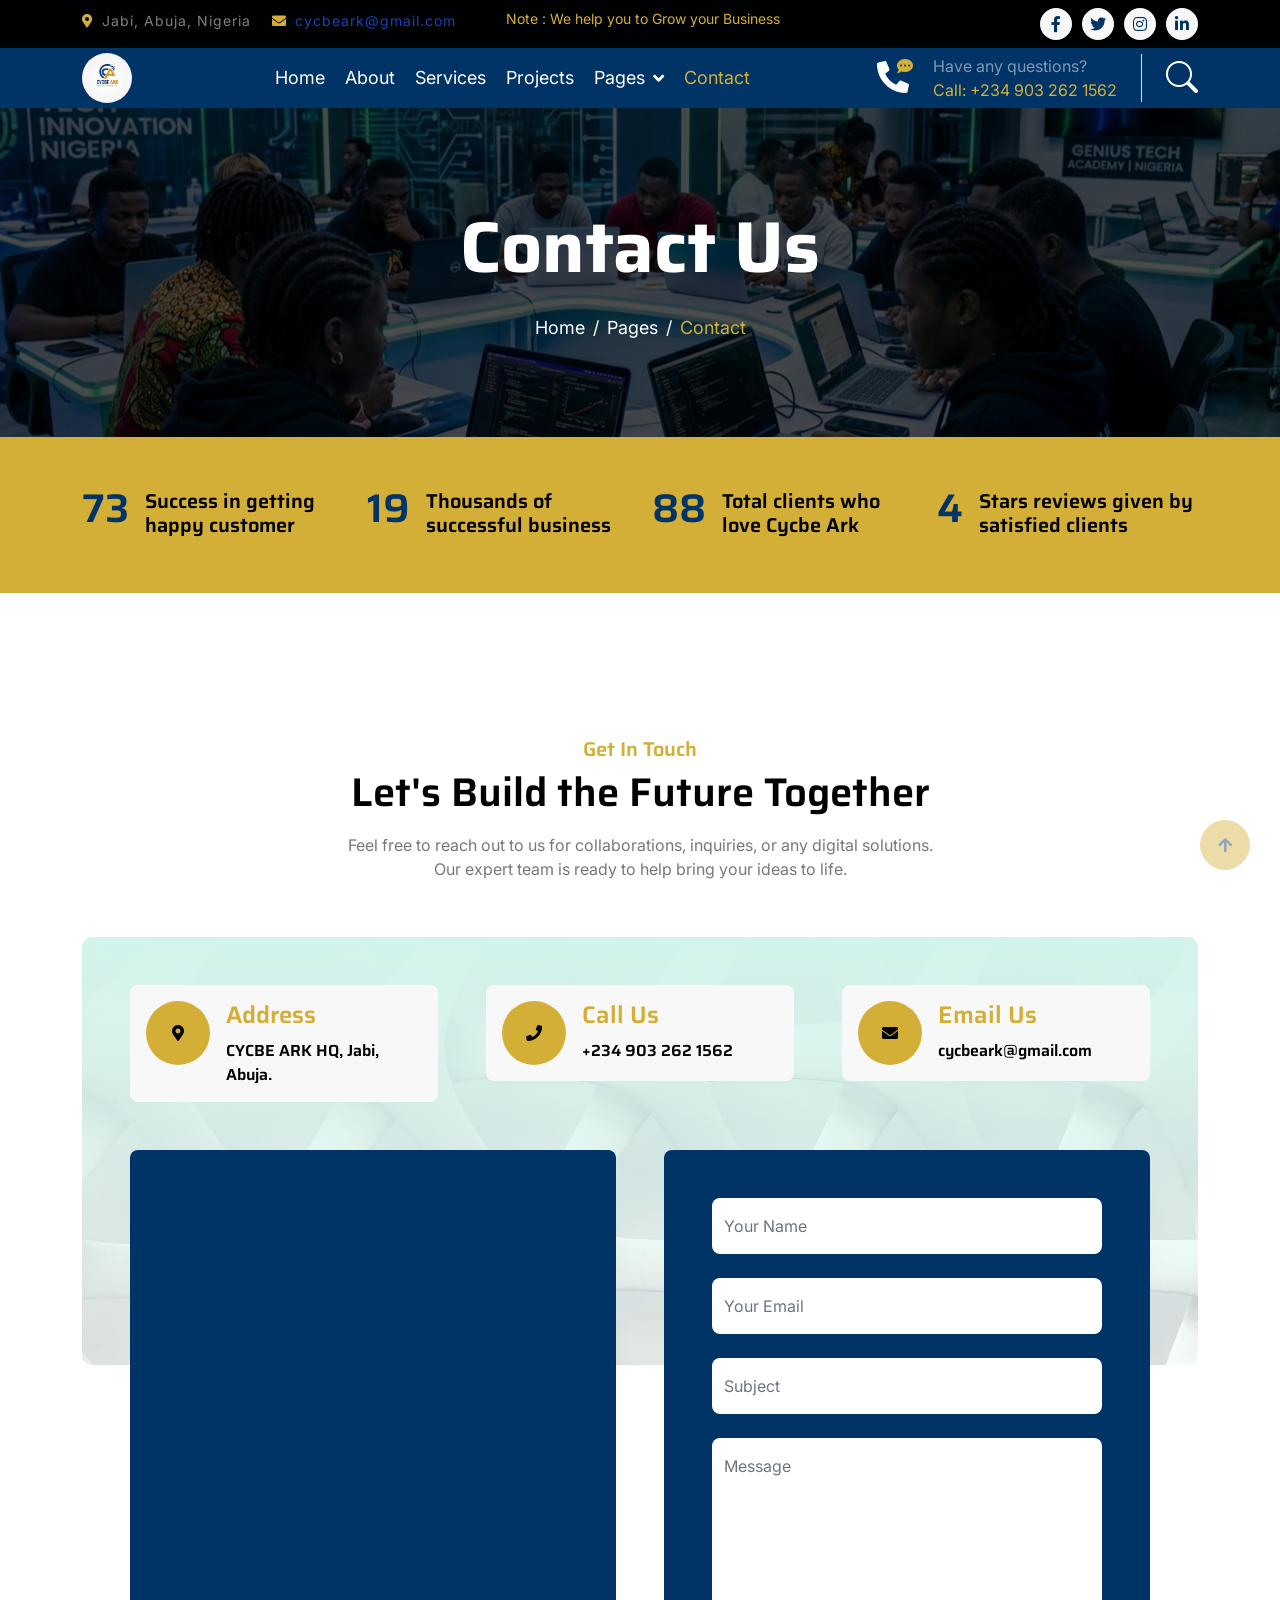
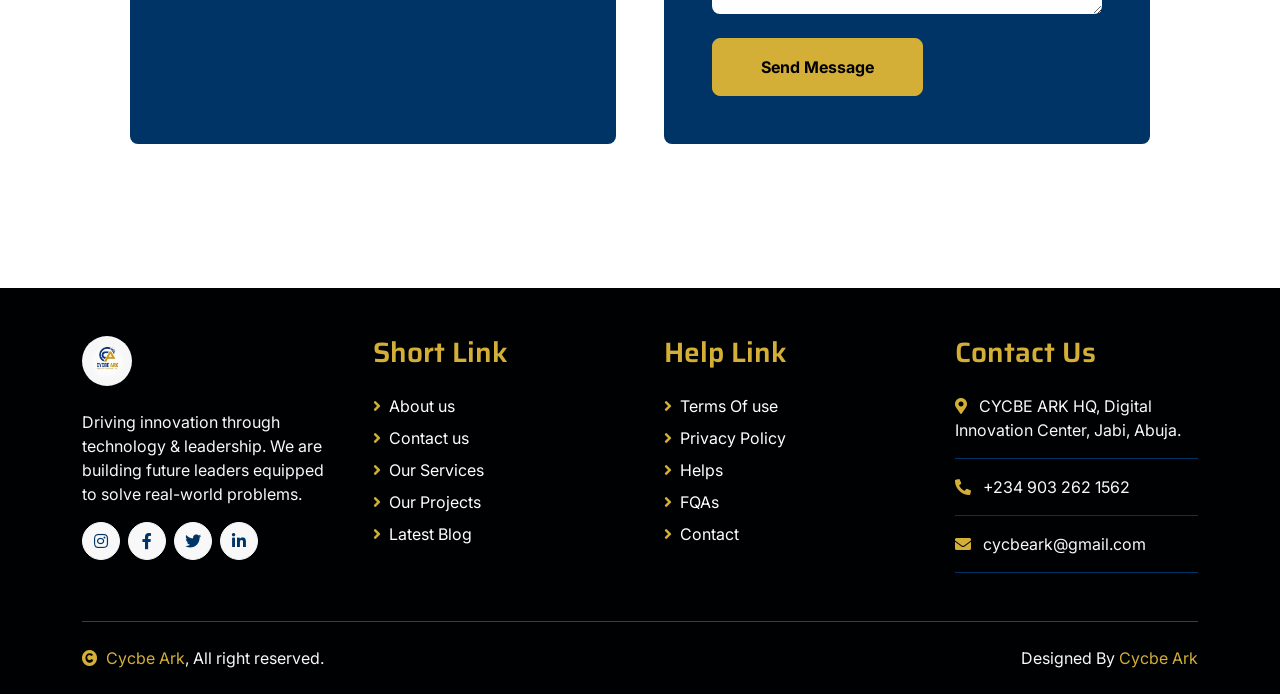
<file: Cycbe ark digital innovation /contact.html>
<!DOCTYPE html>
<html lang="en">

<head>
    <meta charset="utf-8">
    <title>CYCBE ARK - Contact Us</title>
    <meta content="width=device-width, initial-scale=1.0" name="viewport">
    <meta content="" name="keywords">
    <meta content="" name="description">
    
    <link rel="preconnect" href="https://fonts.googleapis.com">
    <link rel="preconnect" href="https://fonts.gstatic.com" crossorigin>
    <link href="https://fonts.googleapis.com/css2?family=Inter:wght@400;500;600&family=Saira:wght@500;600;700&display=swap" rel="stylesheet">
    
    <link href="https://cdnjs.cloudflare.com/ajax/libs/font-awesome/5.10.0/css/all.min.css" rel="stylesheet">
    <link href="https://cdn.jsdelivr.net/npm/bootstrap-icons@1.4.1/font/bootstrap-icons.css" rel="stylesheet">
    
    <link href="lib/animate/animate.min.css" rel="stylesheet">
    <link href="lib/owlcarousel/assets/owl.carousel.min.css" rel="stylesheet">
    
    <link href="css/bootstrap.min.css" rel="stylesheet">
    
    <link href="css/style.css" rel="stylesheet">
    
    <style>
    :root {
        --bs-primary: #003366 !important; /* Navy Blue */
        --bs-secondary: #D4AF37 !important; /* Gold */
    }

    /* Force override all template primary colors to Blue */
    .text-primary, .text-primary * { color: #003366 !important; }
    .bg-primary { background-color: #003366 !important; }
    .btn-primary { background-color: #003366 !important; border-color: #003366 !important; color: #ffffff !important; }
    .btn-primary:hover { background-color: #002244 !important; border-color: #002244 !important; }
    .border-primary { border-color: #003366 !important; }
    .spinner-grow.text-primary { color: #003366 !important; }

    /* Force override all template secondary colors to Gold */
    .text-secondary, .text-secondary * { color: #D4AF37 !important; }
    .bg-secondary { background-color: #D4AF37 !important; }
    .btn-secondary { background-color: #D4AF37 !important; border-color: #D4AF37 !important; color: #000000 !important; }
    .btn-secondary:hover { background-color: #D4AF37 !important; border-color: #D4AF37 !important; color: #000000 !important; }
    
    /* Fix Navigation active states to Gold */
    .navbar-dark .navbar-nav .nav-link:hover,
    .navbar-dark .navbar-nav .nav-link.active {
        color: #D4AF37 !important;
    }
    .back-to-top { background-color: #D4AF37 !important; border-color: #D4AF37 !important;}
    .back-to-top i { color: #003366 !important; }

    /* Fix the Green Contact Form and Map backgrounds */
    .contact-map, .contact-form {
        background-color: #003366 !important; 
    }
    </style>
    
</head>

<body>
    <div id="spinner" class="show position-fixed translate-middle w-100 vh-100 top-50 start-50 d-flex align-items-center justify-content-center">
        <div class="spinner-grow text-primary" role="status"></div>
    </div>
    <div class="container-fluid bg-dark py-2 d-none d-md-flex">
        <div class="container">
            <div class="d-flex justify-content-between topbar">
                <div class="top-info">
                    <small class="me-3 text-white-50"><a href="#"><i class="fas fa-map-marker-alt me-2 text-secondary"></i></a>Jabi, Abuja, Nigeria</small>
                    <small class="me-3 text-white-50"><a href="mailto:cycbeark@gmail.com"><i class="fas fa-envelope me-2 text-secondary"></i>cycbeark@gmail.com</a></small>
                </div>
                <div id="note" class="text-secondary d-none d-xl-flex"><small>Note : We help you to Grow your Business</small></div>
                <div class="top-link">
                    <a href="" class="bg-light nav-fill btn btn-sm-square rounded-circle"><i class="fab fa-facebook-f text-primary"></i></a>
                    <a href="" class="bg-light nav-fill btn btn-sm-square rounded-circle"><i class="fab fa-twitter text-primary"></i></a>
                    <a href="https://instagram.com/cycbearkofficial" target="_blank" class="bg-light nav-fill btn btn-sm-square rounded-circle"><i class="fab fa-instagram text-primary"></i></a>
                    <a href="" class="bg-light nav-fill btn btn-sm-square rounded-circle me-0"><i class="fab fa-linkedin-in text-primary"></i></a>
                </div>
            </div>
        </div>
    </div>
    <div class="container-fluid bg-primary">
        <div class="container">
            <nav class="navbar navbar-dark navbar-expand-lg py-0">
                <a href="index.html" class="navbar-brand">
                    <img src="img/IMG-20260427-WA0039.jpg" alt="Cycbe Ark Logo" class="rounded-circle" style="width: 50px; height: 50px; object-fit: cover;">
                </a>
                <button type="button" class="navbar-toggler me-0" data-bs-toggle="collapse" data-bs-target="#navbarCollapse">
                    <span class="navbar-toggler-icon"></span>
                </button>
                <div class="collapse navbar-collapse bg-transparent" id="navbarCollapse">
                    <div class="navbar-nav ms-auto mx-xl-auto p-0">
                        <a href="index.html" class="nav-item nav-link">Home</a>
                        <a href="about.html" class="nav-item nav-link">About</a>
                        <a href="service.html" class="nav-item nav-link">Services</a>
                        <a href="project.html" class="nav-item nav-link">Projects</a>
                        <div class="nav-item dropdown">
                            <a href="#" class="nav-link dropdown-toggle" data-bs-toggle="dropdown">Pages</a>
                            <div class="dropdown-menu rounded">
                                <a href="blog.html" class="dropdown-item">Our Blog</a>
                                <a href="team.html" class="dropdown-item">Our Team</a>
                                <a href="testimonial.html" class="dropdown-item">Testimonial</a>
                                <a href="404.html" class="dropdown-item">404 Page</a>
                            </div>
                        </div>
                        <a href="contact.html" class="nav-item nav-link active text-secondary">Contact</a>
                    </div>
                </div>
                <div class="d-none d-xl-flex flex-shirink-0">
                    <div id="phone-tada" class="d-flex align-items-center justify-content-center me-4">
                        <a href="tel:+2349032621562" class="position-relative animated tada infinite">
                            <i class="fa fa-phone-alt text-white fa-2x"></i>
                            <div class="position-absolute" style="top: -7px; left: 20px;">
                                <span><i class="fa fa-comment-dots text-secondary"></i></span>
                            </div>
                        </a>
                    </div>
                    <div class="d-flex flex-column pe-4 border-end">
                        <span class="text-white-50">Have any questions?</span>
                        <span class="text-secondary">Call: +234 903 262 1562</span>
                    </div>
                    <div class="d-flex align-items-center justify-content-center ms-4 ">
                        <a href="#"><i class="bi bi-search text-white fa-2x"></i> </a>
                    </div>
                </div>
            </nav>
        </div>
    </div>
    <div class="container-fluid page-header py-5" style="background: linear-gradient(rgba(0, 0, 0, .7), rgba(0, 0, 0, .7)), url(img/carousel-4.jpg) center center no-repeat; background-size: cover;">
        <div class="container text-center py-5">
            <h1 class="display-2 text-white mb-4 animated slideInDown">Contact Us</h1>
            <nav aria-label="breadcrumb animated slideInDown">
                <ol class="breadcrumb justify-content-center mb-0">
                    <li class="breadcrumb-item"><a href="#">Home</a></li>
                    <li class="breadcrumb-item"><a href="#">Pages</a></li>
                    <li class="breadcrumb-item text-secondary" aria-current="page">Contact</li>
                </ol>
            </nav>
        </div>
    </div>
    <div class="container-fluid bg-secondary py-5">
        <div class="container">
            <div class="row">
                <div class="col-lg-3 wow fadeIn" data-wow-delay=".1s">
                    <div class="d-flex counter">
                        <h1 class="me-3 text-primary counter-value">99</h1>
                        <h5 class="text-dark mt-1">Success in getting happy customer</h5>
                    </div>
                </div>
                <div class="col-lg-3 wow fadeIn" data-wow-delay=".3s">
                    <div class="d-flex counter">
                        <h1 class="me-3 text-primary counter-value">25</h1>
                        <h5 class="text-dark mt-1">Thousands of successful business</h5>
                    </div>
                </div>
                <div class="col-lg-3 wow fadeIn" data-wow-delay=".5s">
                    <div class="d-flex counter">
                        <h1 class="me-3 text-primary counter-value">120</h1>
                        <h5 class="text-dark mt-1">Total clients who love Cycbe Ark</h5>
                    </div>
                </div>
                <div class="col-lg-3 wow fadeIn" data-wow-delay=".7s">
                    <div class="d-flex counter">
                        <h1 class="me-3 text-primary counter-value">5</h1>
                        <h5 class="text-dark mt-1">Stars reviews given by satisfied clients</h5>
                    </div>
                </div>
            </div>
        </div>
    </div>
    <div class="container-fluid py-5 mt-5">
        <div class="container py-5">
            <div class="text-center mx-auto pb-5 wow fadeIn" data-wow-delay=".3s" style="max-width: 600px;">
                <h5 class="text-secondary">Get In Touch</h5>
                <h1 class="mb-3">Let's Build the Future Together</h1>
                <p class="mb-2">Feel free to reach out to us for collaborations, inquiries, or any digital solutions. Our expert team is ready to help bring your ideas to life.</p>
            </div>
            <div class="contact-detail position-relative p-5">
                <div class="row g-5 mb-5 justify-content-center">
                    <div class="col-xl-4 col-lg-6 wow fadeIn" data-wow-delay=".3s">
                        <div class="d-flex bg-light p-3 rounded">
                            <div class="flex-shrink-0 btn-square bg-secondary rounded-circle" style="width: 64px; height: 64px;">
                                <i class="fas fa-map-marker-alt text-dark"></i>
                            </div>
                            <div class="ms-3">
                                <h4 class="text-secondary">Address</h4>
                                <a href="#" target="_blank" class="h5" style="font-size: 16px;">CYCBE ARK HQ, Jabi, Abuja.</a>
                            </div>
                        </div>
                    </div>
                    <div class="col-xl-4 col-lg-6 wow fadeIn" data-wow-delay=".5s">
                        <div class="d-flex bg-light p-3 rounded">
                            <div class="flex-shrink-0 btn-square bg-secondary rounded-circle" style="width: 64px; height: 64px;">
                                <i class="fa fa-phone text-dark"></i>
                            </div>
                            <div class="ms-3">
                                <h4 class="text-secondary">Call Us</h4>
                                <a class="h5" href="tel:+2349032621562" target="_blank" style="font-size: 16px;">+234 903 262 1562</a>
                            </div>
                        </div>
                    </div>
                    <div class="col-xl-4 col-lg-6 wow fadeIn" data-wow-delay=".7s">
                        <div class="d-flex bg-light p-3 rounded">
                            <div class="flex-shrink-0 btn-square bg-secondary rounded-circle" style="width: 64px; height: 64px;">
                                <i class="fa fa-envelope text-dark"></i>
                            </div>
                            <div class="ms-3">
                                <h4 class="text-secondary">Email Us</h4>
                                <a class="h5" href="mailto:cycbeark@gmail.com" target="_blank" style="font-size: 16px;">cycbeark@gmail.com</a>
                            </div>
                        </div>
                    </div>
                </div>
                <div class="row g-5">
                    <div class="col-lg-6 wow fadeIn" data-wow-delay=".3s">
                        <div class="p-5 h-100 rounded contact-map">
                            <iframe class="rounded w-100 h-100" src="https://www.google.com/maps/embed?pb=!1m18!1m12!1m3!1d3939.8165842852654!2d7.413441!3d9.081999!2m3!1f0!2f0!3f0!3m2!1i1024!2i768!4f13.1!3m3!1m2!1s0x104e74df8f9f9b5d%3A0x5181512185d262b9!2sJabi%2C%20Abuja%2C%20Federal%20Capital%20Territory!5e0!3m2!1sen!2sng!4v1700000000000!5m2!1sen!2sng" style="border:0;" allowfullscreen="" loading="lazy" referrerpolicy="no-referrer-when-downgrade"></iframe>
                        </div>
                    </div>
                    <div class="col-lg-6 wow fadeIn" data-wow-delay=".5s">
                        <div class="p-5 rounded contact-form">
                            <div class="mb-4">
                                <input type="text" class="form-control border-0 py-3" placeholder="Your Name">
                            </div>
                            <div class="mb-4">
                                <input type="email" class="form-control border-0 py-3" placeholder="Your Email">
                            </div>
                            <div class="mb-4">
                                <input type="text" class="form-control border-0 py-3" placeholder="Subject">
                            </div>
                            <div class="mb-4">
                                <textarea class="w-100 form-control border-0 py-3" rows="6" cols="10" placeholder="Message"></textarea>
                            </div>
                            <div class="text-start">
                                <button class="btn btn-secondary text-dark fw-bold py-3 px-5" type="button">Send Message</button>
                            </div>
                        </div>
                    </div>
                </div>
            </div>
        </div>
    </div>
    <div class="container-fluid footer bg-dark wow fadeIn" data-wow-delay=".3s">
        <div class="container pt-5 pb-4">
            <div class="row g-5">
                <div class="col-lg-3 col-md-6">
                    <a href="index.html" class="navbar-brand">
                        <img src="img/IMG-20260427-WA0039.jpg" alt="Cycbe Ark Logo" class="rounded-circle" style="width: 50px; height: 50px; object-fit: cover;">
                    </a>
                    <p class="mt-4 text-light">Driving innovation through technology & leadership. We are building future leaders equipped to solve real-world problems.</p>
                    <div class="d-flex hightech-link">
                        <a href="https://instagram.com/cycbearkofficial" class="btn-light nav-fill btn btn-square rounded-circle me-2" target="_blank"><i class="fab fa-instagram text-primary"></i></a>
                        <a href="" class="btn-light nav-fill btn btn-square rounded-circle me-2"><i class="fab fa-facebook-f text-primary"></i></a>
                        <a href="" class="btn-light nav-fill btn btn-square rounded-circle me-2"><i class="fab fa-twitter text-primary"></i></a>
                        <a href="" class="btn-light nav-fill btn btn-square rounded-circle me-0"><i class="fab fa-linkedin-in text-primary"></i></a>
                    </div>
                </div>
                <div class="col-lg-3 col-md-6">
                    <a href="#" class="h3 text-secondary">Short Link</a>
                    <div class="mt-4 d-flex flex-column short-link">
                        <a href="" class="mb-2 text-white"><i class="fas fa-angle-right text-secondary me-2"></i>About us</a>
                        <a href="" class="mb-2 text-white"><i class="fas fa-angle-right text-secondary me-2"></i>Contact us</a>
                        <a href="" class="mb-2 text-white"><i class="fas fa-angle-right text-secondary me-2"></i>Our Services</a>
                        <a href="" class="mb-2 text-white"><i class="fas fa-angle-right text-secondary me-2"></i>Our Projects</a>
                        <a href="" class="mb-2 text-white"><i class="fas fa-angle-right text-secondary me-2"></i>Latest Blog</a>
                    </div>
                </div>
                <div class="col-lg-3 col-md-6">
                    <a href="#" class="h3 text-secondary">Help Link</a>
                    <div class="mt-4 d-flex flex-column help-link">
                        <a href="" class="mb-2 text-white"><i class="fas fa-angle-right text-secondary me-2"></i>Terms Of use</a>
                        <a href="" class="mb-2 text-white"><i class="fas fa-angle-right text-secondary me-2"></i>Privacy Policy</a>
                        <a href="" class="mb-2 text-white"><i class="fas fa-angle-right text-secondary me-2"></i>Helps</a>
                        <a href="" class="mb-2 text-white"><i class="fas fa-angle-right text-secondary me-2"></i>FQAs</a>
                        <a href="" class="mb-2 text-white"><i class="fas fa-angle-right text-secondary me-2"></i>Contact</a>
                    </div>
                </div>
                <div class="col-lg-3 col-md-6">
                    <a href="#" class="h3 text-secondary">Contact Us</a>
                    <div class="text-white mt-4 d-flex flex-column contact-link">
                        <a href="#" class="pb-3 text-light border-bottom border-primary"><i class="fas fa-map-marker-alt text-secondary me-2"></i> CYCBE ARK HQ, Digital Innovation Center, Jabi, Abuja.</a>
                        <a href="tel:+2349032621562" class="py-3 text-light border-bottom border-primary"><i class="fas fa-phone-alt text-secondary me-2"></i> +234 903 262 1562</a>
                        <a href="mailto:cycbeark@gmail.com" class="py-3 text-light border-bottom border-primary"><i class="fas fa-envelope text-secondary me-2"></i> cycbeark@gmail.com</a>
                    </div>
                </div>
            </div>
            <hr class="text-light mt-5 mb-4">
            <div class="row">
                <div class="col-md-6 text-center text-md-start">
                    <span class="text-light"><a href="#" class="text-secondary"><i class="fas fa-copyright text-secondary me-2"></i>Cycbe Ark</a>, All right reserved.</span>
                </div>
                <div class="col-md-6 text-center text-md-end">
                    <span class="text-light">Designed By <a href="https://htmlcodex.com" class="text-secondary">Cycbe Ark</a></span>
                </div>
            </div>
        </div>
    </div>
    <a href="#" class="btn btn-secondary btn-square rounded-circle back-to-top"><i class="fa fa-arrow-up text-white"></i></a>
    
    <script src="https://ajax.googleapis.com/ajax/libs/jquery/3.6.4/jquery.min.js"></script>
    <script src="https://cdn.jsdelivr.net/npm/bootstrap@5.0.0/dist/js/bootstrap.bundle.min.js"></script>
    <script src="lib/wow/wow.min.js"></script>
    <script src="lib/easing/easing.min.js"></script>
    <script src="lib/waypoints/waypoints.min.js"></script>
    <script src="lib/owlcarousel/owl.carousel.min.js"></script>
    
    <script src="js/main.js"></script>
</body>

</html>
</file>
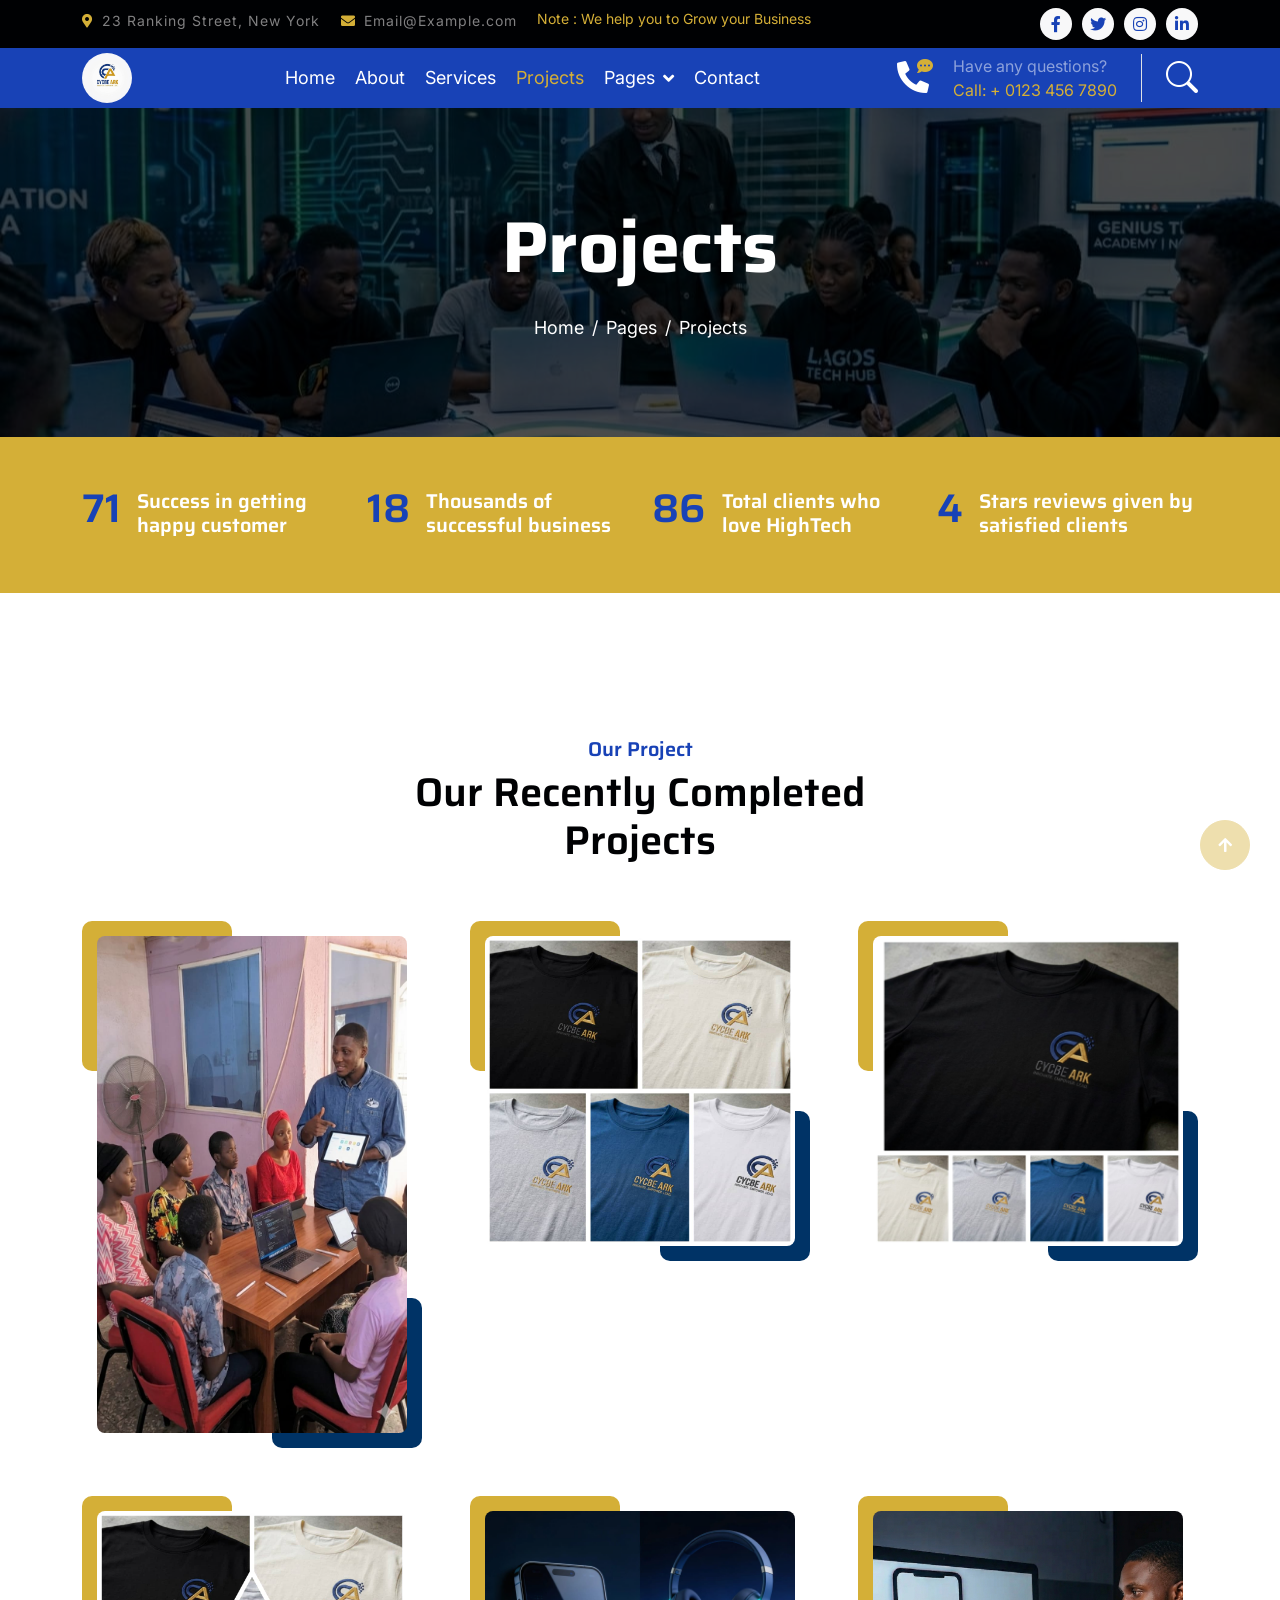
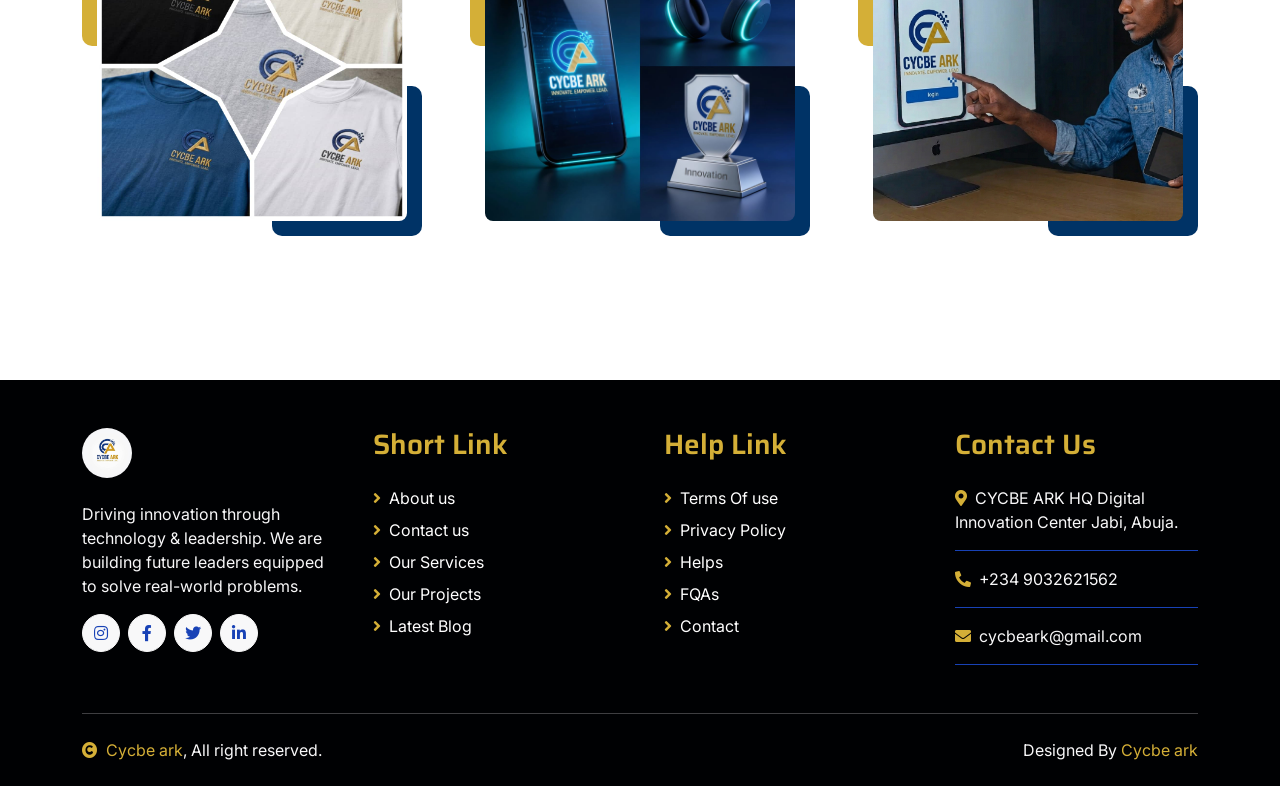
<file: Cycbe ark digital innovation /project.html>
<!DOCTYPE html>
<html lang="en">
    <head>
        <meta charset="utf-8">
        <title>CYCBE ARK - Projects</title>
        <meta content="width=device-width, initial-scale=1.0" name="viewport">
        <meta content="" name="keywords">
        <meta content="" name="description">

        <link rel="preconnect" href="https://fonts.googleapis.com">
        <link rel="preconnect" href="https://fonts.gstatic.com" crossorigin>
        <link href="https://fonts.googleapis.com/css2?family=Inter:wght@400;500;600&family=Saira:wght@500;600;700&display=swap" rel="stylesheet"> 

        <link href="https://cdnjs.cloudflare.com/ajax/libs/font-awesome/5.10.0/css/all.min.css" rel="stylesheet">
        <link href="https://cdn.jsdelivr.net/npm/bootstrap-icons@1.4.1/font/bootstrap-icons.css" rel="stylesheet">

        <link href="lib/animate/animate.min.css" rel="stylesheet">
        <link href="lib/owlcarousel/assets/owl.carousel.min.css" rel="stylesheet">

        <link href="css/bootstrap.min.css" rel="stylesheet">

        <link href="css/style.css" rel="stylesheet">
    </head>

    <body>
        <div id="spinner" class="show position-fixed translate-middle w-100 vh-100 top-50 start-50 d-flex align-items-center justify-content-center">
            <div class="spinner-grow text-primary" role="status"></div>
        </div>
        <div class="container-fluid bg-dark py-2 d-none d-md-flex">
            <div class="container">
                <div class="d-flex justify-content-between topbar">
                    <div class="top-info">
                        <small class="me-3 text-white-50"><a href="#"><i class="fas fa-map-marker-alt me-2 text-secondary"></i></a>23 Ranking Street, New York</small>
                        <small class="me-3 text-white-50"><a href="#"><i class="fas fa-envelope me-2 text-secondary"></i></a>Email@Example.com</small>
                    </div>
                    <div id="note" class="text-secondary d-none d-xl-flex"><small>Note : We help you to Grow your Business</small></div>
                    <div class="top-link">
                        <a href="" class="bg-light nav-fill btn btn-sm-square rounded-circle"><i class="fab fa-facebook-f text-primary"></i></a>
                        <a href="" class="bg-light nav-fill btn btn-sm-square rounded-circle"><i class="fab fa-twitter text-primary"></i></a>
                        <a href="" class="bg-light nav-fill btn btn-sm-square rounded-circle"><i class="fab fa-instagram text-primary"></i></a>
                        <a href="" class="bg-light nav-fill btn btn-sm-square rounded-circle me-0"><i class="fab fa-linkedin-in text-primary"></i></a>
                    </div>
                </div>
            </div>
        </div>
        <div class="container-fluid bg-primary">
            <div class="container">
                <nav class="navbar navbar-dark navbar-expand-lg py-0">
                    <a href="index.html" class="navbar-brand">
                        <img src="img/IMG-20260427-WA0039.jpg" alt="Cycbe Ark Logo" class="rounded-circle" style="width: 50px; height: 50px; object-fit: cover;">
                    </a>
                    <button type="button" class="navbar-toggler me-0" data-bs-toggle="collapse" data-bs-target="#navbarCollapse">
                        <span class="navbar-toggler-icon"></span>
                    </button>
                    <div class="collapse navbar-collapse bg-transparent" id="navbarCollapse">
                        <div class="navbar-nav ms-auto mx-xl-auto p-0">
                            <a href="index.html" class="nav-item nav-link">Home</a>
                            <a href="about.html" class="nav-item nav-link">About</a>
                            <a href="service.html" class="nav-item nav-link">Services</a>
                            <a href="project.html" class="nav-item nav-link active">Projects</a>
                            <div class="nav-item dropdown">
                                <a href="#" class="nav-link dropdown-toggle" data-bs-toggle="dropdown">Pages</a>
                                <div class="dropdown-menu rounded">
                                    <a href="blog.html" class="dropdown-item">Our Blog</a>
                                    <a href="team.html" class="dropdown-item">Our Team</a>
                                    <a href="testimonial.html" class="dropdown-item">Testimonial</a>
                                    <a href="404.html" class="dropdown-item">404 Page</a>
                                </div>
                            </div>
                            <a href="contact.html" class="nav-item nav-link">Contact</a>
                        </div>
                    </div>
                    <div class="d-none d-xl-flex flex-shirink-0">
                        <div id="phone-tada" class="d-flex align-items-center justify-content-center me-4">
                            <a href="" class="position-relative animated tada infinite">
                                <i class="fa fa-phone-alt text-white fa-2x"></i>
                                <div class="position-absolute" style="top: -7px; left: 20px;">
                                    <span><i class="fa fa-comment-dots text-secondary"></i></span>
                                </div>
                            </a>
                        </div>
                        <div class="d-flex flex-column pe-4 border-end">
                            <span class="text-white-50">Have any questions?</span>
                            <span class="text-secondary">Call: + 0123 456 7890</span>
                        </div>
                        <div class="d-flex align-items-center justify-content-center ms-4 ">
                            <a href="#"><i class="bi bi-search text-white fa-2x"></i> </a>
                        </div>
                    </div>
                </nav>
            </div>
        </div>
        <div class="container-fluid page-header py-5" style="background: linear-gradient(rgba(0, 0, 0, .7), rgba(0, 0, 0, .7)), url(img/carousel-9.jpg) center center no-repeat; background-size: cover;">
            <div class="container text-center py-5">
                <h1 class="display-2 text-white mb-4 animated slideInDown">Projects</h1>
                <nav aria-label="breadcrumb animated slideInDown">
                    <ol class="breadcrumb justify-content-center mb-0">
                        <li class="breadcrumb-item"><a href="#">Home</a></li>
                        <li class="breadcrumb-item"><a href="#">Pages</a></li>
                        <li class="breadcrumb-item" aria-current="page">Projects</li>
                    </ol>
                </nav>
            </div>
        </div>
        <div class="container-fluid bg-secondary py-5">
            <div class="container">
                <div class="row">
                    <div class="col-lg-3 wow fadeIn" data-wow-delay=".1s">
                        <div class="d-flex counter">
                            <h1 class="me-3 text-primary counter-value">99</h1>
                            <h5 class="text-white mt-1">Success in getting happy customer</h5>
                        </div>
                    </div>
                    <div class="col-lg-3 wow fadeIn" data-wow-delay=".3s">
                        <div class="d-flex counter">
                            <h1 class="me-3 text-primary counter-value">25</h1>
                            <h5 class="text-white mt-1">Thousands of successful business</h5>
                        </div>
                    </div>
                    <div class="col-lg-3 wow fadeIn" data-wow-delay=".5s">
                        <div class="d-flex counter">
                            <h1 class="me-3 text-primary counter-value">120</h1>
                            <h5 class="text-white mt-1">Total clients who love HighTech</h5>
                        </div>
                    </div>
                    <div class="col-lg-3 wow fadeIn" data-wow-delay=".7s">
                        <div class="d-flex counter">
                            <h1 class="me-3 text-primary counter-value">5</h1>
                            <h5 class="text-white mt-1">Stars reviews given by satisfied clients</h5>
                        </div>
                    </div>
                </div>
            </div>
        </div>
        <div class="container-fluid project py-5 my-5">
            <div class="container py-5">
                <div class="text-center mx-auto pb-5 wow fadeIn" data-wow-delay=".3s" style="max-width: 600px;">
                    <h5 class="text-primary">Our Project</h5>
                    <h1>Our Recently Completed Projects</h1>
                </div>
                <div class="row g-5">
                    <div class="col-md-6 col-lg-4 wow fadeIn" data-wow-delay=".3s">
                        <div class="project-item">
                            <div class="project-img">
                                <img src="img/project-0.jpg" class="img-fluid w-100 rounded" alt="">
                                <div class="project-content">
                                    <a href="#" class="text-center">
                                        <h4 class="text-secondary">Web design</h4>
                                        <p class="m-0 text-white">Web Analysis</p>
                                    </a>
                                </div>
                            </div>
                        </div>
                    </div>
                    <div class="col-md-6 col-lg-4 wow fadeIn" data-wow-delay=".5s">
                        <div class="project-item">
                            <div class="project-img">
                                <img src="img/project-1.jpg" class="img-fluid w-100 rounded" alt="">
                                <div class="project-content">
                                    <a href="#" class="text-center">
                                        <h4 class="text-secondary">Cyber Security</h4>
                                        <p class="m-0 text-white">Cyber Security Core</p>
                                    </a>
                                </div>
                            </div>
                        </div>
                    </div>
                    <div class="col-md-6 col-lg-4 wow fadeIn" data-wow-delay=".7s">
                        <div class="project-item">
                            <div class="project-img">
                                <img src="img/project-2.jpg" class="img-fluid w-100 rounded" alt="">
                                <div class="project-content">
                                    <a href="#" class="text-center">
                                        <h4 class="text-secondary">Mobile Info</h4>
                                        <p class="m-0 text-white">Upcomming Phone</p>
                                    </a>
                                </div>
                            </div>
                        </div>
                    </div>
                    <div class="col-md-6 col-lg-4 wow fadeIn" data-wow-delay=".3s">
                        <div class="project-item">
                            <div class="project-img">
                                <img src="img/project-3.jpg" class="img-fluid w-100 rounded" alt="">
                                <div class="project-content">
                                    <a href="#" class="text-center">
                                        <h4 class="text-secondary">Web Development</h4>
                                        <p class="m-0 text-white">Web Analysis</p>
                                    </a>
                                </div>
                            </div>
                        </div>
                    </div>
                    <div class="col-md-6 col-lg-4 wow fadeIn" data-wow-delay=".5s">
                        <div class="project-item">
                            <div class="project-img">
                                <img src="img/project-12.jpg" class="img-fluid w-100 rounded" alt="">
                                <div class="project-content">
                                    <a href="#" class="text-center">
                                        <h4 class="text-secondary">Digital Marketing</h4>
                                        <p class="m-0 text-white">Marketing Analysis</p>
                                    </a>
                                </div>
                            </div>
                        </div>
                    </div>
                    <div class="col-md-6 col-lg-4 wow fadeIn" data-wow-delay=".7s">
                        <div class="project-item">
                            <div class="project-img">
                                <img src="img/project-13.jpg" class="img-fluid w-100 rounded" alt="">
                                <div class="project-content">
                                    <a href="#" class="text-center">
                                        <h4 class="text-secondary">keyword Research</h4>
                                        <p class="m-0 text-white">keyword Analysis</p>
                                    </a>
                                </div>
                            </div>
                        </div>
                    </div>
                </div>
            </div>
        </div>
        <div class="container-fluid footer bg-dark wow fadeIn" data-wow-delay=".3s">
            <div class="container pt-5 pb-4">
                <div class="row g-5">
                    <div class="col-lg-3 col-md-6">
                        <a href="index.html">
                            <img src="img/IMG-20260427-WA0039.jpg" alt="Cycbe Ark Logo" class="footer-logo rounded-circle" style="width: 50px; height: 50px; object-fit: cover;">
                        </a>
                        <p class="mt-4 text-light">Driving innovation through technology & leadership. We are building future leaders equipped to solve real-world problems.</p>
                        <div class="d-flex hightech-link">
                            <a href="https://instagram.com/cycbearkofficial" class="btn-light nav-fill btn btn-square rounded-circle me-2" target="_blank"><i class="fab fa-instagram text-primary"></i></a>
                            <a href="" class="btn-light nav-fill btn btn-square rounded-circle me-2"><i class="fab fa-facebook-f text-primary"></i></a>
                            <a href="" class="btn-light nav-fill btn btn-square rounded-circle me-2"><i class="fab fa-twitter text-primary"></i></a>
                            <a href="" class="btn-light nav-fill btn btn-square rounded-circle me-0"><i class="fab fa-linkedin-in text-primary"></i></a>
                        </div>
                    </div>
                    <div class="col-lg-3 col-md-6">
                        <a href="#" class="h3 text-secondary">Short Link</a>
                        <div class="mt-4 d-flex flex-column short-link">
                            <a href="" class="mb-2 text-white"><i class="fas fa-angle-right text-secondary me-2"></i>About us</a>
                            <a href="" class="mb-2 text-white"><i class="fas fa-angle-right text-secondary me-2"></i>Contact us</a>
                            <a href="" class="mb-2 text-white"><i class="fas fa-angle-right text-secondary me-2"></i>Our Services</a>
                            <a href="" class="mb-2 text-white"><i class="fas fa-angle-right text-secondary me-2"></i>Our Projects</a>
                            <a href="" class="mb-2 text-white"><i class="fas fa-angle-right text-secondary me-2"></i>Latest Blog</a>
                        </div>
                    </div>
                    <div class="col-lg-3 col-md-6">
                        <a href="#" class="h3 text-secondary">Help Link</a>
                        <div class="mt-4 d-flex flex-column help-link">
                            <a href="" class="mb-2 text-white"><i class="fas fa-angle-right text-secondary me-2"></i>Terms Of use</a>
                            <a href="" class="mb-2 text-white"><i class="fas fa-angle-right text-secondary me-2"></i>Privacy Policy</a>
                            <a href="" class="mb-2 text-white"><i class="fas fa-angle-right text-secondary me-2"></i>Helps</a>
                            <a href="" class="mb-2 text-white"><i class="fas fa-angle-right text-secondary me-2"></i>FQAs</a>
                            <a href="" class="mb-2 text-white"><i class="fas fa-angle-right text-secondary me-2"></i>Contact</a>
                        </div>
                    </div>
                    <div class="col-lg-3 col-md-6">
                        <a href="#" class="h3 text-secondary">Contact Us</a>
                        <div class="text-white mt-4 d-flex flex-column contact-link">
                            <a href="#" class="pb-3 text-light border-bottom border-primary"><i class="fas fa-map-marker-alt text-secondary me-2"></i>CYCBE ARK HQ
Digital Innovation Center
Jabi, Abuja.</a>
                            <a href="#" class="py-3 text-light border-bottom border-primary"><i class="fas fa-phone-alt text-secondary me-2"></i>+234 9032621562</a>
                            <a href="#" class="py-3 text-light border-bottom border-primary"><i class="fas fa-envelope text-secondary me-2"></i>cycbeark@gmail.com</a>
                        </div>
                    </div>
                </div>
                <hr class="text-light mt-5 mb-4">
                <div class="row">
                    <div class="col-md-6 text-center text-md-start">
                        <span class="text-light"><a href="#" class="text-secondary"><i class="fas fa-copyright text-secondary me-2"></i>Cycbe ark</a>, All right reserved.</span>
                    </div>
                    <div class="col-md-6 text-center text-md-end">
                        <span class="text-light">Designed By <a href="https://htmlcodex.com" class="text-secondary">Cycbe ark</a> 
                    </div>
                </div>
            </div>
        </div>
        <a href="#" class="btn btn-secondary btn-square rounded-circle back-to-top"><i class="fa fa-arrow-up text-white"></i></a>

        <script src="https://ajax.googleapis.com/ajax/libs/jquery/3.6.4/jquery.min.js"></script>
        <script src="https://cdn.jsdelivr.net/npm/bootstrap@5.0.0/dist/js/bootstrap.bundle.min.js"></script>
        <script src="lib/wow/wow.min.js"></script>
        <script src="lib/easing/easing.min.js"></script>
        <script src="lib/waypoints/waypoints.min.js"></script>
        <script src="lib/owlcarousel/owl.carousel.min.js"></script>

        <script src="js/main.js"></script>
    </body>
</html>
</file>
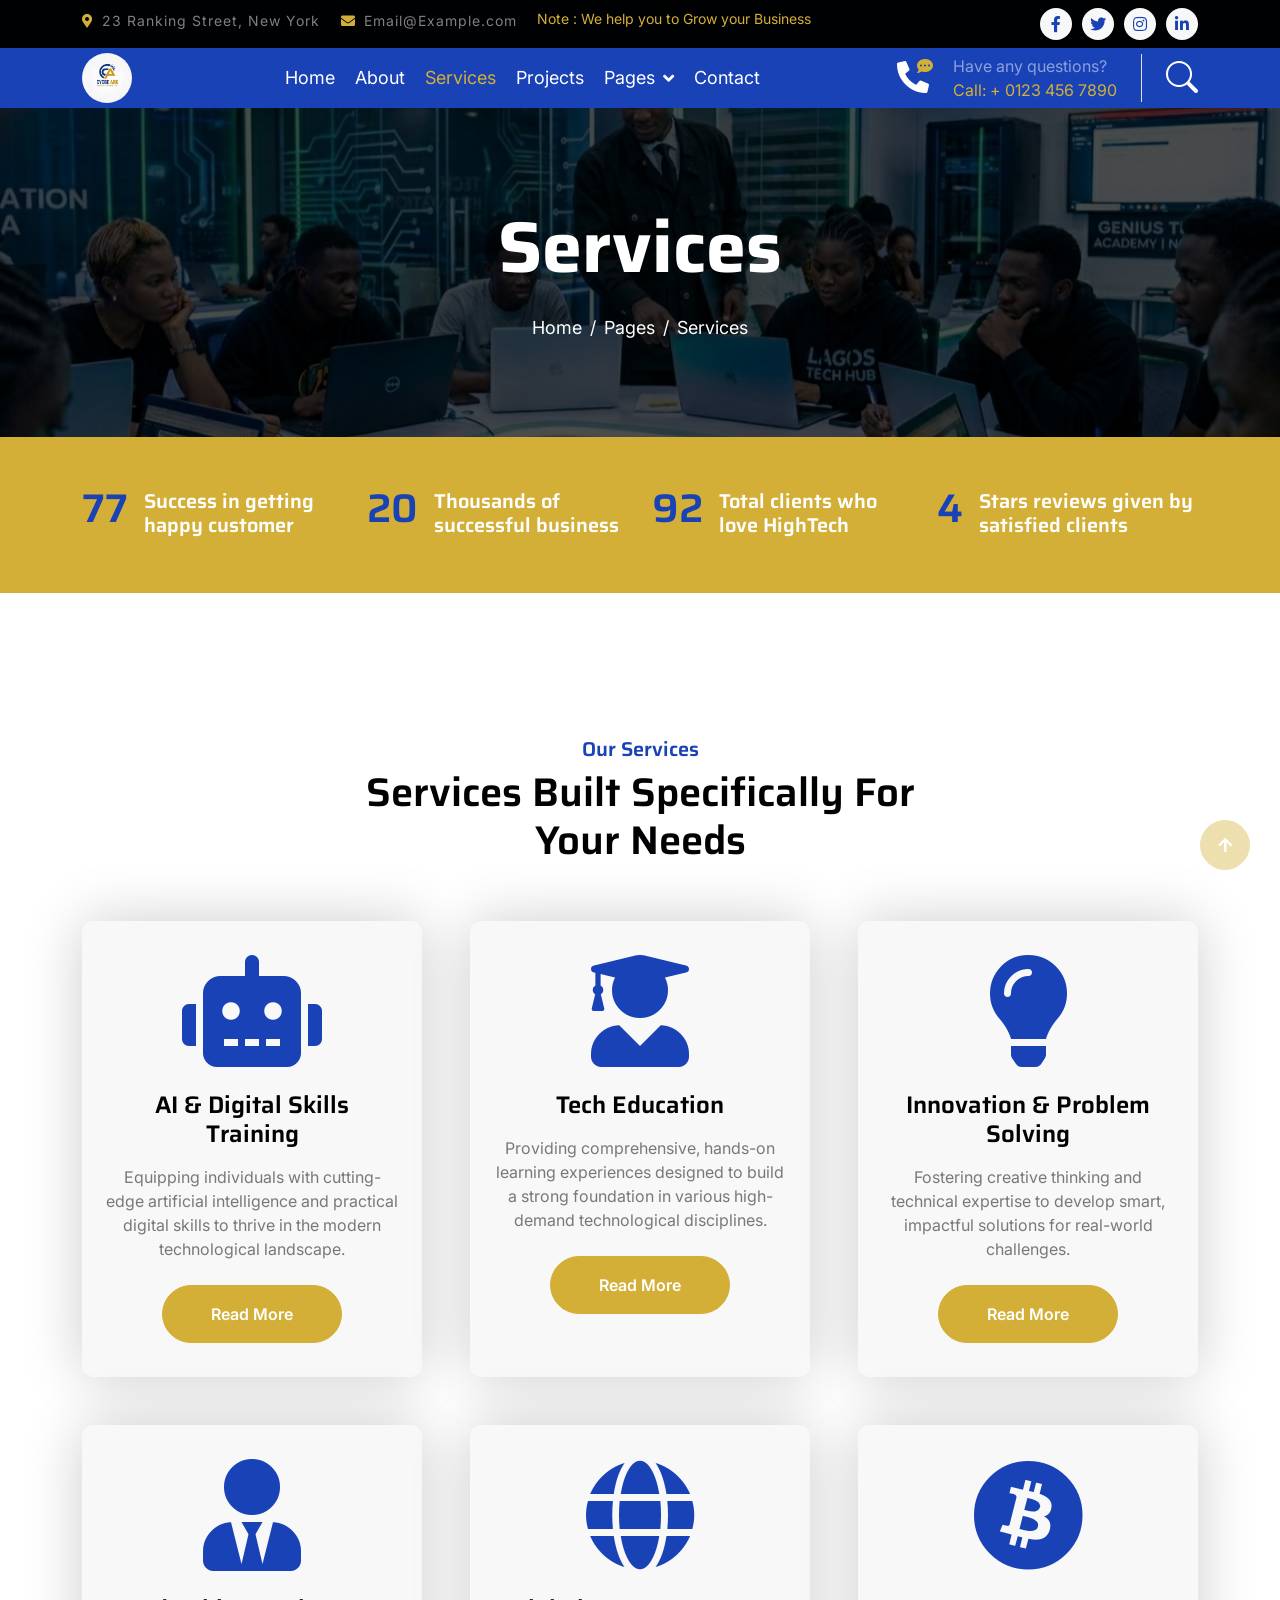
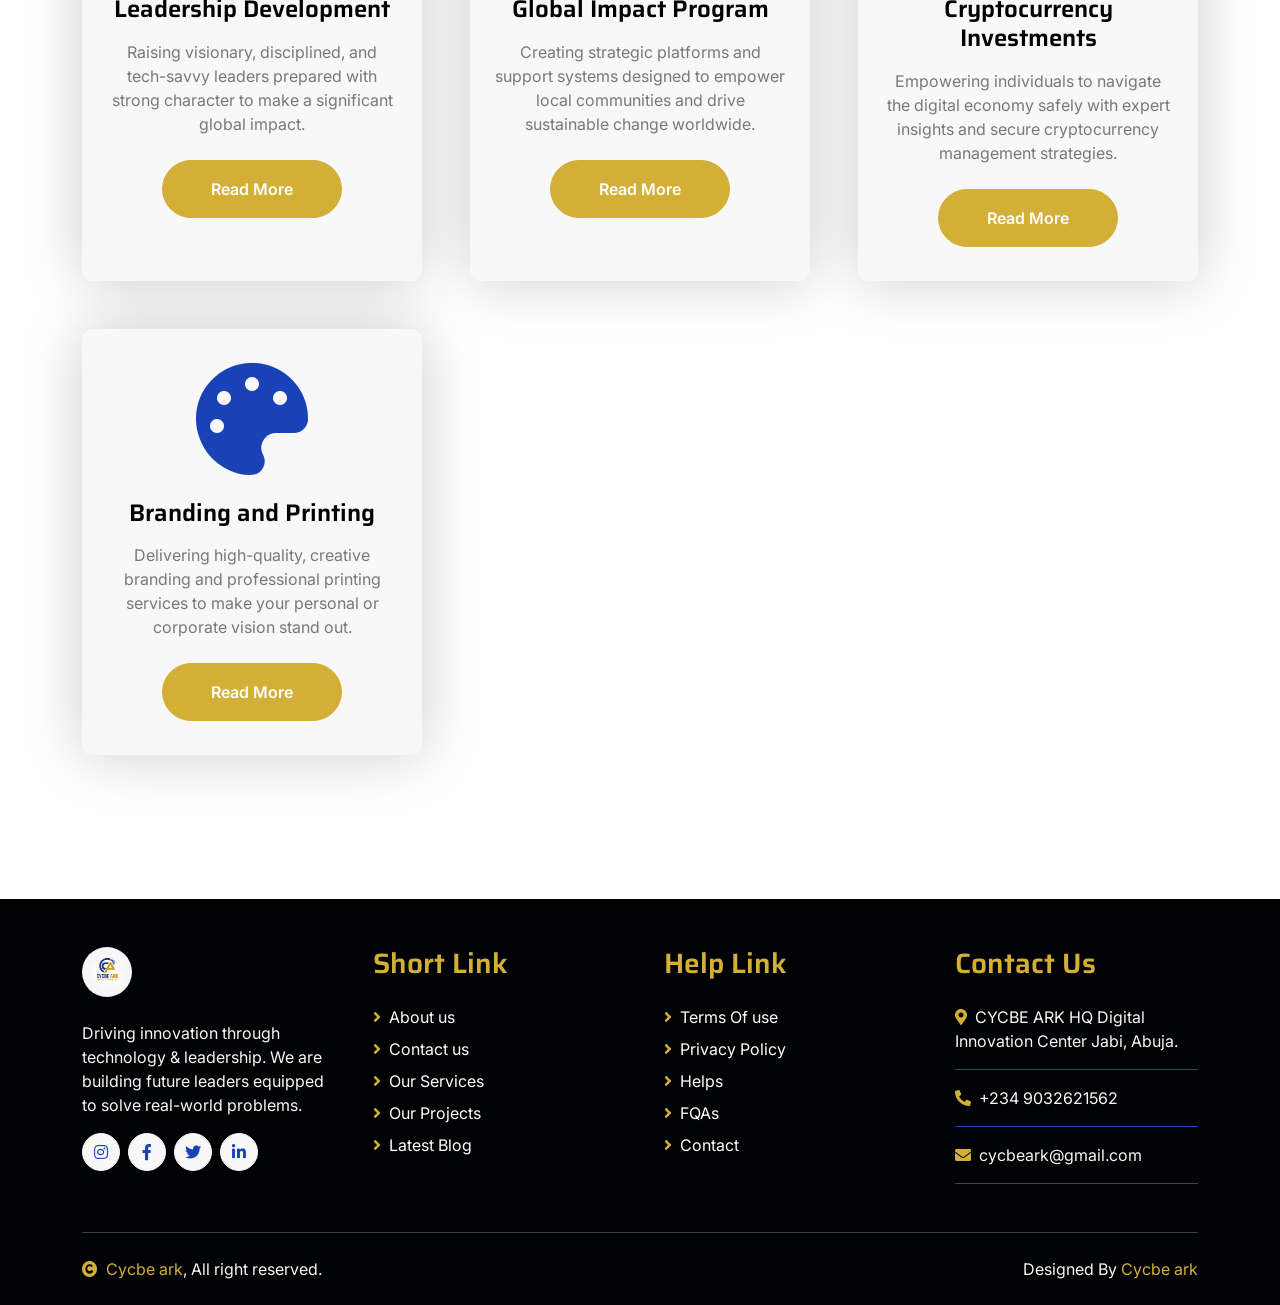
<file: Cycbe ark digital innovation /service.html>
<!DOCTYPE html>
<html lang="en">
    <head>
        <meta charset="utf-8">
        <title>CYCBE ARK - Services</title>
        <meta content="width=device-width, initial-scale=1.0" name="viewport">
        <meta content="" name="keywords">
        <meta content="" name="description">

        <link rel="preconnect" href="https://fonts.googleapis.com">
        <link rel="preconnect" href="https://fonts.gstatic.com" crossorigin>
        <link href="https://fonts.googleapis.com/css2?family=Inter:wght@400;500;600&family=Saira:wght@500;600;700&display=swap" rel="stylesheet"> 

        <link href="https://cdnjs.cloudflare.com/ajax/libs/font-awesome/5.10.0/css/all.min.css" rel="stylesheet">
        <link href="https://cdn.jsdelivr.net/npm/bootstrap-icons@1.4.1/font/bootstrap-icons.css" rel="stylesheet">

        <link href="lib/animate/animate.min.css" rel="stylesheet">
        <link href="lib/owlcarousel/assets/owl.carousel.min.css" rel="stylesheet">

        <link href="css/bootstrap.min.css" rel="stylesheet">

        <link href="css/style.css" rel="stylesheet">
    </head>

    <body>
        <div id="spinner" class="show position-fixed translate-middle w-100 vh-100 top-50 start-50 d-flex align-items-center justify-content-center">
            <div class="spinner-grow text-primary" role="status"></div>
        </div>
        <div class="container-fluid bg-dark py-2 d-none d-md-flex">
            <div class="container">
                <div class="d-flex justify-content-between topbar">
                    <div class="top-info">
                        <small class="me-3 text-white-50"><a href="#"><i class="fas fa-map-marker-alt me-2 text-secondary"></i></a>23 Ranking Street, New York</small>
                        <small class="me-3 text-white-50"><a href="#"><i class="fas fa-envelope me-2 text-secondary"></i></a>Email@Example.com</small>
                    </div>
                    <div id="note" class="text-secondary d-none d-xl-flex"><small>Note : We help you to Grow your Business</small></div>
                    <div class="top-link">
                        <a href="" class="bg-light nav-fill btn btn-sm-square rounded-circle"><i class="fab fa-facebook-f text-primary"></i></a>
                        <a href="" class="bg-light nav-fill btn btn-sm-square rounded-circle"><i class="fab fa-twitter text-primary"></i></a>
                        <a href="" class="bg-light nav-fill btn btn-sm-square rounded-circle"><i class="fab fa-instagram text-primary"></i></a>
                        <a href="" class="bg-light nav-fill btn btn-sm-square rounded-circle me-0"><i class="fab fa-linkedin-in text-primary"></i></a>
                    </div>
                </div>
            </div>
        </div>
        <div class="container-fluid bg-primary">
            <div class="container">
                <nav class="navbar navbar-dark navbar-expand-lg py-0">
                    <a href="index.html" class="navbar-brand">
                        <img src="img/IMG-20260427-WA0039.jpg" alt="Cycbe Ark Logo" class="rounded-circle" style="width: 50px; height: 50px; object-fit: cover;">
                    </a>
                    <button type="button" class="navbar-toggler me-0" data-bs-toggle="collapse" data-bs-target="#navbarCollapse">
                        <span class="navbar-toggler-icon"></span>
                    </button>
                    <div class="collapse navbar-collapse bg-transparent" id="navbarCollapse">
                        <div class="navbar-nav ms-auto mx-xl-auto p-0">
                            <a href="index.html" class="nav-item nav-link">Home</a>
                            <a href="about.html" class="nav-item nav-link">About</a>
                            <a href="service.html" class="nav-item nav-link active">Services</a>
                            <a href="project.html" class="nav-item nav-link">Projects</a>
                            <div class="nav-item dropdown">
                                <a href="#" class="nav-link dropdown-toggle" data-bs-toggle="dropdown">Pages</a>
                                <div class="dropdown-menu rounded">
                                    <a href="blog.html" class="dropdown-item">Our Blog</a>
                                    <a href="team.html" class="dropdown-item">Our Team</a>
                                    <a href="testimonial.html" class="dropdown-item">Testimonial</a>
                                    <a href="404.html" class="dropdown-item">404 Page</a>
                                </div>
                            </div>
                            <a href="contact.html" class="nav-item nav-link">Contact</a>
                        </div>
                    </div>
                    <div class="d-none d-xl-flex flex-shirink-0">
                        <div id="phone-tada" class="d-flex align-items-center justify-content-center me-4">
                            <a href="" class="position-relative animated tada infinite">
                                <i class="fa fa-phone-alt text-white fa-2x"></i>
                                <div class="position-absolute" style="top: -7px; left: 20px;">
                                    <span><i class="fa fa-comment-dots text-secondary"></i></span>
                                </div>
                            </a>
                        </div>
                        <div class="d-flex flex-column pe-4 border-end">
                            <span class="text-white-50">Have any questions?</span>
                            <span class="text-secondary">Call: + 0123 456 7890</span>
                        </div>
                        <div class="d-flex align-items-center justify-content-center ms-4 ">
                            <a href="#"><i class="bi bi-search text-white fa-2x"></i> </a>
                        </div>
                    </div>
                </nav>
            </div>
        </div>
        <div class="container-fluid page-header py-5" style="background: linear-gradient(rgba(0, 0, 0, .7), rgba(0, 0, 0, .7)), url(img/carousel-9.jpg) center center no-repeat; background-size: cover;">
            <div class="container text-center py-5">
                <h1 class="display-2 text-white mb-4 animated slideInDown">Services</h1>
                <nav aria-label="breadcrumb animated slideInDown">
                    <ol class="breadcrumb justify-content-center mb-0">
                        <li class="breadcrumb-item"><a href="#">Home</a></li>
                        <li class="breadcrumb-item"><a href="#">Pages</a></li>
                        <li class="breadcrumb-item" aria-current="page">Services</li>
                    </ol>
                </nav>
            </div>
        </div>
        <div class="container-fluid bg-secondary py-5">
            <div class="container">
                <div class="row">
                    <div class="col-lg-3 wow fadeIn" data-wow-delay=".1s">
                        <div class="d-flex counter">
                            <h1 class="me-3 text-primary counter-value">99</h1>
                            <h5 class="text-white mt-1">Success in getting happy customer</h5>
                        </div>
                    </div>
                    <div class="col-lg-3 wow fadeIn" data-wow-delay=".3s">
                        <div class="d-flex counter">
                            <h1 class="me-3 text-primary counter-value">25</h1>
                            <h5 class="text-white mt-1">Thousands of successful business</h5>
                        </div>
                    </div>
                    <div class="col-lg-3 wow fadeIn" data-wow-delay=".5s">
                        <div class="d-flex counter">
                            <h1 class="me-3 text-primary counter-value">120</h1>
                            <h5 class="text-white mt-1">Total clients who love HighTech</h5>
                        </div>
                    </div>
                    <div class="col-lg-3 wow fadeIn" data-wow-delay=".7s">
                        <div class="d-flex counter">
                            <h1 class="me-3 text-primary counter-value">5</h1>
                            <h5 class="text-white mt-1">Stars reviews given by satisfied clients</h5>
                        </div>
                    </div>
                </div>
            </div>
        </div>
        <div class="container-fluid services py-5 my-5">
            <div class="container py-5">
                <div class="text-center mx-auto pb-5 wow fadeIn" data-wow-delay=".3s" style="max-width: 600px;">
                    <h5 class="text-primary">Our Services</h5>
                    <h1>Services Built Specifically For Your Needs</h1>
                </div>
                <div class="row g-5 services-inner">
                    <div class="col-md-6 col-lg-4 wow fadeIn" data-wow-delay=".3s">
                        <div class="services-item bg-light">
                            <div class="p-4 text-center services-content">
                                <div class="services-content-icon">
                                    <i class="fas fa-robot fa-7x mb-4 text-primary"></i>
                                    <h4 class="mb-3">AI & Digital Skills Training</h4>
                                    <p class="mb-4">Equipping individuals with cutting-edge artificial intelligence and practical digital skills to thrive in the modern technological landscape.</p>
                                    <a href="" class="btn btn-secondary text-white px-5 py-3 rounded-pill">Read More</a>
                                </div>
                            </div>
                        </div>
                    </div>
                    <div class="col-md-6 col-lg-4 wow fadeIn" data-wow-delay=".5s">
                        <div class="services-item bg-light">
                            <div class="p-4 text-center services-content">
                                <div class="services-content-icon">
                                    <i class="fas fa-user-graduate fa-7x mb-4 text-primary"></i>
                                    <h4 class="mb-3">Tech Education</h4>
                                    <p class="mb-4">Providing comprehensive, hands-on learning experiences designed to build a strong foundation in various high-demand technological disciplines.</p>
                                    <a href="" class="btn btn-secondary text-white px-5 py-3 rounded-pill">Read More</a>
                                </div>
                            </div>
                        </div>
                    </div>
                    <div class="col-md-6 col-lg-4 wow fadeIn" data-wow-delay=".7s">
                        <div class="services-item bg-light">
                            <div class="p-4 text-center services-content">
                                <div class="services-content-icon">
                                    <i class="fas fa-lightbulb fa-7x mb-4 text-primary"></i>
                                    <h4 class="mb-3">Innovation & Problem Solving</h4>
                                    <p class="mb-4">Fostering creative thinking and technical expertise to develop smart, impactful solutions for real-world challenges.</p>
                                    <a href="" class="btn btn-secondary text-white px-5 py-3 rounded-pill">Read More</a>
                                </div>
                            </div>
                        </div>
                    </div>
                    <div class="col-md-6 col-lg-4 wow fadeIn" data-wow-delay=".3s">
                        <div class="services-item bg-light">
                            <div class="p-4 text-center services-content">
                                <div class="services-content-icon">
                                    <i class="fas fa-user-tie fa-7x mb-4 text-primary"></i>
                                    <h4 class="mb-3">Leadership Development</h4>
                                    <p class="mb-4">Raising visionary, disciplined, and tech-savvy leaders prepared with strong character to make a significant global impact.</p>
                                    <a href="" class="btn btn-secondary text-white px-5 py-3 rounded-pill">Read More</a>
                                </div>
                            </div>
                        </div>
                    </div>
                    <div class="col-md-6 col-lg-4 wow fadeIn" data-wow-delay=".5s">
                        <div class="services-item bg-light">
                            <div class="p-4 text-center services-content">
                                <div class="services-content-icon">
                                    <i class="fas fa-globe fa-7x mb-4 text-primary"></i>
                                    <h4 class="mb-3">Global Impact Program</h4>
                                    <p class="mb-4">Creating strategic platforms and support systems designed to empower local communities and drive sustainable change worldwide.</p>
                                    <a href="" class="btn btn-secondary text-white px-5 py-3 rounded-pill">Read More</a>
                                </div>
                            </div>
                        </div>
                    </div>
                    <div class="col-md-6 col-lg-4 wow fadeIn" data-wow-delay=".7s">
                        <div class="services-item bg-light">
                            <div class="p-4 text-center services-content">
                                <div class="services-content-icon">
                                    <i class="fab fa-bitcoin fa-7x mb-4 text-primary"></i>
                                    <h4 class="mb-3">Cryptocurrency Investments</h4>
                                    <p class="mb-4">Empowering individuals to navigate the digital economy safely with expert insights and secure cryptocurrency management strategies.</p>
                                    <a href="" class="btn btn-secondary text-white px-5 py-3 rounded-pill">Read More</a>
                                </div>
                            </div>
                        </div>
                    </div>
                    <div class="col-md-6 col-lg-4 wow fadeIn" data-wow-delay=".3s">
                        <div class="services-item bg-light">
                            <div class="p-4 text-center services-content">
                                <div class="services-content-icon">
                                    <i class="fas fa-palette fa-7x mb-4 text-primary"></i>
                                    <h4 class="mb-3">Branding and Printing</h4>
                                    <p class="mb-4">Delivering high-quality, creative branding and professional printing services to make your personal or corporate vision stand out.</p>
                                    <a href="" class="btn btn-secondary text-white px-5 py-3 rounded-pill">Read More</a>
                                </div>
                            </div>
                        </div>
                    </div>
                </div>
            </div>
        </div>
        <div class="container-fluid footer bg-dark wow fadeIn" data-wow-delay=".3s">
            <div class="container pt-5 pb-4">
                <div class="row g-5">
                    <div class="col-lg-3 col-md-6">
                    <a href="index.html" class="navbar-brand">
                        <img src="img/IMG-20260427-WA0039.jpg" alt="Cycbe Ark Logo" class="rounded-circle" style="width: 50px; height: 50px; object-fit: cover;">
                    </a>
                        <p class="mt-4 text-light">Driving innovation through technology & leadership. We are building future leaders equipped to solve real-world problems.</p>
                        <div class="d-flex hightech-link">
                            <a href="https://instagram.com/cycbearkofficial" class="btn-light nav-fill btn btn-square rounded-circle me-2" target="_blank"><i class="fab fa-instagram text-primary"></i></a>
                            <a href="" class="btn-light nav-fill btn btn-square rounded-circle me-2"><i class="fab fa-facebook-f text-primary"></i></a>
                            <a href="" class="btn-light nav-fill btn btn-square rounded-circle me-2"><i class="fab fa-twitter text-primary"></i></a>
                            <a href="" class="btn-light nav-fill btn btn-square rounded-circle me-0"><i class="fab fa-linkedin-in text-primary"></i></a>
                        </div>
                    </div>
                    <div class="col-lg-3 col-md-6">
                        <a href="#" class="h3 text-secondary">Short Link</a>
                        <div class="mt-4 d-flex flex-column short-link">
                            <a href="" class="mb-2 text-white"><i class="fas fa-angle-right text-secondary me-2"></i>About us</a>
                            <a href="" class="mb-2 text-white"><i class="fas fa-angle-right text-secondary me-2"></i>Contact us</a>
                            <a href="" class="mb-2 text-white"><i class="fas fa-angle-right text-secondary me-2"></i>Our Services</a>
                            <a href="" class="mb-2 text-white"><i class="fas fa-angle-right text-secondary me-2"></i>Our Projects</a>
                            <a href="" class="mb-2 text-white"><i class="fas fa-angle-right text-secondary me-2"></i>Latest Blog</a>
                        </div>
                    </div>
                    <div class="col-lg-3 col-md-6">
                        <a href="#" class="h3 text-secondary">Help Link</a>
                        <div class="mt-4 d-flex flex-column help-link">
                            <a href="" class="mb-2 text-white"><i class="fas fa-angle-right text-secondary me-2"></i>Terms Of use</a>
                            <a href="" class="mb-2 text-white"><i class="fas fa-angle-right text-secondary me-2"></i>Privacy Policy</a>
                            <a href="" class="mb-2 text-white"><i class="fas fa-angle-right text-secondary me-2"></i>Helps</a>
                            <a href="" class="mb-2 text-white"><i class="fas fa-angle-right text-secondary me-2"></i>FQAs</a>
                            <a href="" class="mb-2 text-white"><i class="fas fa-angle-right text-secondary me-2"></i>Contact</a>
                        </div>
                    </div>
                    <div class="col-lg-3 col-md-6">
                        <a href="#" class="h3 text-secondary">Contact Us</a>
                        <div class="text-white mt-4 d-flex flex-column contact-link">
                            <a href="#" class="pb-3 text-light border-bottom border-primary"><i class="fas fa-map-marker-alt text-secondary me-2"></i>CYCBE ARK HQ
Digital Innovation Center
Jabi, Abuja.</a>
                            <a href="#" class="py-3 text-light border-bottom border-primary"><i class="fas fa-phone-alt text-secondary me-2"></i>+234 9032621562</a>
                            <a href="#" class="py-3 text-light border-bottom border-primary"><i class="fas fa-envelope text-secondary me-2"></i>cycbeark@gmail.com</a>
                        </div>
                    </div>
                </div>
                <hr class="text-light mt-5 mb-4">
                <div class="row">
                    <div class="col-md-6 text-center text-md-start">
                        <span class="text-light"><a href="#" class="text-secondary"><i class="fas fa-copyright text-secondary me-2"></i>Cycbe ark</a>, All right reserved.</span>
                    </div>
                    <div class="col-md-6 text-center text-md-end">
                        <span class="text-light">Designed By <a href="https://htmlcodex.com" class="text-secondary"> Cycbe ark</a>
                    </div>
                </div>
            </div>
        </div>
        <a href="#" class="btn btn-secondary btn-square rounded-circle back-to-top"><i class="fa fa-arrow-up text-white"></i></a>

        <script src="https://ajax.googleapis.com/ajax/libs/jquery/3.6.4/jquery.min.js"></script>
        <script src="https://cdn.jsdelivr.net/npm/bootstrap@5.0.0/dist/js/bootstrap.bundle.min.js"></script>
        <script src="lib/wow/wow.min.js"></script>
        <script src="lib/easing/easing.min.js"></script>
        <script src="lib/waypoints/waypoints.min.js"></script>
        <script src="lib/owlcarousel/owl.carousel.min.js"></script>

        <script src="js/main.js"></script>
    </body>
</html>
</file>
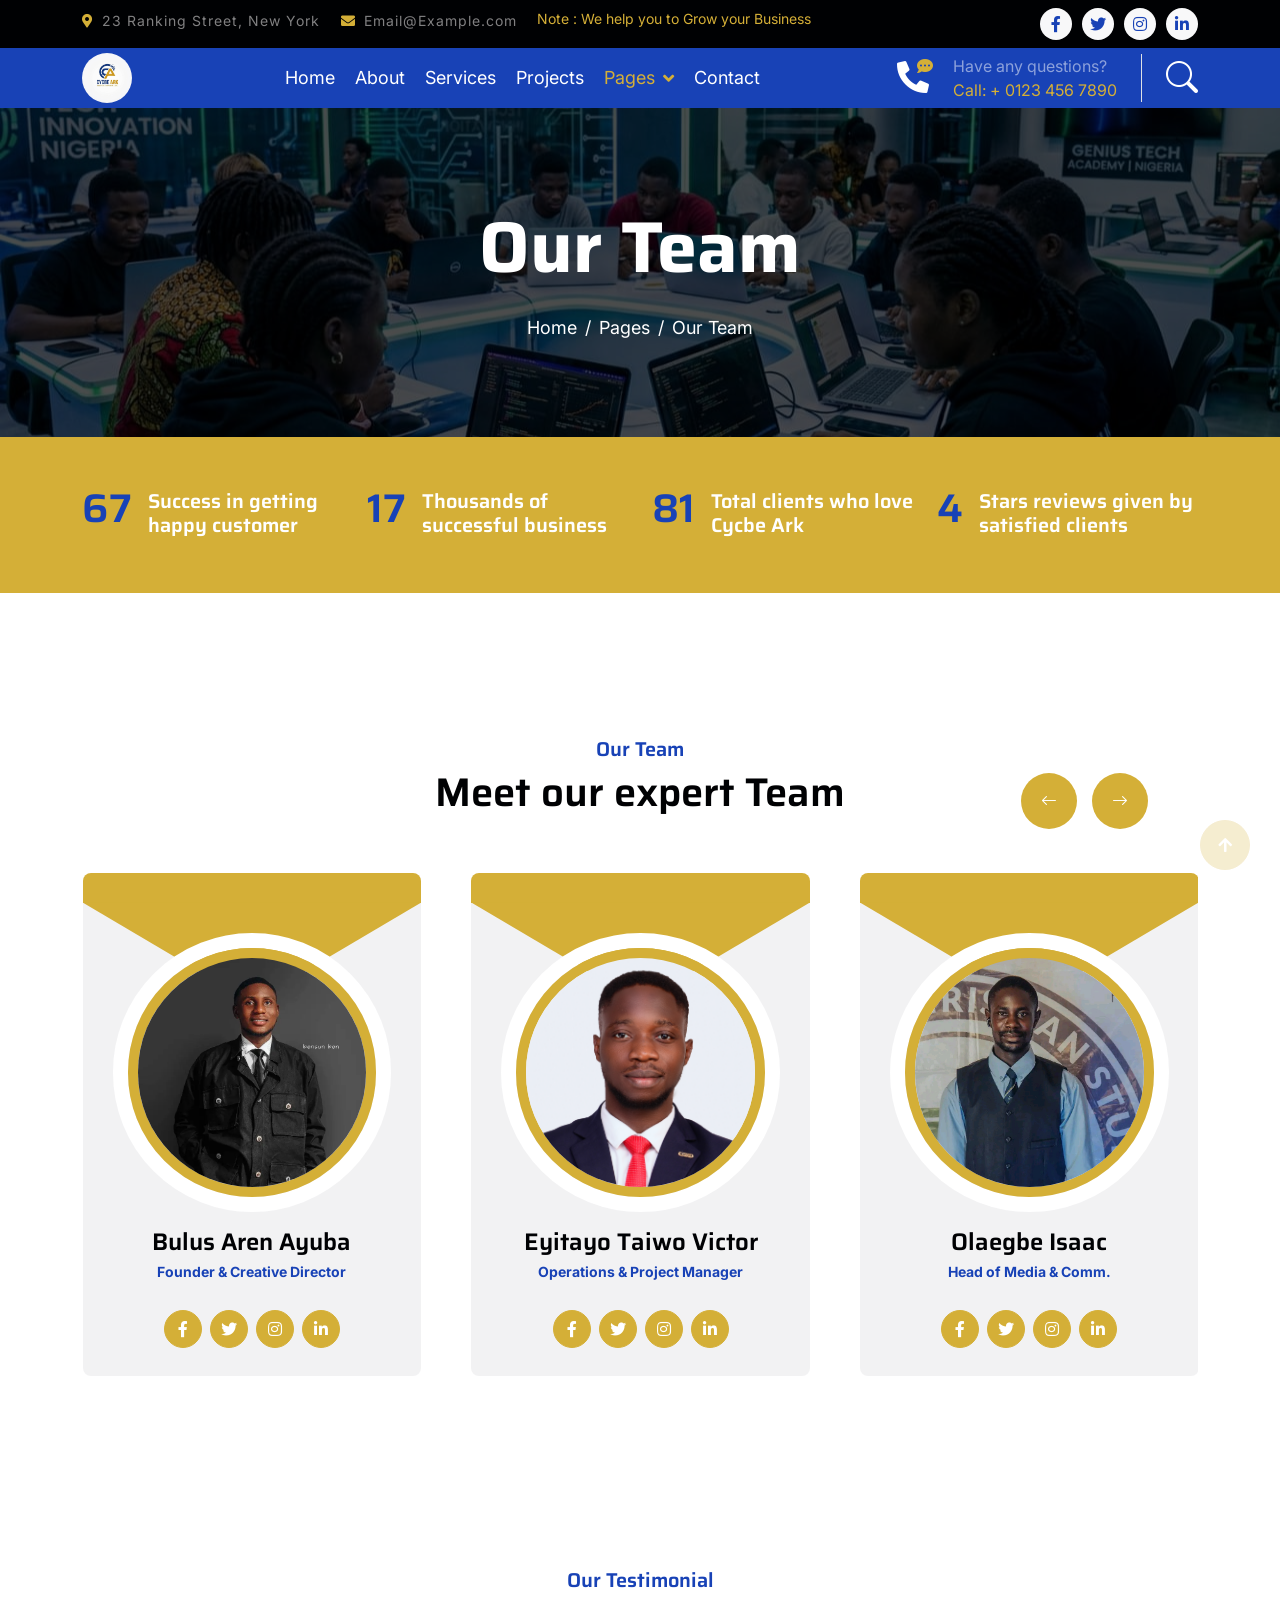
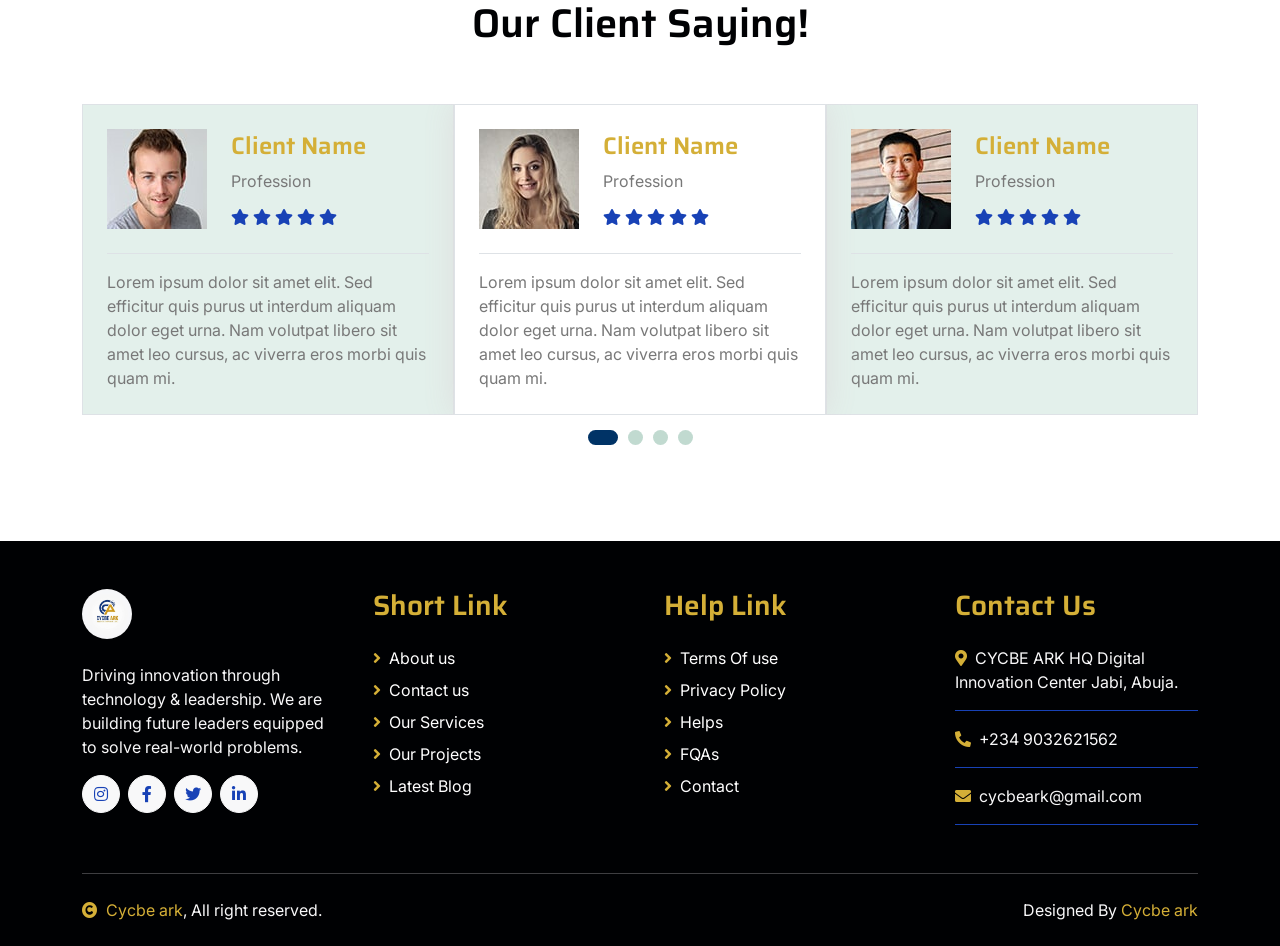
<file: Cycbe ark digital innovation /team.html>
<!DOCTYPE html>
<html lang="en">
    <head>
        <meta charset="utf-8">
        <title>CYCBE ARK - Our Team</title>
        <meta content="width=device-width, initial-scale=1.0" name="viewport">
        <meta content="" name="keywords">
        <meta content="" name="description">

        <link rel="preconnect" href="https://fonts.googleapis.com">
        <link rel="preconnect" href="https://fonts.gstatic.com" crossorigin>
        <link href="https://fonts.googleapis.com/css2?family=Inter:wght@400;500;600&family=Saira:wght@500;600;700&display=swap" rel="stylesheet"> 

        <link href="https://cdnjs.cloudflare.com/ajax/libs/font-awesome/5.10.0/css/all.min.css" rel="stylesheet">
        <link href="https://cdn.jsdelivr.net/npm/bootstrap-icons@1.4.1/font/bootstrap-icons.css" rel="stylesheet">

        <link href="lib/animate/animate.min.css" rel="stylesheet">
        <link href="lib/owlcarousel/assets/owl.carousel.min.css" rel="stylesheet">

        <link href="css/bootstrap.min.css" rel="stylesheet">

        <link href="css/style.css" rel="stylesheet">
    </head>

    <body>
        <div id="spinner" class="show position-fixed translate-middle w-100 vh-100 top-50 start-50 d-flex align-items-center justify-content-center">
            <div class="spinner-grow text-primary" role="status"></div>
        </div>
        <div class="container-fluid bg-dark py-2 d-none d-md-flex">
            <div class="container">
                <div class="d-flex justify-content-between topbar">
                    <div class="top-info">
                        <small class="me-3 text-white-50"><a href="#"><i class="fas fa-map-marker-alt me-2 text-secondary"></i></a>23 Ranking Street, New York</small>
                        <small class="me-3 text-white-50"><a href="#"><i class="fas fa-envelope me-2 text-secondary"></i></a>Email@Example.com</small>
                    </div>
                    <div id="note" class="text-secondary d-none d-xl-flex"><small>Note : We help you to Grow your Business</small></div>
                    <div class="top-link">
                        <a href="" class="bg-light nav-fill btn btn-sm-square rounded-circle"><i class="fab fa-facebook-f text-primary"></i></a>
                        <a href="" class="bg-light nav-fill btn btn-sm-square rounded-circle"><i class="fab fa-twitter text-primary"></i></a>
                        <a href="" class="bg-light nav-fill btn btn-sm-square rounded-circle"><i class="fab fa-instagram text-primary"></i></a>
                        <a href="" class="bg-light nav-fill btn btn-sm-square rounded-circle me-0"><i class="fab fa-linkedin-in text-primary"></i></a>
                    </div>
                </div>
            </div>
        </div>
        <div class="container-fluid bg-primary">
            <div class="container">
                <nav class="navbar navbar-dark navbar-expand-lg py-0">
                    <a href="index.html" class="navbar-brand">
                        <img src="img/IMG-20260427-WA0039.jpg" alt="Cycbe Ark Logo" class="rounded-circle" style="width: 50px; height: 50px; object-fit: cover;">
                    </a>
                    <button type="button" class="navbar-toggler me-0" data-bs-toggle="collapse" data-bs-target="#navbarCollapse">
                        <span class="navbar-toggler-icon"></span>
                    </button>
                    <div class="collapse navbar-collapse bg-transparent" id="navbarCollapse">
                        <div class="navbar-nav ms-auto mx-xl-auto p-0">
                            <a href="index.html" class="nav-item nav-link">Home</a>
                            <a href="about.html" class="nav-item nav-link">About</a>
                            <a href="service.html" class="nav-item nav-link">Services</a>
                            <a href="project.html" class="nav-item nav-link">Projects</a>
                            <div class="nav-item dropdown">
                                <a href="#" class="nav-link dropdown-toggle active" data-bs-toggle="dropdown">Pages</a>
                                <div class="dropdown-menu rounded">
                                    <a href="blog.html" class="dropdown-item">Our Blog</a>
                                    <a href="team.html" class="dropdown-item active">Our Team</a>
                                    <a href="testimonial.html" class="dropdown-item">Testimonial</a>
                                    <a href="404.html" class="dropdown-item">404 Page</a>
                                </div>
                            </div>
                            <a href="contact.html" class="nav-item nav-link">Contact</a>
                        </div>
                    </div>
                    <div class="d-none d-xl-flex flex-shirink-0">
                        <div id="phone-tada" class="d-flex align-items-center justify-content-center me-4">
                            <a href="" class="position-relative animated tada infinite">
                                <i class="fa fa-phone-alt text-white fa-2x"></i>
                                <div class="position-absolute" style="top: -7px; left: 20px;">
                                    <span><i class="fa fa-comment-dots text-secondary"></i></span>
                                </div>
                            </a>
                        </div>
                        <div class="d-flex flex-column pe-4 border-end">
                            <span class="text-white-50">Have any questions?</span>
                            <span class="text-secondary">Call: + 0123 456 7890</span>
                        </div>
                        <div class="d-flex align-items-center justify-content-center ms-4 ">
                            <a href="#"><i class="bi bi-search text-white fa-2x"></i> </a>
                        </div>
                    </div>
                </nav>
            </div>
        </div>
        <div class="container-fluid page-header py-5" style="background: linear-gradient(rgba(0, 0, 0, .7), rgba(0, 0, 0, .7)), url(img/carousel-4.jpg) center center no-repeat; background-size: cover;">
            <div class="container text-center py-5">
                <h1 class="display-2 text-white mb-4 animated slideInDown">Our Team</h1>
                <nav aria-label="breadcrumb animated slideInDown">
                    <ol class="breadcrumb justify-content-center mb-0">
                        <li class="breadcrumb-item"><a href="#">Home</a></li>
                        <li class="breadcrumb-item"><a href="#">Pages</a></li>
                        <li class="breadcrumb-item" aria-current="page">Our Team</li>
                    </ol>
                </nav>
            </div>
        </div>
        <div class="container-fluid bg-secondary py-5">
            <div class="container">
                <div class="row">
                    <div class="col-lg-3 wow fadeIn" data-wow-delay=".1s">
                        <div class="d-flex counter">
                            <h1 class="me-3 text-primary counter-value">99</h1>
                            <h5 class="text-white mt-1">Success in getting happy customer</h5>
                        </div>
                    </div>
                    <div class="col-lg-3 wow fadeIn" data-wow-delay=".3s">
                        <div class="d-flex counter">
                            <h1 class="me-3 text-primary counter-value">25</h1>
                            <h5 class="text-white mt-1">Thousands of successful business</h5>
                        </div>
                    </div>
                    <div class="col-lg-3 wow fadeIn" data-wow-delay=".5s">
                        <div class="d-flex counter">
                            <h1 class="me-3 text-primary counter-value">120</h1>
                            <h5 class="text-white mt-1">Total clients who love Cycbe Ark</h5>
                        </div>
                    </div>
                    <div class="col-lg-3 wow fadeIn" data-wow-delay=".7s">
                        <div class="d-flex counter">
                            <h1 class="me-3 text-primary counter-value">5</h1>
                            <h5 class="text-white mt-1">Stars reviews given by satisfied clients</h5>
                        </div>
                    </div>
                </div>
            </div>
        </div>
        <div class="container-fluid py-5 my-5 team">
            <div class="container py-5">
                <div class="text-center mx-auto pb-5 wow fadeIn" data-wow-delay=".3s" style="max-width: 600px;">
                    <h5 class="text-primary">Our Team</h5>
                    <h1>Meet our expert Team</h1>
                </div>
                <div class="owl-carousel team-carousel wow fadeIn" data-wow-delay=".5s">
                    <div class="rounded team-item">
                        <div class="team-content">
                            <div class="team-img-icon">
                                <div class="team-img rounded-circle">
                                    <img src="img/team-9.jpg" class="img-fluid w-100 rounded-circle" alt="Bulus Aren Ayuba" style="aspect-ratio: 1/1; object-fit: cover; object-position: top;">
                                </div>
                                <div class="team-name text-center py-3 px-3">
                                    <h4 class="mb-1">Bulus Aren Ayuba</h4>
                                    <p class="m-0 text-primary fw-bold" style="font-size: 14px;">Founder & Creative Director</p>
                                    <small class="d-block mt-2 text-muted" style="font-size: 12px; line-height: 1.4;"></small>
                                </div>
                                <div class="team-icon d-flex justify-content-center pb-4">
                                    <a class="btn btn-square btn-secondary text-white rounded-circle m-1" href=""><i class="fab fa-facebook-f"></i></a>
                                    <a class="btn btn-square btn-secondary text-white rounded-circle m-1" href=""><i class="fab fa-twitter"></i></a>
                                    <a class="btn btn-square btn-secondary text-white rounded-circle m-1" href=""><i class="fab fa-instagram"></i></a>
                                    <a class="btn btn-square btn-secondary text-white rounded-circle m-1" href=""><i class="fab fa-linkedin-in"></i></a>
                                </div>
                            </div>
                        </div>
                    </div>
                    <div class="rounded team-item">
                        <div class="team-content">
                            <div class="team-img-icon">
                                <div class="team-img rounded-circle">
                                    <img src="img/team-2.jpg" class="img-fluid w-100 rounded-circle" alt="Eyitayo Taiwo Victor" style="aspect-ratio: 1/1; object-fit: cover;">
                                </div>
                                <div class="team-name text-center py-3 px-3">
                                    <h4 class="mb-1">Eyitayo Taiwo Victor</h4>
                                    <p class="m-0 text-primary fw-bold" style="font-size: 14px;">Operations & Project Manager</p>
                                    <small class="d-block mt-2 text-muted" style="font-size: 12px; line-height: 1.4;"></small>
                                </div>
                                <div class="team-icon d-flex justify-content-center pb-4">
                                    <a class="btn btn-square btn-secondary text-white rounded-circle m-1" href=""><i class="fab fa-facebook-f"></i></a>
                                    <a class="btn btn-square btn-secondary text-white rounded-circle m-1" href=""><i class="fab fa-twitter"></i></a>
                                    <a class="btn btn-square btn-secondary text-white rounded-circle m-1" href=""><i class="fab fa-instagram"></i></a>
                                    <a class="btn btn-square btn-secondary text-white rounded-circle m-1" href=""><i class="fab fa-linkedin-in"></i></a>
                                </div>
                            </div>
                        </div>
                    </div>
                    <div class="rounded team-item">
                        <div class="team-content">
                            <div class="team-img-icon">
                                <div class="team-img rounded-circle">
                                    <img src="img/team-3.jpg" class="img-fluid w-100 rounded-circle" alt="Olaegbe Isaac" style="aspect-ratio: 1/1; object-fit: cover; object-position: top;">
                                </div>
                                <div class="team-name text-center py-3 px-3">
                                    <h4 class="mb-1">Olaegbe Isaac</h4>
                                    <p class="m-0 text-primary fw-bold" style="font-size: 14px;">Head of Media & Comm.</p>
                                    <small class="d-block mt-2 text-muted" style="font-size: 12px; line-height: 1.4;"></small>
                                </div>
                                <div class="team-icon d-flex justify-content-center pb-4">
                                    <a class="btn btn-square btn-secondary text-white rounded-circle m-1" href=""><i class="fab fa-facebook-f"></i></a>
                                    <a class="btn btn-square btn-secondary text-white rounded-circle m-1" href=""><i class="fab fa-twitter"></i></a>
                                    <a class="btn btn-square btn-secondary text-white rounded-circle m-1" href=""><i class="fab fa-instagram"></i></a>
                                    <a class="btn btn-square btn-secondary text-white rounded-circle m-1" href=""><i class="fab fa-linkedin-in"></i></a>
                                </div>
                            </div>
                        </div>
                    </div>
                    <div class="rounded team-item">
                        <div class="team-content">
                            <div class="team-img-icon">
                                <div class="team-img rounded-circle">
                                    <img src="img/team-4.jpg" class="img-fluid w-100 rounded-circle" alt="God'spower" style="aspect-ratio: 1/1; object-fit: cover; object-position: top;">
                                </div>
                                <div class="team-name text-center py-3 px-3">
                                    <h4 class="mb-1">God'spower</h4>
                                    <p class="m-0 text-primary fw-bold" style="font-size: 14px;">Brand Strategy & Marketing</p>
                                    <small class="d-block mt-2 text-muted" style="font-size: 12px; line-height: 1.4;"></small>
                                </div>
                                <div class="team-icon d-flex justify-content-center pb-4">
                                    <a class="btn btn-square btn-secondary text-white rounded-circle m-1" href=""><i class="fab fa-facebook-f"></i></a>
                                    <a class="btn btn-square btn-secondary text-white rounded-circle m-1" href=""><i class="fab fa-twitter"></i></a>
                                    <a class="btn btn-square btn-secondary text-white rounded-circle m-1" href=""><i class="fab fa-instagram"></i></a>
                                    <a class="btn btn-square btn-secondary text-white rounded-circle m-1" href=""><i class="fab fa-linkedin-in"></i></a>
                                </div>
                            </div>
                        </div>
                    </div>
                    <div class="rounded team-item">
                        <div class="team-content">
                            <div class="team-img-icon">
                                <div class="team-img rounded-circle">
                                    <img src="img/team-5.jpg" class="img-fluid w-100 rounded-circle" alt="Okunlola Grace" style="aspect-ratio: 1/1; object-fit: cover; object-position: top;">
                                </div>
                                <div class="team-name text-center py-3 px-3">
                                    <h4 class="mb-1">Okunlola Grace</h4>
                                    <p class="m-0 text-primary fw-bold" style="font-size: 14px;">Visual Design & Content</p>
                                    <small class="d-block mt-2 text-muted" style="font-size: 12px; line-height: 1.4;"></small>
                                </div>
                                <div class="team-icon d-flex justify-content-center pb-4">
                                    <a class="btn btn-square btn-secondary text-white rounded-circle m-1" href=""><i class="fab fa-facebook-f"></i></a>
                                    <a class="btn btn-square btn-secondary text-white rounded-circle m-1" href=""><i class="fab fa-twitter"></i></a>
                                    <a class="btn btn-square btn-secondary text-white rounded-circle m-1" href=""><i class="fab fa-instagram"></i></a>
                                    <a class="btn btn-square btn-secondary text-white rounded-circle m-1" href=""><i class="fab fa-linkedin-in"></i></a>
                                </div>
                            </div>
                        </div>
                    </div>
                    <div class="rounded team-item">
                        <div class="team-content">
                            <div class="team-img-icon">
                                <div class="team-img rounded-circle">
                                    <img src="img/team-6.jpg" class="img-fluid w-100 rounded-circle" alt="Digital Assets Advisor" style="aspect-ratio: 1/1; object-fit: cover; object-position: top;">
                                </div>
                                <div class="team-name text-center py-3 px-3">
                                    <h4 class="mb-1">Bode Akinlabi</h4>
                                    <p class="m-0 text-primary fw-bold" style="font-size: 14px;">Digital Assets Advisor</p>
                                    <small class="d-block mt-2 text-muted" style="font-size: 12px; line-height: 1.4;"></small>
                                </div>
                                <div class="team-icon d-flex justify-content-center pb-4">
                                    <a class="btn btn-square btn-secondary text-white rounded-circle m-1" href=""><i class="fab fa-facebook-f"></i></a>
                                    <a class="btn btn-square btn-secondary text-white rounded-circle m-1" href=""><i class="fab fa-twitter"></i></a>
                                    <a class="btn btn-square btn-secondary text-white rounded-circle m-1" href=""><i class="fab fa-instagram"></i></a>
                                    <a class="btn btn-square btn-secondary text-white rounded-circle m-1" href=""><i class="fab fa-linkedin-in"></i></a>
                                </div>
                            </div>
                        </div>
                    </div>
                    <div class="rounded team-item">
                        <div class="team-content">
                            <div class="team-img-icon">
                                <div class="team-img rounded-circle">
                                    <img src="img/team-7.jpg" class="img-fluid w-100 rounded-circle" alt="Solomon" style="aspect-ratio: 1/1; object-fit: cover; object-position: top;">
                                </div>
                                <div class="team-name text-center py-3 px-3">
                                    <h4 class="mb-1">Solomon</h4>
                                    <p class="m-0 text-primary fw-bold" style="font-size: 14px;">Chief Technology Officer</p>
                                    <small class="d-block mt-2 text-muted" style="font-size: 12px; line-height: 1.4;"></small>
                                </div>
                                <div class="team-icon d-flex justify-content-center pb-4">
                                    <a class="btn btn-square btn-secondary text-white rounded-circle m-1" href=""><i class="fab fa-facebook-f"></i></a>
                                    <a class="btn btn-square btn-secondary text-white rounded-circle m-1" href=""><i class="fab fa-twitter"></i></a>
                                    <a class="btn btn-square btn-secondary text-white rounded-circle m-1" href=""><i class="fab fa-instagram"></i></a>
                                    <a class="btn btn-square btn-secondary text-white rounded-circle m-1" href=""><i class="fab fa-linkedin-in"></i></a>
                                </div>
                            </div>
                        </div>
                    </div>
                    <div class="rounded team-item">
                        <div class="team-content">
                            <div class="team-img-icon">
                                <div class="team-img rounded-circle">
                                    <img src="img/team-8.jpg" class="img-fluid w-100 rounded-circle" alt="Tayo" style="aspect-ratio: 1/1; object-fit: cover; object-position: top;">
                                </div>
                                <div class="team-name text-center py-3 px-3">
                                    <h4 class="mb-1">Tayo</h4>
                                    <p class="m-0 text-primary fw-bold" style="font-size: 14px;">Partnerships & Growth Lead</p>
                                    <small class="d-block mt-2 text-muted" style="font-size: 12px; line-height: 1.4;"></small>
                                </div>
                                <div class="team-icon d-flex justify-content-center pb-4">
                                    <a class="btn btn-square btn-secondary text-white rounded-circle m-1" href=""><i class="fab fa-facebook-f"></i></a>
                                    <a class="btn btn-square btn-secondary text-white rounded-circle m-1" href=""><i class="fab fa-twitter"></i></a>
                                    <a class="btn btn-square btn-secondary text-white rounded-circle m-1" href=""><i class="fab fa-instagram"></i></a>
                                    <a class="btn btn-square btn-secondary text-white rounded-circle m-1" href=""><i class="fab fa-linkedin-in"></i></a>
                                </div>
                            </div>
                        </div>
                    </div>
                </div>
            </div>
        </div>
        <div class="container-fluid testimonial py-5 mb-5">
            <div class="container">
                <div class="text-center mx-auto pb-5 wow fadeIn" data-wow-delay=".3s" style="max-width: 600px;">
                    <h5 class="text-primary">Our Testimonial</h5>
                    <h1>Our Client Saying!</h1>
                </div>
                <div class="owl-carousel testimonial-carousel wow fadeIn" data-wow-delay=".5s">
                    <div class="testimonial-item border p-4">
                        <div class="d-flex align-items-center">
                            <div class="">
                                <img src="img/testimonial-1.jpg" alt="">
                            </div>
                            <div class="ms-4">
                                <h4 class="text-secondary">Client Name</h4>
                                <p class="m-0 pb-3">Profession</p>
                                <div class="d-flex pe-5">
                                    <i class="fas fa-star me-1 text-primary"></i>
                                    <i class="fas fa-star me-1 text-primary"></i>
                                    <i class="fas fa-star me-1 text-primary"></i>
                                    <i class="fas fa-star me-1 text-primary"></i>
                                    <i class="fas fa-star me-1 text-primary"></i>
                                </div>
                            </div>
                        </div>
                        <div class="border-top mt-4 pt-3">
                            <p class="mb-0">Lorem ipsum dolor sit amet elit. Sed efficitur quis purus ut interdum aliquam dolor eget urna. Nam volutpat libero sit amet leo cursus, ac viverra eros morbi quis quam mi.</p>
                        </div>
                    </div>
                    <div class="testimonial-item border p-4">
                        <div class=" d-flex align-items-center">
                            <div class="">
                                <img src="img/testimonial-2.jpg" alt="">
                            </div>
                            <div class="ms-4">
                                <h4 class="text-secondary">Client Name</h4>
                                <p class="m-0 pb-3">Profession</p>
                                <div class="d-flex pe-5">
                                    <i class="fas fa-star me-1 text-primary"></i>
                                    <i class="fas fa-star me-1 text-primary"></i>
                                    <i class="fas fa-star me-1 text-primary"></i>
                                    <i class="fas fa-star me-1 text-primary"></i>
                                    <i class="fas fa-star me-1 text-primary"></i>
                                </div>
                            </div>
                        </div>
                        <div class="border-top mt-4 pt-3">
                            <p class="mb-0">Lorem ipsum dolor sit amet elit. Sed efficitur quis purus ut interdum aliquam dolor eget urna. Nam volutpat libero sit amet leo cursus, ac viverra eros morbi quis quam mi.</p>
                        </div>
                    </div>
                    <div class="testimonial-item border p-4">
                        <div class=" d-flex align-items-center">
                            <div class="">
                                <img src="img/testimonial-3.jpg" alt="">
                            </div>
                            <div class="ms-4">
                                <h4 class="text-secondary">Client Name</h4>
                                <p class="m-0 pb-3">Profession</p>
                                <div class="d-flex pe-5">
                                    <i class="fas fa-star me-1 text-primary"></i>
                                    <i class="fas fa-star me-1 text-primary"></i>
                                    <i class="fas fa-star me-1 text-primary"></i>
                                    <i class="fas fa-star me-1 text-primary"></i>
                                    <i class="fas fa-star me-1 text-primary"></i>
                                </div>
                            </div>
                        </div>
                        <div class="border-top mt-4 pt-3">
                            <p class="mb-0">Lorem ipsum dolor sit amet elit. Sed efficitur quis purus ut interdum aliquam dolor eget urna. Nam volutpat libero sit amet leo cursus, ac viverra eros morbi quis quam mi.</p>
                        </div>
                    </div>
                    <div class="testimonial-item border p-4">
                        <div class=" d-flex align-items-center">
                            <div class="">
                                <img src="img/testimonial-4.jpg" alt="">
                            </div>
                            <div class="ms-4">
                                <h4 class="text-secondary">Client Name</h4>
                                <p class="m-0 pb-3">Profession</p>
                                <div class="d-flex pe-5">
                                    <i class="fas fa-star me-1 text-primary"></i>
                                    <i class="fas fa-star me-1 text-primary"></i>
                                    <i class="fas fa-star me-1 text-primary"></i>
                                    <i class="fas fa-star me-1 text-primary"></i>
                                    <i class="fas fa-star me-1 text-primary"></i>
                                </div>
                            </div>
                        </div>
                        <div class="border-top mt-4 pt-3">
                            <p class="mb-0">Lorem ipsum dolor sit amet elit. Sed efficitur quis purus ut interdum aliquam dolor eget urna. Nam volutpat libero sit amet leo cursus, ac viverra eros morbi quis quam mi.</p>
                        </div>
                    </div>
                </div>
            </div>
        </div>
        <div class="container-fluid footer bg-dark wow fadeIn" data-wow-delay=".3s">
            <div class="container pt-5 pb-4">
                <div class="row g-5">
                    <div class="col-lg-3 col-md-6">
                        <a href="index.html" class="navbar-brand">
                            <img src="img/IMG-20260427-WA0039.jpg" alt="Cycbe Ark Logo" class="rounded-circle" style="width: 50px; height: 50px; object-fit: cover;">
                        </a>
                        <p class="mt-4 text-light">Driving innovation through technology & leadership. We are building future leaders equipped to solve real-world problems.</p>
                        <div class="d-flex hightech-link">
                            <a href="https://instagram.com/cycbearkofficial" class="btn-light nav-fill btn btn-square rounded-circle me-2" target="_blank"><i class="fab fa-instagram text-primary"></i></a>
                            <a href="" class="btn-light nav-fill btn btn-square rounded-circle me-2"><i class="fab fa-facebook-f text-primary"></i></a>
                            <a href="" class="btn-light nav-fill btn btn-square rounded-circle me-2"><i class="fab fa-twitter text-primary"></i></a>
                            <a href="" class="btn-light nav-fill btn btn-square rounded-circle me-0"><i class="fab fa-linkedin-in text-primary"></i></a>
                        </div>
                    </div>
                    <div class="col-lg-3 col-md-6">
                        <a href="#" class="h3 text-secondary">Short Link</a>
                        <div class="mt-4 d-flex flex-column short-link">
                            <a href="" class="mb-2 text-white"><i class="fas fa-angle-right text-secondary me-2"></i>About us</a>
                            <a href="" class="mb-2 text-white"><i class="fas fa-angle-right text-secondary me-2"></i>Contact us</a>
                            <a href="" class="mb-2 text-white"><i class="fas fa-angle-right text-secondary me-2"></i>Our Services</a>
                            <a href="" class="mb-2 text-white"><i class="fas fa-angle-right text-secondary me-2"></i>Our Projects</a>
                            <a href="" class="mb-2 text-white"><i class="fas fa-angle-right text-secondary me-2"></i>Latest Blog</a>
                        </div>
                    </div>
                    <div class="col-lg-3 col-md-6">
                        <a href="#" class="h3 text-secondary">Help Link</a>
                        <div class="mt-4 d-flex flex-column help-link">
                            <a href="" class="mb-2 text-white"><i class="fas fa-angle-right text-secondary me-2"></i>Terms Of use</a>
                            <a href="" class="mb-2 text-white"><i class="fas fa-angle-right text-secondary me-2"></i>Privacy Policy</a>
                            <a href="" class="mb-2 text-white"><i class="fas fa-angle-right text-secondary me-2"></i>Helps</a>
                            <a href="" class="mb-2 text-white"><i class="fas fa-angle-right text-secondary me-2"></i>FQAs</a>
                            <a href="" class="mb-2 text-white"><i class="fas fa-angle-right text-secondary me-2"></i>Contact</a>
                        </div>
                    </div>
                    <div class="col-lg-3 col-md-6">
                        <a href="#" class="h3 text-secondary">Contact Us</a>
                        <div class="text-white mt-4 d-flex flex-column contact-link">
                            <a href="#" class="pb-3 text-light border-bottom border-primary"><i class="fas fa-map-marker-alt text-secondary me-2"></i>CYCBE ARK HQ
Digital Innovation Center
Jabi, Abuja.</a>
                            <a href="#" class="py-3 text-light border-bottom border-primary"><i class="fas fa-phone-alt text-secondary me-2"></i>+234 9032621562</a>
                            <a href="#" class="py-3 text-light border-bottom border-primary"><i class="fas fa-envelope text-secondary me-2"></i>cycbeark@gmail.com</a>
                        </div>
                    </div>
                </div>
                <hr class="text-light mt-5 mb-4">
                <div class="row">
                    <div class="col-md-6 text-center text-md-start">
                        <span class="text-light"><a href="#" class="text-secondary"><i class="fas fa-copyright text-secondary me-2"></i>Cycbe ark</a>, All right reserved.</span>
                    </div>
                    <div class="col-md-6 text-center text-md-end">
                        <span class="text-light">Designed By <a href="https://htmlcodex.com" class="text-secondary">Cycbe ark</a></span>
                    </div>
                </div>
            </div>
        </div>
        <a href="#" class="btn btn-secondary btn-square rounded-circle back-to-top"><i class="fa fa-arrow-up text-white"></i></a>

        <script src="https://ajax.googleapis.com/ajax/libs/jquery/3.6.4/jquery.min.js"></script>
        <script src="https://cdn.jsdelivr.net/npm/bootstrap@5.0.0/dist/js/bootstrap.bundle.min.js"></script>
        <script src="lib/wow/wow.min.js"></script>
        <script src="lib/easing/easing.min.js"></script>
        <script src="lib/waypoints/waypoints.min.js"></script>
        <script src="lib/owlcarousel/owl.carousel.min.js"></script>

        <script src="js/main.js"></script>
    </body>
</html>
</file>
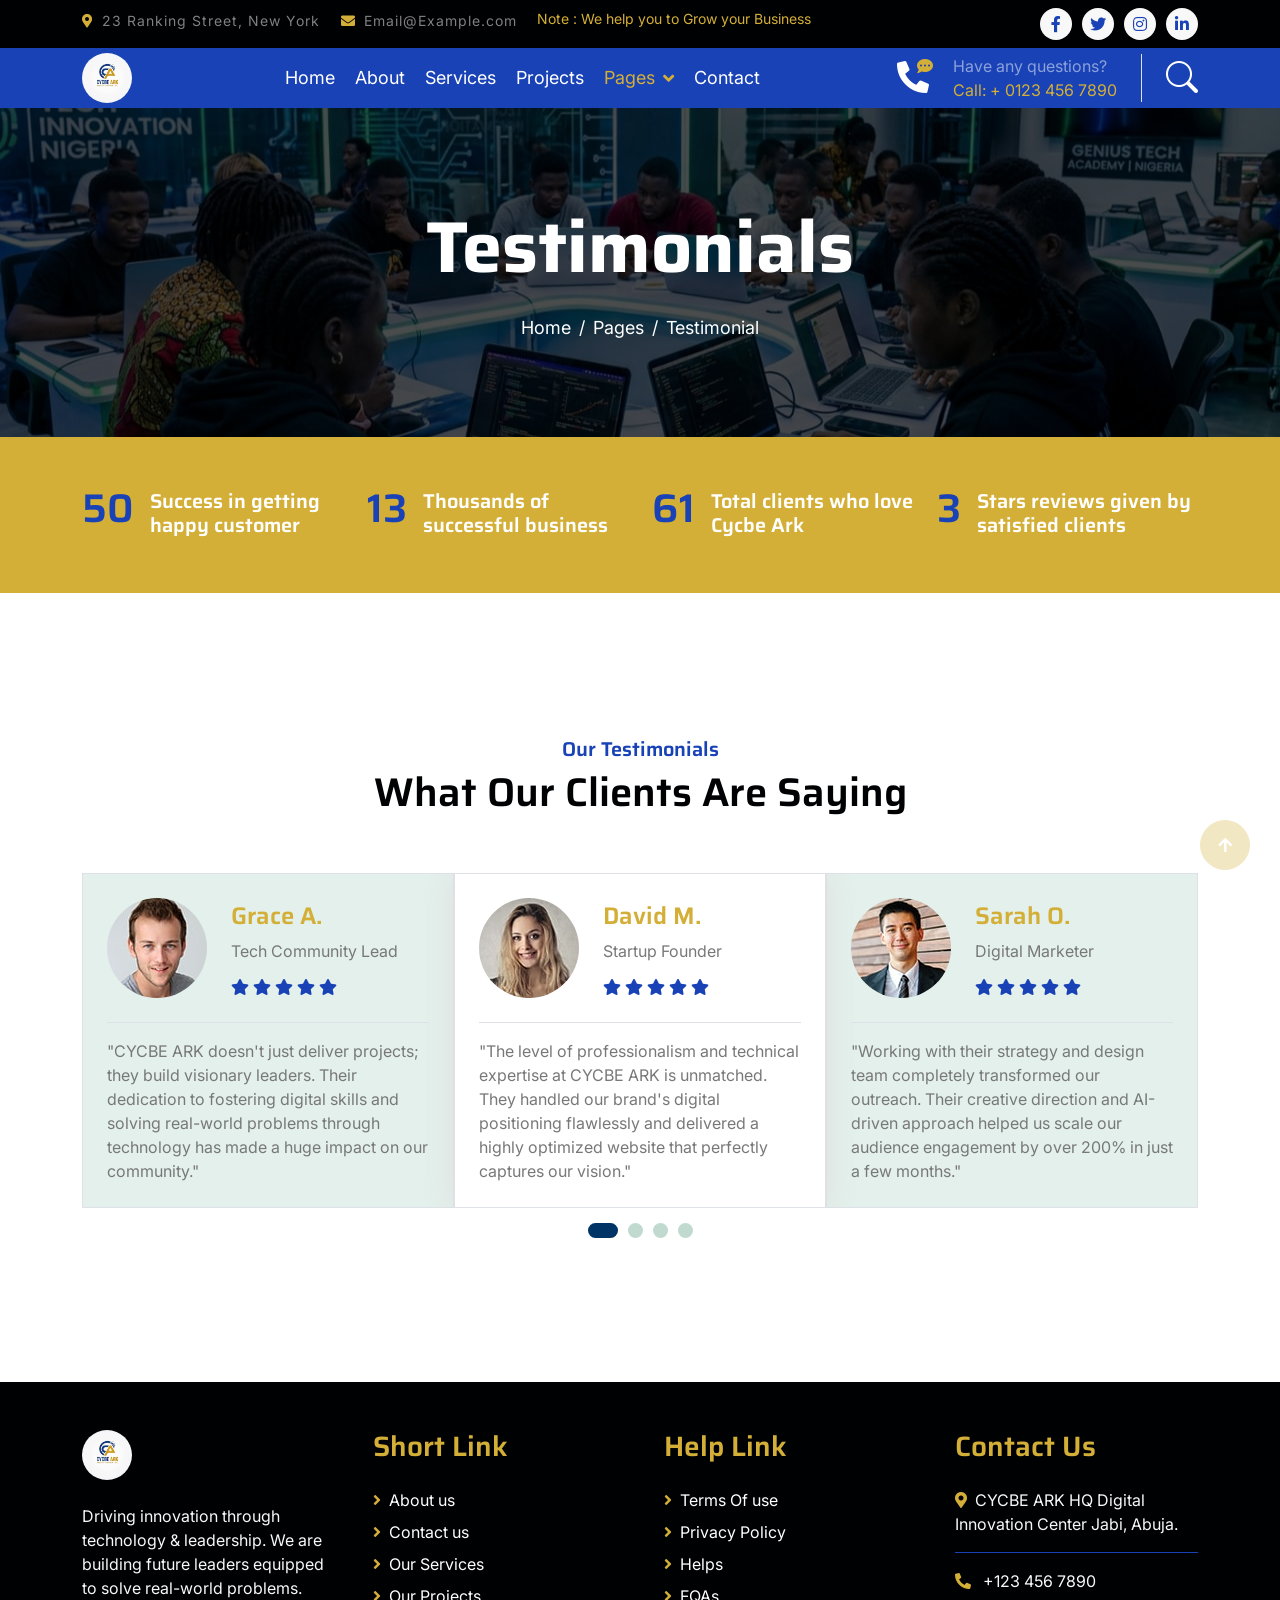
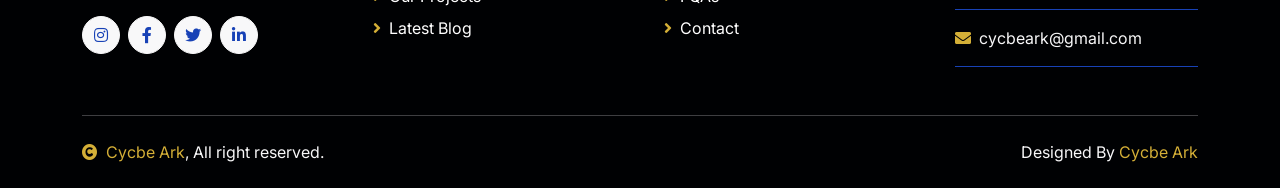
<file: Cycbe ark digital innovation /testimonial.html>
<!DOCTYPE html>
<html lang="en">

<head>
    <meta charset="utf-8">
    <title>CYCBE ARK - Testimonials</title>
    <meta content="width=device-width, initial-scale=1.0" name="viewport">
    <meta content="" name="keywords">
    <meta content="" name="description">
    
    <link rel="preconnect" href="https://fonts.googleapis.com">
    <link rel="preconnect" href="https://fonts.gstatic.com" crossorigin>
    <link href="https://fonts.googleapis.com/css2?family=Inter:wght@400;500;600&family=Saira:wght@500;600;700&display=swap" rel="stylesheet">
    
    <link href="https://cdnjs.cloudflare.com/ajax/libs/font-awesome/5.10.0/css/all.min.css" rel="stylesheet">
    <link href="https://cdn.jsdelivr.net/npm/bootstrap-icons@1.4.1/font/bootstrap-icons.css" rel="stylesheet">
    
    <link href="lib/animate/animate.min.css" rel="stylesheet">
    <link href="lib/owlcarousel/assets/owl.carousel.min.css" rel="stylesheet">
    
    <link href="css/bootstrap.min.css" rel="stylesheet">
    
    <link href="css/style.css" rel="stylesheet">
</head>

<body>
    <div id="spinner" class="show position-fixed translate-middle w-100 vh-100 top-50 start-50 d-flex align-items-center justify-content-center">
        <div class="spinner-grow text-primary" role="status"></div>
    </div>
    <div class="container-fluid bg-dark py-2 d-none d-md-flex">
        <div class="container">
            <div class="d-flex justify-content-between topbar">
                <div class="top-info">
                    <small class="me-3 text-white-50"><a href="#"><i class="fas fa-map-marker-alt me-2 text-secondary"></i></a>23 Ranking Street, New York</small>
                    <small class="me-3 text-white-50"><a href="#"><i class="fas fa-envelope me-2 text-secondary"></i></a>Email@Example.com</small>
                </div>
                <div id="note" class="text-secondary d-none d-xl-flex"><small>Note : We help you to Grow your Business</small></div>
                <div class="top-link">
                    <a href="" class="bg-light nav-fill btn btn-sm-square rounded-circle"><i class="fab fa-facebook-f text-primary"></i></a>
                    <a href="" class="bg-light nav-fill btn btn-sm-square rounded-circle"><i class="fab fa-twitter text-primary"></i></a>
                    <a href="" class="bg-light nav-fill btn btn-sm-square rounded-circle"><i class="fab fa-instagram text-primary"></i></a>
                    <a href="" class="bg-light nav-fill btn btn-sm-square rounded-circle me-0"><i class="fab fa-linkedin-in text-primary"></i></a>
                </div>
            </div>
        </div>
    </div>
    <div class="container-fluid bg-primary">
        <div class="container">
            <nav class="navbar navbar-dark navbar-expand-lg py-0">
                <a href="index.html" class="navbar-brand">
                    <img src="img/IMG-20260427-WA0039.jpg" alt="Cycbe Ark Logo" class="rounded-circle" style="width: 50px; height: 50px; object-fit: cover;">
                </a>
                <button type="button" class="navbar-toggler me-0" data-bs-toggle="collapse" data-bs-target="#navbarCollapse">
                    <span class="navbar-toggler-icon"></span>
                </button>
                <div class="collapse navbar-collapse bg-transparent" id="navbarCollapse">
                    <div class="navbar-nav ms-auto mx-xl-auto p-0">
                        <a href="index.html" class="nav-item nav-link">Home</a>
                        <a href="about.html" class="nav-item nav-link">About</a>
                        <a href="service.html" class="nav-item nav-link">Services</a>
                        <a href="project.html" class="nav-item nav-link">Projects</a>
                        <div class="nav-item dropdown">
                            <a href="#" class="nav-link dropdown-toggle active" data-bs-toggle="dropdown">Pages</a>
                            <div class="dropdown-menu rounded">
                                <a href="blog.html" class="dropdown-item">Our Blog</a>
                                <a href="team.html" class="dropdown-item">Our Team</a>
                                <a href="testimonial.html" class="dropdown-item active">Testimonial</a>
                                <a href="404.html" class="dropdown-item">404 Page</a>
                            </div>
                        </div>
                        <a href="contact.html" class="nav-item nav-link">Contact</a>
                    </div>
                </div>
                <div class="d-none d-xl-flex flex-shirink-0">
                    <div id="phone-tada" class="d-flex align-items-center justify-content-center me-4">
                        <a href="" class="position-relative animated tada infinite">
                            <i class="fa fa-phone-alt text-white fa-2x"></i>
                            <div class="position-absolute" style="top: -7px; left: 20px;">
                                <span><i class="fa fa-comment-dots text-secondary"></i></span>
                            </div>
                        </a>
                    </div>
                    <div class="d-flex flex-column pe-4 border-end">
                        <span class="text-white-50">Have any questions?</span>
                        <span class="text-secondary">Call: + 0123 456 7890</span>
                    </div>
                    <div class="d-flex align-items-center justify-content-center ms-4 ">
                        <a href="#"><i class="bi bi-search text-white fa-2x"></i> </a>
                    </div>
                </div>
            </nav>
        </div>
    </div>
    <div class="container-fluid page-header py-5" style="background: linear-gradient(rgba(0, 0, 0, .7), rgba(0, 0, 0, .7)), url(img/carousel-4.jpg) center center no-repeat; background-size: cover;">
        <div class="container text-center py-5">
            <h1 class="display-2 text-white mb-4 animated slideInDown">Testimonials</h1>
            <nav aria-label="breadcrumb animated slideInDown">
                <ol class="breadcrumb justify-content-center mb-0">
                    <li class="breadcrumb-item"><a href="#">Home</a></li>
                    <li class="breadcrumb-item"><a href="#">Pages</a></li>
                    <li class="breadcrumb-item" aria-current="page">Testimonial</li>
                </ol>
            </nav>
        </div>
    </div>
    <div class="container-fluid bg-secondary py-5">
        <div class="container">
            <div class="row">
                <div class="col-lg-3 wow fadeIn" data-wow-delay=".1s">
                    <div class="d-flex counter">
                        <h1 class="me-3 text-primary counter-value">99</h1>
                        <h5 class="text-white mt-1">Success in getting happy customer</h5>
                    </div>
                </div>
                <div class="col-lg-3 wow fadeIn" data-wow-delay=".3s">
                    <div class="d-flex counter">
                        <h1 class="me-3 text-primary counter-value">25</h1>
                        <h5 class="text-white mt-1">Thousands of successful business</h5>
                    </div>
                </div>
                <div class="col-lg-3 wow fadeIn" data-wow-delay=".5s">
                    <div class="d-flex counter">
                        <h1 class="me-3 text-primary counter-value">120</h1>
                        <h5 class="text-white mt-1">Total clients who love Cycbe Ark</h5>
                    </div>
                </div>
                <div class="col-lg-3 wow fadeIn" data-wow-delay=".7s">
                    <div class="d-flex counter">
                        <h1 class="me-3 text-primary counter-value">5</h1>
                        <h5 class="text-white mt-1">Stars reviews given by satisfied clients</h5>
                    </div>
                </div>
            </div>
        </div>
    </div>
    <div class="container-fluid testimonial py-5 my-5">
        <div class="container py-5">
            <div class="text-center mx-auto pb-5 wow fadeIn" data-wow-delay=".3s" style="max-width: 600px;">
                <h5 class="text-primary">Our Testimonials</h5>
                <h1>What Our Clients Are Saying</h1>
            </div>
            <div class="owl-carousel testimonial-carousel wow fadeIn" data-wow-delay=".5s">
                <div class="testimonial-item border p-4">
                    <div class="d-flex align-items-center">
                        <div class="">
                            <img src="img/testimonial-1.jpg" alt="" style="aspect-ratio: 1/1; object-fit: cover; border-radius: 50%;">
                        </div>
                        <div class="ms-4">
                            <h4 class="text-secondary">David M.</h4>
                            <p class="m-0 pb-3">Startup Founder</p>
                            <div class="d-flex pe-5">
                                <i class="fas fa-star me-1 text-primary"></i>
                                <i class="fas fa-star me-1 text-primary"></i>
                                <i class="fas fa-star me-1 text-primary"></i>
                                <i class="fas fa-star me-1 text-primary"></i>
                                <i class="fas fa-star me-1 text-primary"></i>
                            </div>
                        </div>
                    </div>
                    <div class="border-top mt-4 pt-3">
                        <p class="mb-0">"The level of professionalism and technical expertise at CYCBE ARK is unmatched. They handled our brand's digital positioning flawlessly and delivered a highly optimized website that perfectly captures our vision."</p>
                    </div>
                </div>
                <div class="testimonial-item border p-4">
                    <div class=" d-flex align-items-center">
                        <div class="">
                            <img src="img/testimonial-2.jpg" alt="" style="aspect-ratio: 1/1; object-fit: cover; border-radius: 50%;">
                        </div>
                        <div class="ms-4">
                            <h4 class="text-secondary">Sarah O.</h4>
                            <p class="m-0 pb-3">Digital Marketer</p>
                            <div class="d-flex pe-5">
                                <i class="fas fa-star me-1 text-primary"></i>
                                <i class="fas fa-star me-1 text-primary"></i>
                                <i class="fas fa-star me-1 text-primary"></i>
                                <i class="fas fa-star me-1 text-primary"></i>
                                <i class="fas fa-star me-1 text-primary"></i>
                            </div>
                        </div>
                    </div>
                    <div class="border-top mt-4 pt-3">
                        <p class="mb-0">"Working with their strategy and design team completely transformed our outreach. Their creative direction and AI-driven approach helped us scale our audience engagement by over 200% in just a few months."</p>
                    </div>
                </div>
                <div class="testimonial-item border p-4">
                    <div class=" d-flex align-items-center">
                        <div class="">
                            <img src="img/testimonial-3.jpg" alt="" style="aspect-ratio: 1/1; object-fit: cover; border-radius: 50%;">
                        </div>
                        <div class="ms-4">
                            <h4 class="text-secondary">Emmanuel T.</h4>
                            <p class="m-0 pb-3">Crypto Investor</p>
                            <div class="d-flex pe-5">
                                <i class="fas fa-star me-1 text-primary"></i>
                                <i class="fas fa-star me-1 text-primary"></i>
                                <i class="fas fa-star me-1 text-primary"></i>
                                <i class="fas fa-star me-1 text-primary"></i>
                                <i class="fas fa-star me-1 text-primary"></i>
                            </div>
                        </div>
                    </div>
                    <div class="border-top mt-4 pt-3">
                        <p class="mb-0">"I highly recommend their Digital Assets consulting. The insights I received regarding blockchain opportunities and financial growth strategies were clear, actionable, and incredibly profitable."</p>
                    </div>
                </div>
                <div class="testimonial-item border p-4">
                    <div class=" d-flex align-items-center">
                        <div class="">
                            <img src="img/testimonial-4.jpg" alt="" style="aspect-ratio: 1/1; object-fit: cover; border-radius: 50%;">
                        </div>
                        <div class="ms-4">
                            <h4 class="text-secondary">Grace A.</h4>
                            <p class="m-0 pb-3">Tech Community Lead</p>
                            <div class="d-flex pe-5">
                                <i class="fas fa-star me-1 text-primary"></i>
                                <i class="fas fa-star me-1 text-primary"></i>
                                <i class="fas fa-star me-1 text-primary"></i>
                                <i class="fas fa-star me-1 text-primary"></i>
                                <i class="fas fa-star me-1 text-primary"></i>
                            </div>
                        </div>
                    </div>
                    <div class="border-top mt-4 pt-3">
                        <p class="mb-0">"CYCBE ARK doesn't just deliver projects; they build visionary leaders. Their dedication to fostering digital skills and solving real-world problems through technology has made a huge impact on our community."</p>
                    </div>
                </div>
            </div>
        </div>
    </div>
    <div class="container-fluid footer bg-dark wow fadeIn" data-wow-delay=".3s">
        <div class="container pt-5 pb-4">
            <div class="row g-5">
                <div class="col-lg-3 col-md-6">
                    <a href="index.html">
                        <img src="img/IMG-20260427-WA0039.jpg" alt="Cycbe Ark Logo" class="footer-logo rounded-circle" style="width: 50px; height: 50px; object-fit: cover;">
                    </a>
                    <p class="mt-4 text-light">Driving innovation through technology & leadership. We are building future leaders equipped to solve real-world problems.</p>
                    <div class="d-flex hightech-link">
                        <a href="https://instagram.com/cycbearkofficial" class="btn-light nav-fill btn btn-square rounded-circle me-2" target="_blank"><i class="fab fa-instagram text-primary"></i></a>
                        <a href="" class="btn-light nav-fill btn btn-square rounded-circle me-2"><i class="fab fa-facebook-f text-primary"></i></a>
                        <a href="" class="btn-light nav-fill btn btn-square rounded-circle me-2"><i class="fab fa-twitter text-primary"></i></a>
                        <a href="" class="btn-light nav-fill btn btn-square rounded-circle me-0"><i class="fab fa-linkedin-in text-primary"></i></a>
                    </div>
                </div>
                <div class="col-lg-3 col-md-6">
                    <a href="#" class="h3 text-secondary">Short Link</a>
                    <div class="mt-4 d-flex flex-column short-link">
                        <a href="" class="mb-2 text-white"><i class="fas fa-angle-right text-secondary me-2"></i>About us</a>
                        <a href="" class="mb-2 text-white"><i class="fas fa-angle-right text-secondary me-2"></i>Contact us</a>
                        <a href="" class="mb-2 text-white"><i class="fas fa-angle-right text-secondary me-2"></i>Our Services</a>
                        <a href="" class="mb-2 text-white"><i class="fas fa-angle-right text-secondary me-2"></i>Our Projects</a>
                        <a href="" class="mb-2 text-white"><i class="fas fa-angle-right text-secondary me-2"></i>Latest Blog</a>
                    </div>
                </div>
                <div class="col-lg-3 col-md-6">
                    <a href="#" class="h3 text-secondary">Help Link</a>
                    <div class="mt-4 d-flex flex-column help-link">
                        <a href="" class="mb-2 text-white"><i class="fas fa-angle-right text-secondary me-2"></i>Terms Of use</a>
                        <a href="" class="mb-2 text-white"><i class="fas fa-angle-right text-secondary me-2"></i>Privacy Policy</a>
                        <a href="" class="mb-2 text-white"><i class="fas fa-angle-right text-secondary me-2"></i>Helps</a>
                        <a href="" class="mb-2 text-white"><i class="fas fa-angle-right text-secondary me-2"></i>FQAs</a>
                        <a href="" class="mb-2 text-white"><i class="fas fa-angle-right text-secondary me-2"></i>Contact</a>
                    </div>
                </div>
                <div class="col-lg-3 col-md-6">
                    <a href="#" class="h3 text-secondary">Contact Us</a>
                    <div class="text-white mt-4 d-flex flex-column contact-link">
                        <a href="#" class="pb-3 text-light border-bottom border-primary"><i class="fas fa-map-marker-alt text-secondary me-2"></i>CYCBE ARK HQ
Digital Innovation Center
Jabi, Abuja.</a>
                        <a href="#" class="py-3 text-light border-bottom border-primary"><i class="fas fa-phone-alt text-secondary me-2"></i> +123 456 7890</a>
                        <a href="#" class="py-3 text-light border-bottom border-primary"><i class="fas fa-envelope text-secondary me-2"></i>cycbeark@gmail.com</a>
                    </div>
                </div>
            </div>
            <hr class="text-light mt-5 mb-4">
            <div class="row">
                <div class="col-md-6 text-center text-md-start">
                    <span class="text-light"><a href="#" class="text-secondary"><i class="fas fa-copyright text-secondary me-2"></i>Cycbe Ark</a>, All right reserved.</span>
                </div>
                <div class="col-md-6 text-center text-md-end">
                    <span class="text-light">Designed By <a href="https://htmlcodex.com" class="text-secondary">Cycbe Ark</a></span>
                </div>
            </div>
        </div>
    </div>
    <a href="#" class="btn btn-secondary btn-square rounded-circle back-to-top"><i class="fa fa-arrow-up text-white"></i></a>
    
    
    <script src="https://ajax.googleapis.com/ajax/libs/jquery/3.6.4/jquery.min.js"></script>
    <script src="https://cdn.jsdelivr.net/npm/bootstrap@5.0.0/dist/js/bootstrap.bundle.min.js"></script>
    <script src="lib/wow/wow.min.js"></script>
    <script src="lib/easing/easing.min.js"></script>
    <script src="lib/waypoints/waypoints.min.js"></script>
    <script src="lib/owlcarousel/owl.carousel.min.js"></script>
    
    <script src="js/main.js"></script>
</body>

</html>
</file>
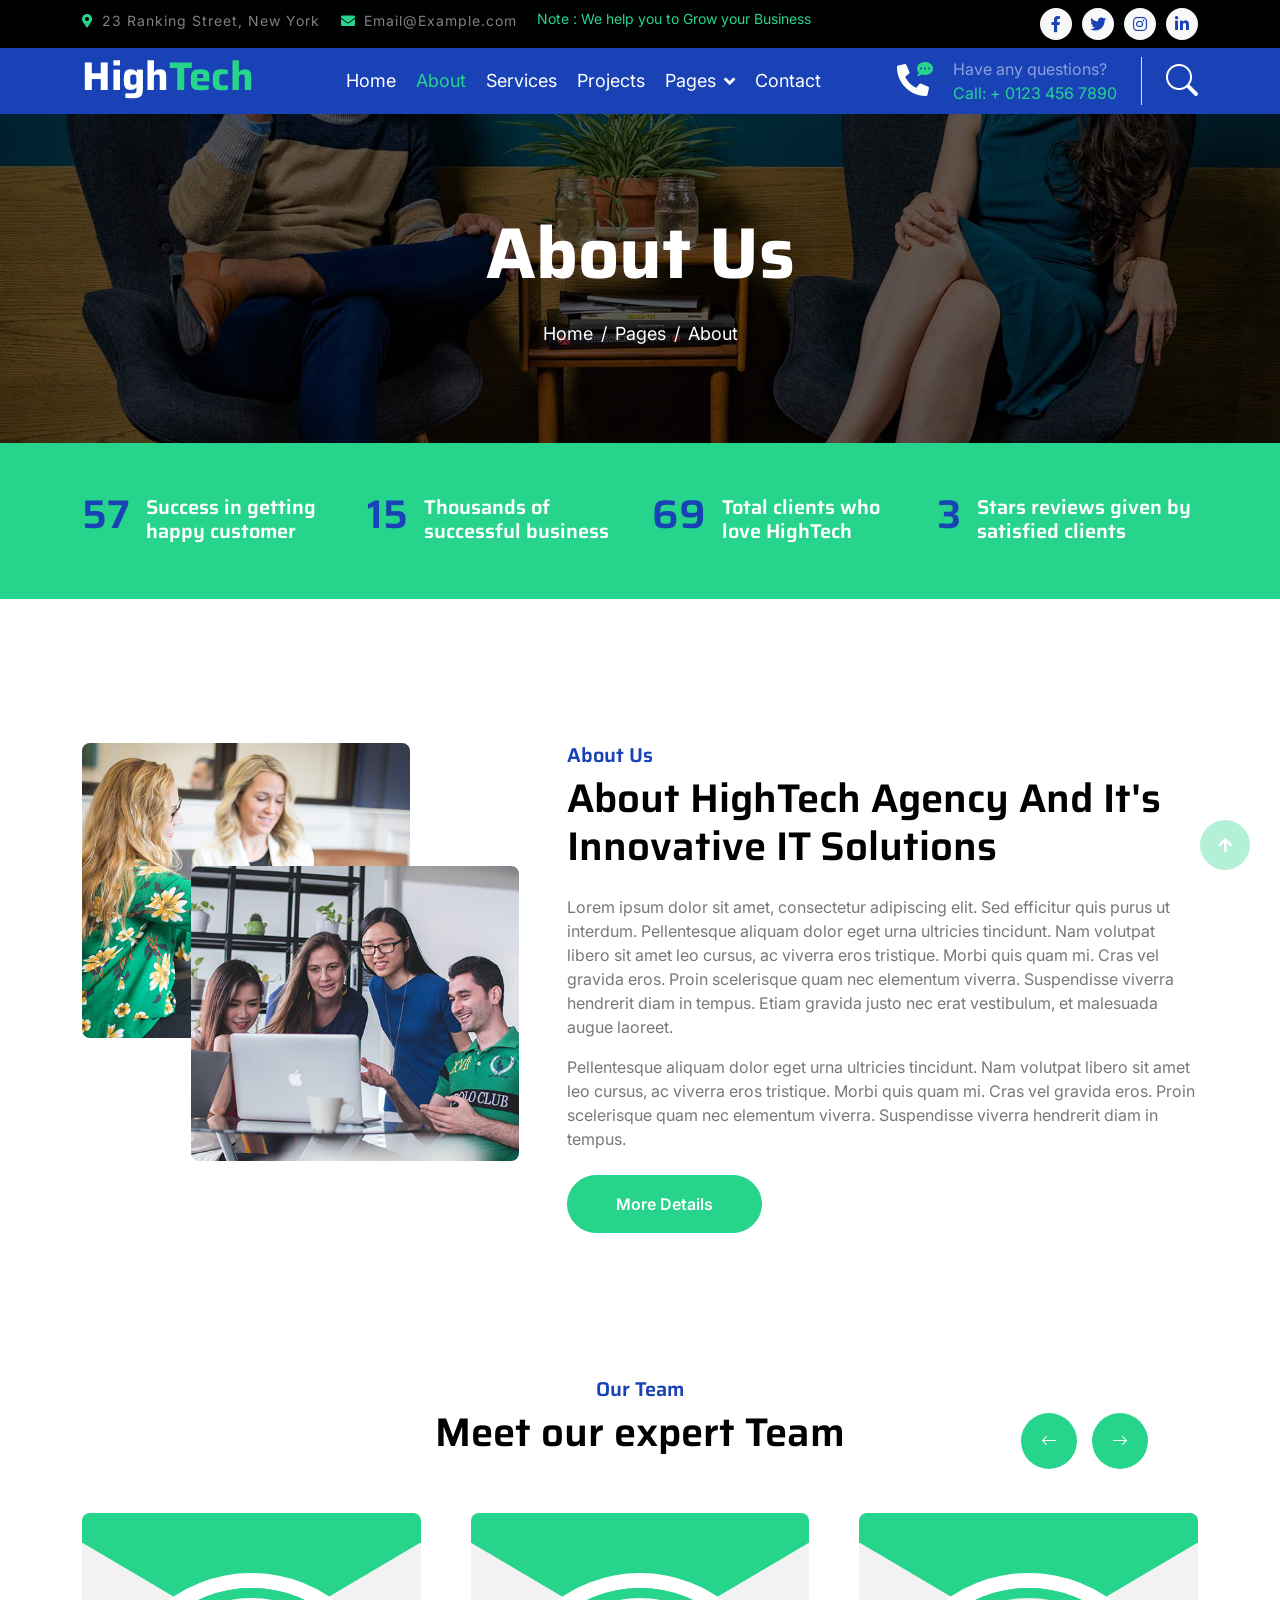
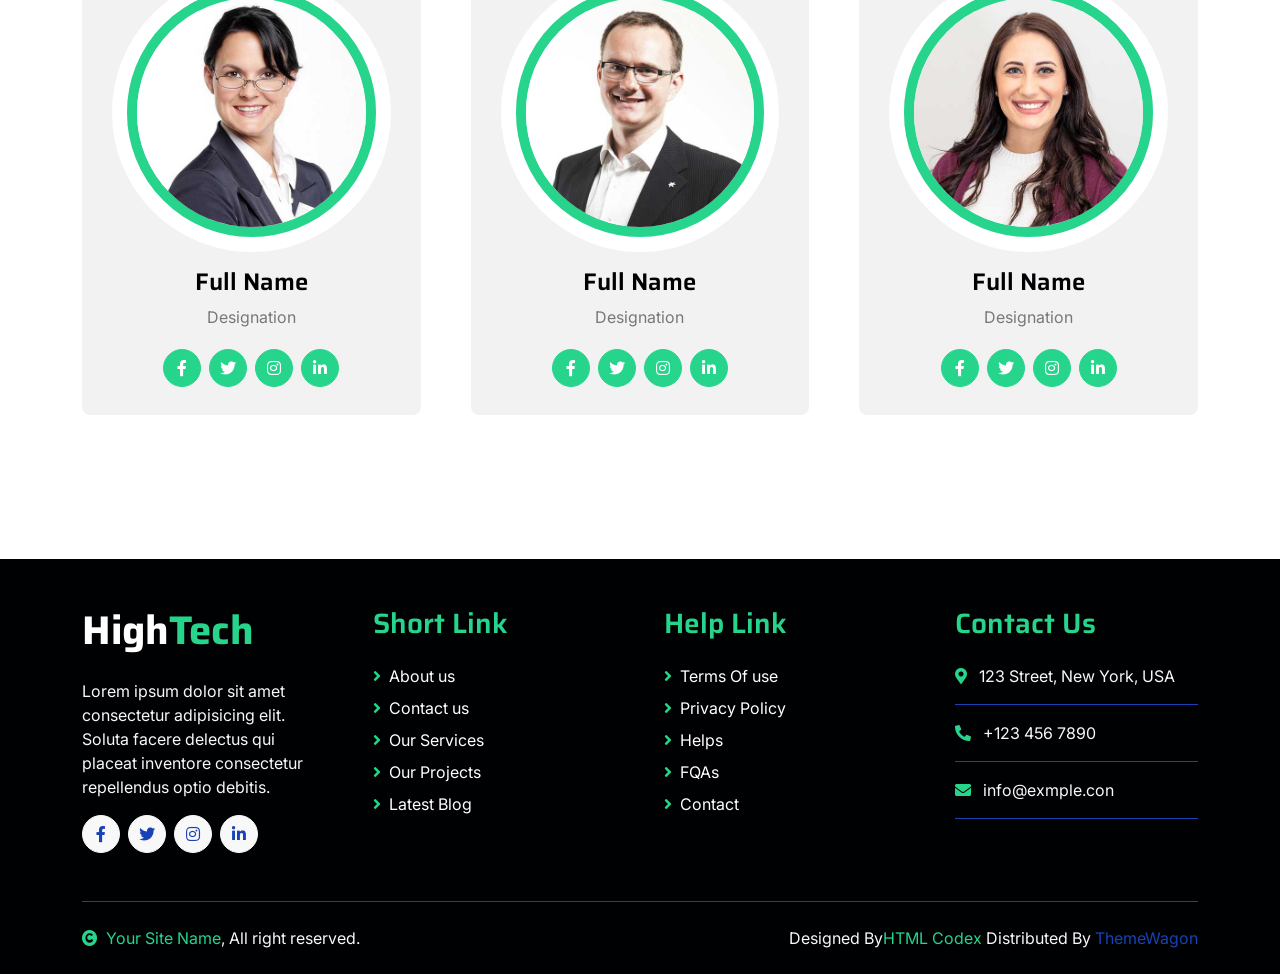
<file: HighTechIT-1.0.0/about.html>
<!DOCTYPE html>
<html lang="en">

    <head>
        <meta charset="utf-8">
        <title>HighTech - IT Solutions Website Template</title>
        <meta content="width=device-width, initial-scale=1.0" name="viewport">
        <meta content="" name="keywords">
        <meta content="" name="description">

        <!-- Google Web Fonts -->
        <link rel="preconnect" href="https://fonts.googleapis.com">
        <link rel="preconnect" href="https://fonts.gstatic.com" crossorigin>
        <link href="https://fonts.googleapis.com/css2?family=Inter:wght@400;500;600&family=Saira:wght@500;600;700&display=swap" rel="stylesheet"> 

        <!-- Icon Font Stylesheet -->
        <link href="https://cdnjs.cloudflare.com/ajax/libs/font-awesome/5.10.0/css/all.min.css" rel="stylesheet">
        <link href="https://cdn.jsdelivr.net/npm/bootstrap-icons@1.4.1/font/bootstrap-icons.css" rel="stylesheet">

        <!-- Libraries Stylesheet -->
        <link href="lib/animate/animate.min.css" rel="stylesheet">
        <link href="lib/owlcarousel/assets/owl.carousel.min.css" rel="stylesheet">

        <!-- Customized Bootstrap Stylesheet -->
        <link href="css/bootstrap.min.css" rel="stylesheet">

        <!-- Template Stylesheet -->
        <link href="css/style.css" rel="stylesheet">
    </head>

    <body>
        <!-- Spinner Start -->
        <div id="spinner" class="show position-fixed translate-middle w-100 vh-100 top-50 start-50 d-flex align-items-center justify-content-center">
            <div class="spinner-grow text-primary" role="status"></div>
        </div>
        <!-- Spinner End -->

        <!-- Topbar Start -->
        <div class="container-fluid bg-dark py-2 d-none d-md-flex">
            <div class="container">
                <div class="d-flex justify-content-between topbar">
                    <div class="top-info">
                        <small class="me-3 text-white-50"><a href="#"><i class="fas fa-map-marker-alt me-2 text-secondary"></i></a>23 Ranking Street, New York</small>
                        <small class="me-3 text-white-50"><a href="#"><i class="fas fa-envelope me-2 text-secondary"></i></a>Email@Example.com</small>
                    </div>
                    <div id="note" class="text-secondary d-none d-xl-flex"><small>Note : We help you to Grow your Business</small></div>
                    <div class="top-link">
                        <a href="" class="bg-light nav-fill btn btn-sm-square rounded-circle"><i class="fab fa-facebook-f text-primary"></i></a>
                        <a href="" class="bg-light nav-fill btn btn-sm-square rounded-circle"><i class="fab fa-twitter text-primary"></i></a>
                        <a href="" class="bg-light nav-fill btn btn-sm-square rounded-circle"><i class="fab fa-instagram text-primary"></i></a>
                        <a href="" class="bg-light nav-fill btn btn-sm-square rounded-circle me-0"><i class="fab fa-linkedin-in text-primary"></i></a>
                    </div>
                </div>
            </div>
        </div>
        <!-- Topbar End -->

        <!-- Navbar Start -->
        <div class="container-fluid bg-primary">
            <div class="container">
                <nav class="navbar navbar-dark navbar-expand-lg py-0">
                    <a href="index.html" class="navbar-brand">
                        <h1 class="text-white fw-bold d-block">High<span class="text-secondary">Tech</span> </h1>
                    </a>
                    <button type="button" class="navbar-toggler me-0" data-bs-toggle="collapse" data-bs-target="#navbarCollapse">
                        <span class="navbar-toggler-icon"></span>
                    </button>
                    <div class="collapse navbar-collapse bg-transparent" id="navbarCollapse">
                        <div class="navbar-nav ms-auto mx-xl-auto p-0">
                            <a href="index.html" class="nav-item nav-link">Home</a>
                            <a href="about.html" class="nav-item nav-link active">About</a>
                            <a href="service.html" class="nav-item nav-link">Services</a>
                            <a href="project.html" class="nav-item nav-link">Projects</a>
                            <div class="nav-item dropdown">
                                <a href="#" class="nav-link dropdown-toggle" data-bs-toggle="dropdown">Pages</a>
                                <div class="dropdown-menu rounded">
                                    <a href="blog.html" class="dropdown-item">Our Blog</a>
                                    <a href="team.html" class="dropdown-item">Our Team</a>
                                    <a href="testimonial.html" class="dropdown-item">Testimonial</a>
                                    <a href="404.html" class="dropdown-item">404 Page</a>
                                </div>
                            </div>
                            <a href="contact.html" class="nav-item nav-link">Contact</a>
                        </div>
                    </div>
                    <div class="d-none d-xl-flex flex-shirink-0">
                        <div id="phone-tada" class="d-flex align-items-center justify-content-center me-4">
                            <a href="" class="position-relative animated tada infinite">
                                <i class="fa fa-phone-alt text-white fa-2x"></i>
                                <div class="position-absolute" style="top: -7px; left: 20px;">
                                    <span><i class="fa fa-comment-dots text-secondary"></i></span>
                                </div>
                            </a>
                        </div>
                        <div class="d-flex flex-column pe-4 border-end">
                            <span class="text-white-50">Have any questions?</span>
                            <span class="text-secondary">Call: + 0123 456 7890</span>
                        </div>
                        <div class="d-flex align-items-center justify-content-center ms-4 ">
                            <a href="#"><i class="bi bi-search text-white fa-2x"></i> </a>
                        </div>
                    </div>
                </nav>
            </div>
        </div>
        <!-- Navbar End -->

        
        <!-- Page Header Start -->
        <div class="container-fluid page-header py-5">
            <div class="container text-center py-5">
                <h1 class="display-2 text-white mb-4 animated slideInDown">About Us</h1>
                <nav aria-label="breadcrumb animated slideInDown">
                    <ol class="breadcrumb justify-content-center mb-0">
                        <li class="breadcrumb-item"><a href="#">Home</a></li>
                        <li class="breadcrumb-item"><a href="#">Pages</a></li>
                        <li class="breadcrumb-item" aria-current="page">About</li>
                    </ol>
                </nav>
            </div>
        </div>
        <!-- Page Header End -->


        <!-- Fact Start -->
        <div class="container-fluid bg-secondary py-5">
            <div class="container">
                <div class="row">
                    <div class="col-lg-3 wow fadeIn" data-wow-delay=".1s">
                        <div class="d-flex counter">
                            <h1 class="me-3 text-primary counter-value">99</h1>
                            <h5 class="text-white mt-1">Success in getting happy customer</h5>
                        </div>
                    </div>
                    <div class="col-lg-3 wow fadeIn" data-wow-delay=".3s">
                        <div class="d-flex counter">
                            <h1 class="me-3 text-primary counter-value">25</h1>
                            <h5 class="text-white mt-1">Thousands of successful business</h5>
                        </div>
                    </div>
                    <div class="col-lg-3 wow fadeIn" data-wow-delay=".5s">
                        <div class="d-flex counter">
                            <h1 class="me-3 text-primary counter-value">120</h1>
                            <h5 class="text-white mt-1">Total clients who love HighTech</h5>
                        </div>
                    </div>
                    <div class="col-lg-3 wow fadeIn" data-wow-delay=".7s">
                        <div class="d-flex counter">
                            <h1 class="me-3 text-primary counter-value">5</h1>
                            <h5 class="text-white mt-1">Stars reviews given by satisfied clients</h5>
                        </div>
                    </div>
                </div>
            </div>
        </div>
        <!-- Fact End -->


        <!-- About Start -->
        <div class="container-fluid py-5 my-5">
            <div class="container py-5">
                <div class="row g-5">
                    <div class="col-lg-5 col-md-6 col-sm-12 wow fadeIn" data-wow-delay=".3s">
                        <div class="h-100 position-relative">
                            <img src="img/about-1.jpg" class="img-fluid w-75 rounded" alt="" style="margin-bottom: 25%;">
                            <div class="position-absolute w-75" style="top: 25%; left: 25%;">
                                <img src="img/about-2.jpg" class="img-fluid w-100 rounded" alt="">
                            </div>
                        </div>
                    </div>
                    <div class="col-lg-7 col-md-6 col-sm-12 wow fadeIn" data-wow-delay=".5s">
                        <h5 class="text-primary">About Us</h5>
                        <h1 class="mb-4">About HighTech Agency And It's Innovative IT Solutions</h1>
                        <p>Lorem ipsum dolor sit amet, consectetur adipiscing elit. Sed efficitur quis purus ut interdum. Pellentesque aliquam dolor eget urna ultricies tincidunt. Nam volutpat libero sit amet leo cursus, ac viverra eros tristique. Morbi quis quam mi. Cras vel gravida eros. Proin scelerisque quam nec elementum viverra. Suspendisse viverra hendrerit diam in tempus. Etiam gravida justo nec erat vestibulum, et malesuada augue laoreet.</p>
                        <p class="mb-4">Pellentesque aliquam dolor eget urna ultricies tincidunt. Nam volutpat libero sit amet leo cursus, ac viverra eros tristique. Morbi quis quam mi. Cras vel gravida eros. Proin scelerisque quam nec elementum viverra. Suspendisse viverra hendrerit diam in tempus.</p>
                        <a href="" class="btn btn-secondary rounded-pill px-5 py-3 text-white">More Details</a>
                    </div>
                </div>
            </div>
        </div>
        <!-- About End -->


        <!-- Team Start -->
        <div class="container-fluid pb-5 mb-5 team">
            <div class="container pb-5">
                <div class="text-center mx-auto pb-5 wow fadeIn" data-wow-delay=".3s" style="max-width: 600px;">
                    <h5 class="text-primary">Our Team</h5>
                    <h1>Meet our expert Team</h1>
                </div>
                <div class="owl-carousel team-carousel wow fadeIn" data-wow-delay=".5s">
                    <div class="rounded team-item">
                        <div class="team-content">
                            <div class="team-img-icon">
                                <div class="team-img rounded-circle">
                                    <img src="img/team-1.jpg" class="img-fluid w-100 rounded-circle" alt="">
                                </div>
                                <div class="team-name text-center py-3">
                                    <h4 class="">Full Name</h4>
                                    <p class="m-0">Designation</p>
                                </div>
                                <div class="team-icon d-flex justify-content-center pb-4">
                                    <a class="btn btn-square btn-secondary text-white rounded-circle m-1" href=""><i class="fab fa-facebook-f"></i></a>
                                    <a class="btn btn-square btn-secondary text-white rounded-circle m-1" href=""><i class="fab fa-twitter"></i></a>
                                    <a class="btn btn-square btn-secondary text-white rounded-circle m-1" href=""><i class="fab fa-instagram"></i></a>
                                    <a class="btn btn-square btn-secondary text-white rounded-circle m-1" href=""><i class="fab fa-linkedin-in"></i></a>
                                </div>
                            </div>
                        </div>
                    </div>
                    <div class="rounded team-item">
                        <div class="team-content">
                            <div class="team-img-icon">
                                <div class="team-img rounded-circle">
                                    <img src="img/team-2.jpg" class="img-fluid w-100 rounded-circle" alt="">
                                </div>
                                <div class="team-name text-center py-3">
                                    <h4 class="">Full Name</h4>
                                    <p class="m-0">Designation</p>
                                </div>
                                <div class="team-icon d-flex justify-content-center pb-4">
                                    <a class="btn btn-square btn-secondary text-white rounded-circle m-1" href=""><i class="fab fa-facebook-f"></i></a>
                                    <a class="btn btn-square btn-secondary text-white rounded-circle m-1" href=""><i class="fab fa-twitter"></i></a>
                                    <a class="btn btn-square btn-secondary text-white rounded-circle m-1" href=""><i class="fab fa-instagram"></i></a>
                                    <a class="btn btn-square btn-secondary text-white rounded-circle m-1" href=""><i class="fab fa-linkedin-in"></i></a>
                                </div>
                            </div>
                        </div>
                    </div>
                    <div class="rounded team-item">
                        <div class="team-content">
                            <div class="team-img-icon">
                                <div class="team-img rounded-circle">
                                    <img src="img/team-3.jpg" class="img-fluid w-100 rounded-circle" alt="">
                                </div>
                                <div class="team-name text-center py-3">
                                    <h4 class="">Full Name</h4>
                                    <p class="m-0">Designation</p>
                                </div>
                                <div class="team-icon d-flex justify-content-center pb-4">
                                    <a class="btn btn-square btn-secondary text-white rounded-circle m-1" href=""><i class="fab fa-facebook-f"></i></a>
                                    <a class="btn btn-square btn-secondary text-white rounded-circle m-1" href=""><i class="fab fa-twitter"></i></a>
                                    <a class="btn btn-square btn-secondary text-white rounded-circle m-1" href=""><i class="fab fa-instagram"></i></a>
                                    <a class="btn btn-square btn-secondary text-white rounded-circle m-1" href=""><i class="fab fa-linkedin-in"></i></a>
                                </div>
                            </div>
                        </div>
                    </div>
                    <div class="rounded team-item">
                        <div class="team-content">
                            <div class="team-img-icon">
                                <div class="team-img rounded-circle">
                                    <img src="img/team-4.jpg" class="img-fluid w-100 rounded-circle" alt="">
                                </div>
                                <div class="team-name text-center py-3">
                                    <h4 class="">Full Name</h4>
                                    <p class="m-0">Designation</p>
                                </div>
                                <div class="team-icon d-flex justify-content-center pb-4">
                                    <a class="btn btn-square btn-secondary text-white rounded-circle m-1" href=""><i class="fab fa-facebook-f"></i></a>
                                    <a class="btn btn-square btn-secondary text-white rounded-circle m-1" href=""><i class="fab fa-twitter"></i></a>
                                    <a class="btn btn-square btn-secondary text-white rounded-circle m-1" href=""><i class="fab fa-instagram"></i></a>
                                    <a class="btn btn-square btn-secondary text-white rounded-circle m-1" href=""><i class="fab fa-linkedin-in"></i></a>
                                </div>
                            </div>
                        </div>
                    </div>
                </div>
            </div>
        </div>
        <!-- Team End -->


        <!-- Footer Start -->
         <div class="container-fluid footer bg-dark wow fadeIn" data-wow-delay=".3s">
            <div class="container pt-5 pb-4">
                <div class="row g-5">
                    <div class="col-lg-3 col-md-6">
                        <a href="index.html">
                            <h1 class="text-white fw-bold d-block">High<span class="text-secondary">Tech</span> </h1>
                        </a>
                        <p class="mt-4 text-light">Lorem ipsum dolor sit amet consectetur adipisicing elit. Soluta facere delectus qui placeat inventore consectetur repellendus optio debitis.</p>
                        <div class="d-flex hightech-link">
                            <a href="" class="btn-light nav-fill btn btn-square rounded-circle me-2"><i class="fab fa-facebook-f text-primary"></i></a>
                            <a href="" class="btn-light nav-fill btn btn-square rounded-circle me-2"><i class="fab fa-twitter text-primary"></i></a>
                            <a href="" class="btn-light nav-fill btn btn-square rounded-circle me-2"><i class="fab fa-instagram text-primary"></i></a>
                            <a href="" class="btn-light nav-fill btn btn-square rounded-circle me-0"><i class="fab fa-linkedin-in text-primary"></i></a>
                        </div>
                    </div>
                    <div class="col-lg-3 col-md-6">
                        <a href="#" class="h3 text-secondary">Short Link</a>
                        <div class="mt-4 d-flex flex-column short-link">
                            <a href="" class="mb-2 text-white"><i class="fas fa-angle-right text-secondary me-2"></i>About us</a>
                            <a href="" class="mb-2 text-white"><i class="fas fa-angle-right text-secondary me-2"></i>Contact us</a>
                            <a href="" class="mb-2 text-white"><i class="fas fa-angle-right text-secondary me-2"></i>Our Services</a>
                            <a href="" class="mb-2 text-white"><i class="fas fa-angle-right text-secondary me-2"></i>Our Projects</a>
                            <a href="" class="mb-2 text-white"><i class="fas fa-angle-right text-secondary me-2"></i>Latest Blog</a>
                        </div>
                    </div>
                    <div class="col-lg-3 col-md-6">
                        <a href="#" class="h3 text-secondary">Help Link</a>
                        <div class="mt-4 d-flex flex-column help-link">
                            <a href="" class="mb-2 text-white"><i class="fas fa-angle-right text-secondary me-2"></i>Terms Of use</a>
                            <a href="" class="mb-2 text-white"><i class="fas fa-angle-right text-secondary me-2"></i>Privacy Policy</a>
                            <a href="" class="mb-2 text-white"><i class="fas fa-angle-right text-secondary me-2"></i>Helps</a>
                            <a href="" class="mb-2 text-white"><i class="fas fa-angle-right text-secondary me-2"></i>FQAs</a>
                            <a href="" class="mb-2 text-white"><i class="fas fa-angle-right text-secondary me-2"></i>Contact</a>
                        </div>
                    </div>
                    <div class="col-lg-3 col-md-6">
                        <a href="#" class="h3 text-secondary">Contact Us</a>
                        <div class="text-white mt-4 d-flex flex-column contact-link">
                            <a href="#" class="pb-3 text-light border-bottom border-primary"><i class="fas fa-map-marker-alt text-secondary me-2"></i> 123 Street, New York, USA</a>
                            <a href="#" class="py-3 text-light border-bottom border-primary"><i class="fas fa-phone-alt text-secondary me-2"></i> +123 456 7890</a>
                            <a href="#" class="py-3 text-light border-bottom border-primary"><i class="fas fa-envelope text-secondary me-2"></i> info@exmple.con</a>
                        </div>
                    </div>
                </div>
                <hr class="text-light mt-5 mb-4">
                <div class="row">
                    <div class="col-md-6 text-center text-md-start">
                        <span class="text-light"><a href="#" class="text-secondary"><i class="fas fa-copyright text-secondary me-2"></i>Your Site Name</a>, All right reserved.</span>
                    </div>
                    <div class="col-md-6 text-center text-md-end">
                        <!--/*** This template is free as long as you keep the footer author’s credit link/attribution link/backlink. If you'd like to use the template without the footer author’s credit link/attribution link/backlink, you can purchase the Credit Removal License from "https://htmlcodex.com/credit-removal". Thank you for your support. ***/-->
                        <span class="text-light">Designed By<a href="https://htmlcodex.com" class="text-secondary">HTML Codex</a> Distributed By <a href="https://themewagon.com">ThemeWagon</a></span>
                    </div>
                </div>
            </div>
        </div>
        <!-- Footer End -->


        <!-- Back to Top -->
        <a href="#" class="btn btn-secondary btn-square rounded-circle back-to-top"><i class="fa fa-arrow-up text-white"></i></a>

        
        <!-- JavaScript Libraries -->
        <script src="https://ajax.googleapis.com/ajax/libs/jquery/3.6.4/jquery.min.js"></script>
        <script src="https://cdn.jsdelivr.net/npm/bootstrap@5.0.0/dist/js/bootstrap.bundle.min.js"></script>
        <script src="lib/wow/wow.min.js"></script>
        <script src="lib/easing/easing.min.js"></script>
        <script src="lib/waypoints/waypoints.min.js"></script>
        <script src="lib/owlcarousel/owl.carousel.min.js"></script>

        <!-- Template Javascript -->
        <script src="js/main.js"></script>
    </body>

</html>
</file>
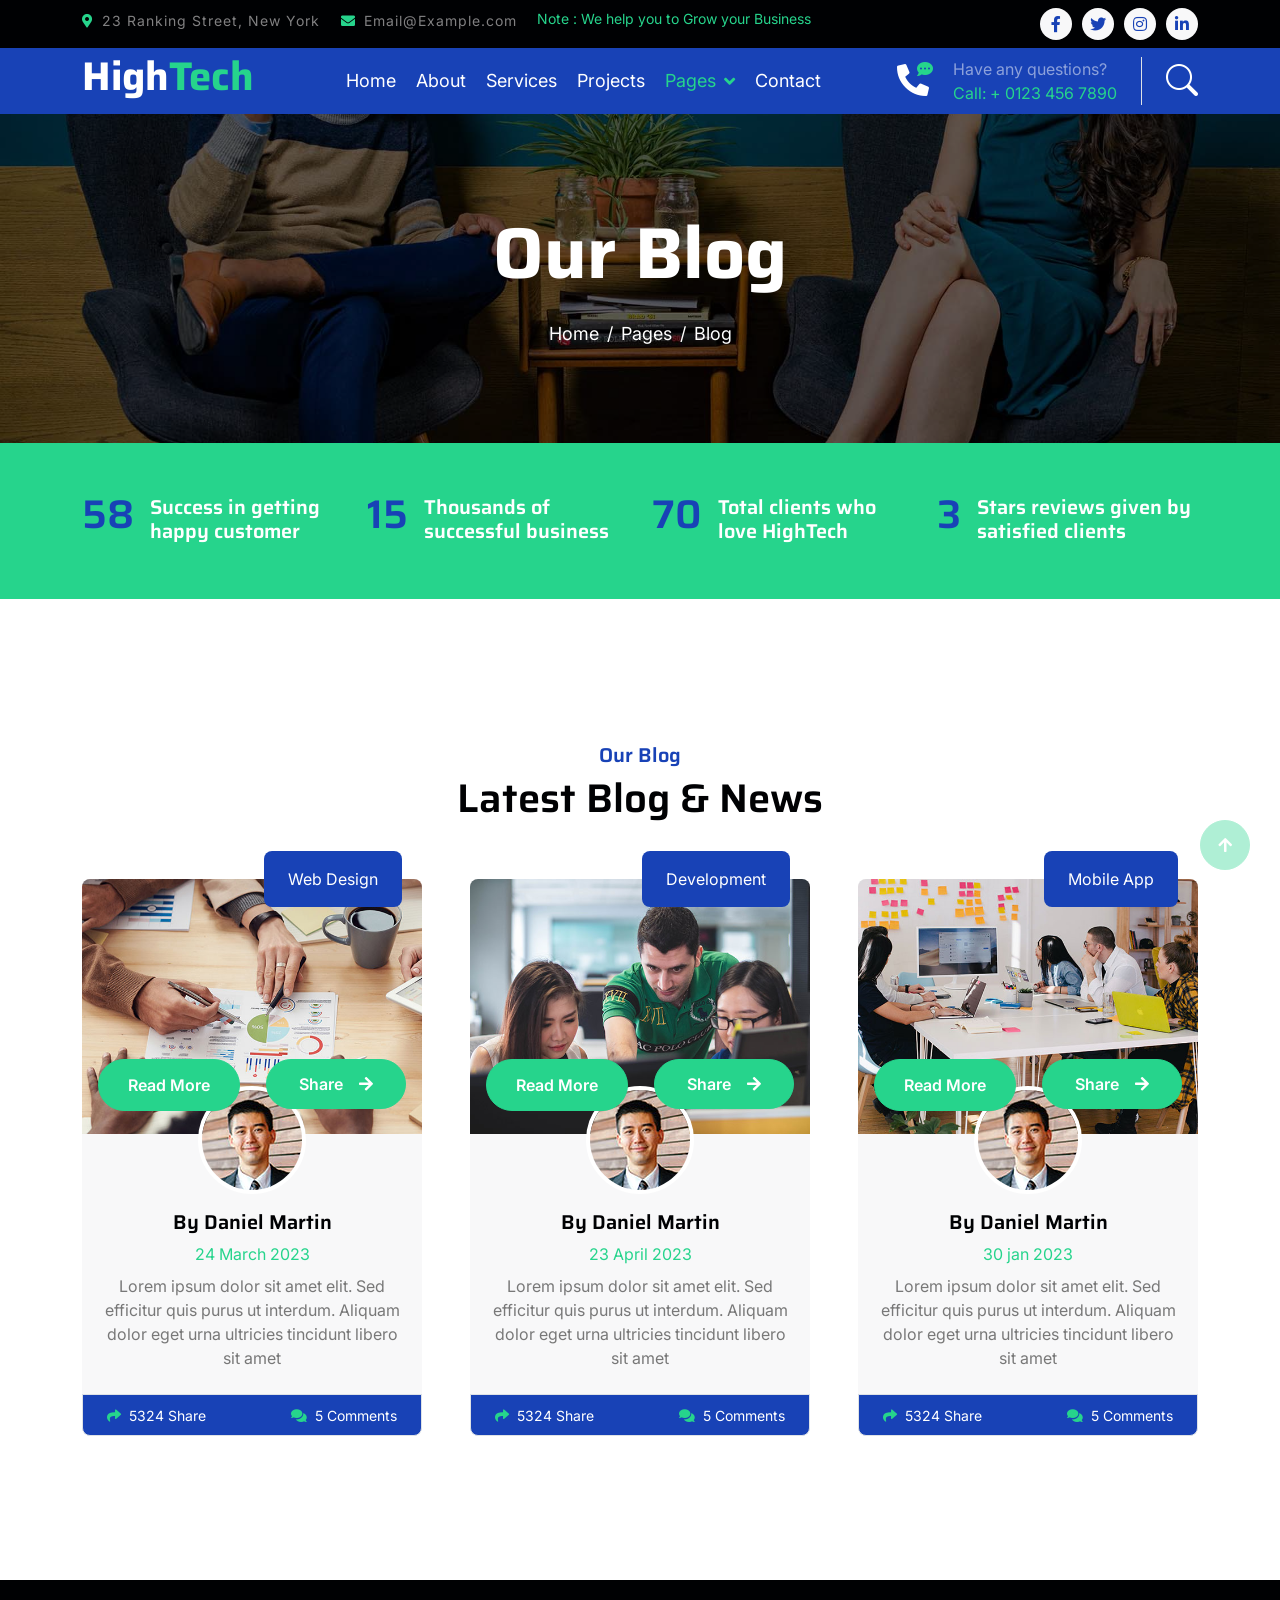
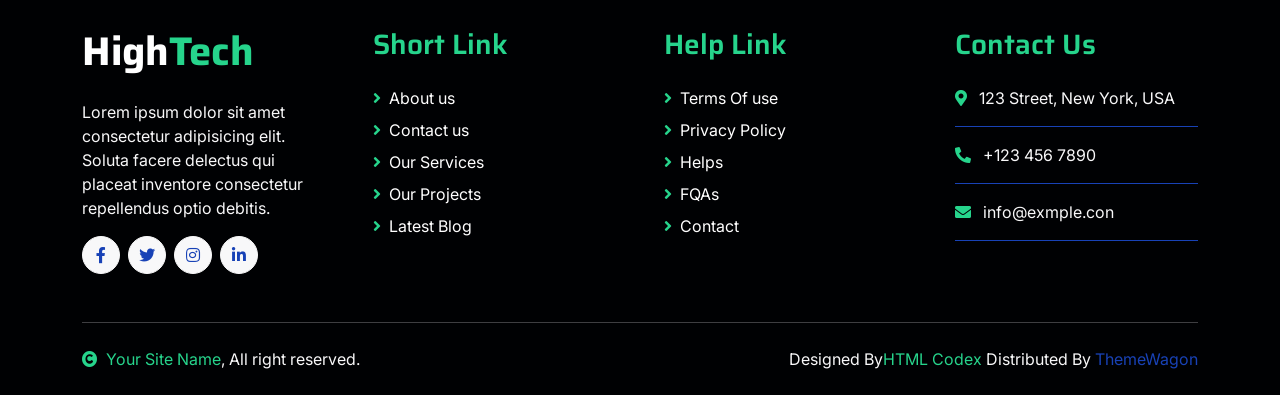
<file: HighTechIT-1.0.0/blog.html>
<!DOCTYPE html>
<html lang="en">

    <head>
        <meta charset="utf-8">
        <title>HighTech - IT Solutions Website Template</title>
        <meta content="width=device-width, initial-scale=1.0" name="viewport">
        <meta content="" name="keywords">
        <meta content="" name="description">

        <!-- Google Web Fonts -->
        <link rel="preconnect" href="https://fonts.googleapis.com">
        <link rel="preconnect" href="https://fonts.gstatic.com" crossorigin>
        <link href="https://fonts.googleapis.com/css2?family=Inter:wght@400;500;600&family=Saira:wght@500;600;700&display=swap" rel="stylesheet"> 

        <!-- Icon Font Stylesheet -->
        <link href="https://cdnjs.cloudflare.com/ajax/libs/font-awesome/5.10.0/css/all.min.css" rel="stylesheet">
        <link href="https://cdn.jsdelivr.net/npm/bootstrap-icons@1.4.1/font/bootstrap-icons.css" rel="stylesheet">

        <!-- Libraries Stylesheet -->
        <link href="lib/animate/animate.min.css" rel="stylesheet">
        <link href="lib/owlcarousel/assets/owl.carousel.min.css" rel="stylesheet">

        <!-- Customized Bootstrap Stylesheet -->
        <link href="css/bootstrap.min.css" rel="stylesheet">

        <!-- Template Stylesheet -->
        <link href="css/style.css" rel="stylesheet">
    </head>

    <body>
        <!-- Spinner Start -->
        <div id="spinner" class="show position-fixed translate-middle w-100 vh-100 top-50 start-50 d-flex align-items-center justify-content-center">
            <div class="spinner-grow text-primary" role="status"></div>
        </div>
        <!-- Spinner End -->

        <!-- Topbar Start -->
        <div class="container-fluid bg-dark py-2 d-none d-md-flex">
            <div class="container">
                <div class="d-flex justify-content-between topbar">
                    <div class="top-info">
                        <small class="me-3 text-white-50"><a href="#"><i class="fas fa-map-marker-alt me-2 text-secondary"></i></a>23 Ranking Street, New York</small>
                        <small class="me-3 text-white-50"><a href="#"><i class="fas fa-envelope me-2 text-secondary"></i></a>Email@Example.com</small>
                    </div>
                    <div id="note" class="text-secondary d-none d-xl-flex"><small>Note : We help you to Grow your Business</small></div>
                    <div class="top-link">
                        <a href="" class="bg-light nav-fill btn btn-sm-square rounded-circle"><i class="fab fa-facebook-f text-primary"></i></a>
                        <a href="" class="bg-light nav-fill btn btn-sm-square rounded-circle"><i class="fab fa-twitter text-primary"></i></a>
                        <a href="" class="bg-light nav-fill btn btn-sm-square rounded-circle"><i class="fab fa-instagram text-primary"></i></a>
                        <a href="" class="bg-light nav-fill btn btn-sm-square rounded-circle me-0"><i class="fab fa-linkedin-in text-primary"></i></a>
                    </div>
                </div>
            </div>
        </div>
        <!-- Topbar End -->

        <!-- Navbar Start -->
        <div class="container-fluid bg-primary">
            <div class="container">
                <nav class="navbar navbar-dark navbar-expand-lg py-0">
                    <a href="index.html" class="navbar-brand">
                        <h1 class="text-white fw-bold d-block">High<span class="text-secondary">Tech</span> </h1>
                    </a>
                    <button type="button" class="navbar-toggler me-0" data-bs-toggle="collapse" data-bs-target="#navbarCollapse">
                        <span class="navbar-toggler-icon"></span>
                    </button>
                    <div class="collapse navbar-collapse bg-transparent" id="navbarCollapse">
                        <div class="navbar-nav ms-auto mx-xl-auto p-0">
                            <a href="index.html" class="nav-item nav-link">Home</a>
                            <a href="about.html" class="nav-item nav-link">About</a>
                            <a href="service.html" class="nav-item nav-link">Services</a>
                            <a href="project.html" class="nav-item nav-link">Projects</a>
                            <div class="nav-item dropdown">
                                <a href="#" class="nav-link dropdown-toggle active" data-bs-toggle="dropdown">Pages</a>
                                <div class="dropdown-menu rounded">
                                    <a href="blog.html" class="dropdown-item active">Our Blog</a>
                                    <a href="team.html" class="dropdown-item">Our Team</a>
                                    <a href="testimonial.html" class="dropdown-item">Testimonial</a>
                                    <a href="404.html" class="dropdown-item">404 Page</a>
                                </div>
                            </div>
                            <a href="contact.html" class="nav-item nav-link">Contact</a>
                        </div>
                    </div>
                    <div class="d-none d-xl-flex flex-shirink-0">
                        <div id="phone-tada" class="d-flex align-items-center justify-content-center me-4">
                            <a href="" class="position-relative animated tada infinite">
                                <i class="fa fa-phone-alt text-white fa-2x"></i>
                                <div class="position-absolute" style="top: -7px; left: 20px;">
                                    <span><i class="fa fa-comment-dots text-secondary"></i></span>
                                </div>
                            </a>
                        </div>
                        <div class="d-flex flex-column pe-4 border-end">
                            <span class="text-white-50">Have any questions?</span>
                            <span class="text-secondary">Call: + 0123 456 7890</span>
                        </div>
                        <div class="d-flex align-items-center justify-content-center ms-4 ">
                            <a href="#"><i class="bi bi-search text-white fa-2x"></i> </a>
                        </div>
                    </div>
                </nav>
            </div>
        </div>
        <!-- Navbar End -->

        
        <!-- Page Header Start -->
        <div class="container-fluid page-header py-5">
            <div class="container text-center py-5">
                <h1 class="display-2 text-white mb-4 animated slideInDown">Our Blog</h1>
                <nav aria-label="breadcrumb animated slideInDown">
                    <ol class="breadcrumb justify-content-center mb-0">
                        <li class="breadcrumb-item"><a href="#">Home</a></li>
                        <li class="breadcrumb-item"><a href="#">Pages</a></li>
                        <li class="breadcrumb-item" aria-current="page">Blog</li>
                    </ol>
                </nav>
            </div>
        </div>
        <!-- Page Header End -->


        <!-- Fact Start -->
        <div class="container-fluid bg-secondary py-5">
            <div class="container">
                <div class="row">
                    <div class="col-lg-3 wow fadeIn" data-wow-delay=".1s">
                        <div class="d-flex counter">
                            <h1 class="me-3 text-primary counter-value">99</h1>
                            <h5 class="text-white mt-1">Success in getting happy customer</h5>
                        </div>
                    </div>
                    <div class="col-lg-3 wow fadeIn" data-wow-delay=".3s">
                        <div class="d-flex counter">
                            <h1 class="me-3 text-primary counter-value">25</h1>
                            <h5 class="text-white mt-1">Thousands of successful business</h5>
                        </div>
                    </div>
                    <div class="col-lg-3 wow fadeIn" data-wow-delay=".5s">
                        <div class="d-flex counter">
                            <h1 class="me-3 text-primary counter-value">120</h1>
                            <h5 class="text-white mt-1">Total clients who love HighTech</h5>
                        </div>
                    </div>
                    <div class="col-lg-3 wow fadeIn" data-wow-delay=".7s">
                        <div class="d-flex counter">
                            <h1 class="me-3 text-primary counter-value">5</h1>
                            <h5 class="text-white mt-1">Stars reviews given by satisfied clients</h5>
                        </div>
                    </div>
                </div>
            </div>
        </div>
        <!-- Fact End -->


        <!-- Blog Start -->
        <div class="container-fluid blog py-5 my-5">
            <div class="container py-5">
                <div class="text-center mx-auto pb-5 wow fadeIn" data-wow-delay=".3s" style="max-width: 600px;">
                    <h5 class="text-primary">Our Blog</h5>
                    <h1>Latest Blog & News</h1>
                </div>
                <div class="row g-5 justify-content-center">
                    <div class="col-lg-6 col-xl-4 wow fadeIn" data-wow-delay=".3s">
                        <div class="blog-item position-relative bg-light rounded">
                            <img src="img/blog-1.jpg" class="img-fluid w-100 rounded-top" alt="">
                            <span class="position-absolute px-4 py-3 bg-primary text-white rounded" style="top: -28px; right: 20px;">Web Design</span>
                            <div class="blog-btn d-flex justify-content-between position-relative px-3" style="margin-top: -75px;">
                                <div class="blog-icon btn btn-secondary px-3 rounded-pill my-auto">
                                    <a href="" class="btn text-white">Read More</a>
                                </div>
                                <div class="blog-btn-icon btn btn-secondary px-4 py-3 rounded-pill ">
                                    <div class="blog-icon-1">
                                        <p class="text-white px-2">Share<i class="fa fa-arrow-right ms-3"></i></p>
                                    </div>
                                    <div class="blog-icon-2">
                                        <a href="" class="btn me-1"><i class="fab fa-facebook-f text-white"></i></a>
                                        <a href="" class="btn me-1"><i class="fab fa-twitter text-white"></i></a>
                                        <a href="" class="btn me-1"><i class="fab fa-instagram text-white"></i></a>
                                    </div>
                                </div>
                            </div>
                            <div class="blog-content text-center position-relative px-3" style="margin-top: -25px;">
                                <img src="img/admin.jpg" class="img-fluid rounded-circle border border-4 border-white mb-3" alt="">
                                <h5 class="">By Daniel Martin</h5>
                                <span class="text-secondary">24 March 2023</span>
                                <p class="py-2">Lorem ipsum dolor sit amet elit. Sed efficitur quis purus ut interdum. Aliquam dolor eget urna ultricies tincidunt libero sit amet</p>
                            </div>
                            <div class="blog-coment d-flex justify-content-between px-4 py-2 border bg-primary rounded-bottom">
                                <a href="" class="text-white"><small><i class="fas fa-share me-2 text-secondary"></i>5324 Share</small></a>
                                <a href="" class="text-white"><small><i class="fa fa-comments me-2 text-secondary"></i>5 Comments</small></a>
                            </div>
                        </div>
                    </div>
                    <div class="col-lg-6 col-xl-4 wow fadeIn" data-wow-delay=".5s">
                        <div class="blog-item position-relative bg-light rounded">
                            <img src="img/blog-2.jpg" class="img-fluid w-100 rounded-top" alt="">
                            <span class="position-absolute px-4 py-3 bg-primary text-white rounded" style="top: -28px; right: 20px;">Development</span>
                            <div class="blog-btn d-flex justify-content-between position-relative px-3" style="margin-top: -75px;">
                                <div class="blog-icon btn btn-secondary px-3 rounded-pill my-auto">
                                    <a href="" class="btn text-white ">Read More</a>
                                </div>
                                <div class="blog-btn-icon btn btn-secondary px-4 py-3 rounded-pill ">
                                    <div class="blog-icon-1">
                                        <p class="text-white px-2">Share<i class="fa fa-arrow-right ms-3"></i></p>
                                    </div>
                                    <div class="blog-icon-2">
                                        <a href="" class="btn me-1"><i class="fab fa-facebook-f text-white"></i></a>
                                        <a href="" class="btn me-1"><i class="fab fa-twitter text-white"></i></a>
                                        <a href="" class="btn me-1"><i class="fab fa-instagram text-white"></i></a>
                                    </div>
                                </div>
                            </div>
                            <div class="blog-content text-center position-relative px-3" style="margin-top: -25px;">
                                <img src="img/admin.jpg" class="img-fluid rounded-circle border border-4 border-white mb-3" alt="">
                                <h5 class="">By Daniel Martin</h5>
                                <span class="text-secondary">23 April 2023</span>
                                <p class="py-2">Lorem ipsum dolor sit amet elit. Sed efficitur quis purus ut interdum. Aliquam dolor eget urna ultricies tincidunt libero sit amet</p>
                            </div>
                            <div class="blog-coment d-flex justify-content-between px-4 py-2 border bg-primary rounded-bottom">
                                <a href="" class="text-white"><small><i class="fas fa-share me-2 text-secondary"></i>5324 Share</small></a>
                                <a href="" class="text-white"><small><i class="fa fa-comments me-2 text-secondary"></i>5 Comments</small></a>
                            </div>
                        </div>
                    </div>
                    <div class="col-lg-6 col-xl-4 wow fadeIn" data-wow-delay=".7s">
                        <div class="blog-item position-relative bg-light rounded">
                            <img src="img/blog-3.jpg" class="img-fluid w-100 rounded-top" alt="">
                            <span class="position-absolute px-4 py-3 bg-primary text-white rounded" style="top: -28px; right: 20px;">Mobile App</span>
                            <div class="blog-btn d-flex justify-content-between position-relative px-3" style="margin-top: -75px;">
                                <div class="blog-icon btn btn-secondary px-3 rounded-pill my-auto">
                                    <a href="" class="btn text-white ">Read More</a>
                                </div>
                                <div class="blog-btn-icon btn btn-secondary px-4 py-3 rounded-pill ">
                                    <div class="blog-icon-1">
                                        <p class="text-white px-2">Share<i class="fa fa-arrow-right ms-3"></i></p>
                                    </div>
                                    <div class="blog-icon-2">
                                        <a href="" class="btn me-1"><i class="fab fa-facebook-f text-white"></i></a>
                                        <a href="" class="btn me-1"><i class="fab fa-twitter text-white"></i></a>
                                        <a href="" class="btn me-1"><i class="fab fa-instagram text-white"></i></a>
                                    </div>
                                </div>
                            </div>
                            <div class="blog-content text-center position-relative px-3" style="margin-top: -25px;">
                                <img src="img/admin.jpg" class="img-fluid rounded-circle border border-4 border-white mb-3" alt="">
                                <h5 class="">By Daniel Martin</h5>
                                <span class="text-secondary">30 jan 2023</span>
                                <p class="py-2">Lorem ipsum dolor sit amet elit. Sed efficitur quis purus ut interdum. Aliquam dolor eget urna ultricies tincidunt libero sit amet</p>
                            </div>
                            <div class="blog-coments d-flex justify-content-between px-4 py-2 border bg-primary rounded-bottom">
                                <a href="" class="text-white"><small><i class="fas fa-share me-2 text-secondary"></i>5324 Share</small></a>
                                <a href="" class="text-white"><small><i class="fa fa-comments me-2 text-secondary"></i>5 Comments</small></a>
                            </div>
                        </div>
                    </div>
                </div>
            </div>
        </div>
        <!-- Blog End -->


        <!-- Footer Start -->
         <div class="container-fluid footer bg-dark wow fadeIn" data-wow-delay=".3s">
            <div class="container pt-5 pb-4">
                <div class="row g-5">
                    <div class="col-lg-3 col-md-6">
                        <a href="index.html">
                            <h1 class="text-white fw-bold d-block">High<span class="text-secondary">Tech</span> </h1>
                        </a>
                        <p class="mt-4 text-light">Lorem ipsum dolor sit amet consectetur adipisicing elit. Soluta facere delectus qui placeat inventore consectetur repellendus optio debitis.</p>
                        <div class="d-flex hightech-link">
                            <a href="" class="btn-light nav-fill btn btn-square rounded-circle me-2"><i class="fab fa-facebook-f text-primary"></i></a>
                            <a href="" class="btn-light nav-fill btn btn-square rounded-circle me-2"><i class="fab fa-twitter text-primary"></i></a>
                            <a href="" class="btn-light nav-fill btn btn-square rounded-circle me-2"><i class="fab fa-instagram text-primary"></i></a>
                            <a href="" class="btn-light nav-fill btn btn-square rounded-circle me-0"><i class="fab fa-linkedin-in text-primary"></i></a>
                        </div>
                    </div>
                    <div class="col-lg-3 col-md-6">
                        <a href="#" class="h3 text-secondary">Short Link</a>
                        <div class="mt-4 d-flex flex-column short-link">
                            <a href="" class="mb-2 text-white"><i class="fas fa-angle-right text-secondary me-2"></i>About us</a>
                            <a href="" class="mb-2 text-white"><i class="fas fa-angle-right text-secondary me-2"></i>Contact us</a>
                            <a href="" class="mb-2 text-white"><i class="fas fa-angle-right text-secondary me-2"></i>Our Services</a>
                            <a href="" class="mb-2 text-white"><i class="fas fa-angle-right text-secondary me-2"></i>Our Projects</a>
                            <a href="" class="mb-2 text-white"><i class="fas fa-angle-right text-secondary me-2"></i>Latest Blog</a>
                        </div>
                    </div>
                    <div class="col-lg-3 col-md-6">
                        <a href="#" class="h3 text-secondary">Help Link</a>
                        <div class="mt-4 d-flex flex-column help-link">
                            <a href="" class="mb-2 text-white"><i class="fas fa-angle-right text-secondary me-2"></i>Terms Of use</a>
                            <a href="" class="mb-2 text-white"><i class="fas fa-angle-right text-secondary me-2"></i>Privacy Policy</a>
                            <a href="" class="mb-2 text-white"><i class="fas fa-angle-right text-secondary me-2"></i>Helps</a>
                            <a href="" class="mb-2 text-white"><i class="fas fa-angle-right text-secondary me-2"></i>FQAs</a>
                            <a href="" class="mb-2 text-white"><i class="fas fa-angle-right text-secondary me-2"></i>Contact</a>
                        </div>
                    </div>
                    <div class="col-lg-3 col-md-6">
                        <a href="#" class="h3 text-secondary">Contact Us</a>
                        <div class="text-white mt-4 d-flex flex-column contact-link">
                            <a href="#" class="pb-3 text-light border-bottom border-primary"><i class="fas fa-map-marker-alt text-secondary me-2"></i> 123 Street, New York, USA</a>
                            <a href="#" class="py-3 text-light border-bottom border-primary"><i class="fas fa-phone-alt text-secondary me-2"></i> +123 456 7890</a>
                            <a href="#" class="py-3 text-light border-bottom border-primary"><i class="fas fa-envelope text-secondary me-2"></i> info@exmple.con</a>
                        </div>
                    </div>
                </div>
                <hr class="text-light mt-5 mb-4">
                <div class="row">
                    <div class="col-md-6 text-center text-md-start">
                        <span class="text-light"><a href="#" class="text-secondary"><i class="fas fa-copyright text-secondary me-2"></i>Your Site Name</a>, All right reserved.</span>
                    </div>
                    <div class="col-md-6 text-center text-md-end">
                        <!--/*** This template is free as long as you keep the footer author’s credit link/attribution link/backlink. If you'd like to use the template without the footer author’s credit link/attribution link/backlink, you can purchase the Credit Removal License from "https://htmlcodex.com/credit-removal". Thank you for your support. ***/-->
                        <span class="text-light">Designed By<a href="https://htmlcodex.com" class="text-secondary">HTML Codex</a> Distributed By <a href="https://themewagon.com">ThemeWagon</a></span>
                    </div>
                </div>
            </div>
        </div>
        <!-- Footer End -->


        <!-- Back to Top -->
        <a href="#" class="btn btn-secondary btn-square rounded-circle back-to-top"><i class="fa fa-arrow-up text-white"></i></a>

        
        <!-- JavaScript Libraries -->
        <script src="https://ajax.googleapis.com/ajax/libs/jquery/3.6.4/jquery.min.js"></script>
        <script src="https://cdn.jsdelivr.net/npm/bootstrap@5.0.0/dist/js/bootstrap.bundle.min.js"></script>
        <script src="lib/wow/wow.min.js"></script>
        <script src="lib/easing/easing.min.js"></script>
        <script src="lib/waypoints/waypoints.min.js"></script>
        <script src="lib/owlcarousel/owl.carousel.min.js"></script>

        <!-- Template Javascript -->
        <script src="js/main.js"></script>
    </body>

</html>
</file>
<file: Cycbe ark digital innovation /css/style.css>
/*** Spinner Start ***/

#spinner {
    opacity: 0;
    visibility: hidden;
    transition: opacity .8s ease-out, visibility 0s linear .5s;
    z-index: 99999;
 }

 #spinner.show {
     transition: opacity .8s ease-out, visibility 0s linear .0s;
     visibility: visible;
     opacity: 1;
 }

/*** Spinner End ***/


/*** Button Start ***/
.btn {
    font-weight: 600;
    transition: .5s;
}

.btn-square {
    width: 38px;
    height: 38px;
}

.btn-sm-square {
    width: 32px;
    height: 32px;
}

.btn-md-square {
    width: 46px;
    height: 46px;
}

.btn-lg-square {
    width: 58px;
    height: 58px;
}

.btn-square,
.btn-sm-square,
.btn-md-square,
.btn-lg-square {
    padding: 0;
    display: flex;
    align-items: center;
    justify-content: center;
    font-weight: normal;
}

.back-to-top {
    position: fixed;
    width: 50px;
    height: 50px;
    right: 30px;
    bottom: 30px;
    z-index: 99;
}

/*** Button End ***/


/*** Topbar Start ***/

.topbar .top-info {
    letter-spacing: 1px;
}

.topbar .top-link {
    display: flex;
    align-items: center;
    justify-content: center;
}

.topbar .top-link a {
    margin-right: 10px;
}

#note {
    width: 500px;
    overflow: hidden;
}

#note small {
    position: relative;
    display: inline-block;
    animation: mymove 5s infinite;
    animation-timing-function: all;
}

@keyframes mymove {
    from {left: -100%;}
    to {left: 100%;}
}

/*** Topbar End ***/


/*** Navbar Start ***/
.navbar .navbar-nav {
    padding: 15px 0;
}

.navbar .navbar-nav .nav-link {
    padding: 10px;
    color: var(--bs-white);
    font-size: 18px;
    outline: none;
    
}

.navbar .navbar-nav .nav-link:hover,
.navbar .navbar-nav .nav-link.active {
    color: var(--bs-secondary) !important;
}

.navbar .dropdown-toggle::after {
    border: none;
    content: "\f107";
    font-family: "font awesome 5 free";
    font-weight: 900;
    vertical-align: middle;
    margin-left: 8px;
}

@media (min-width: 992px) {
    .navbar .nav-item .dropdown-menu {
        display: block;
        visibility: hidden;
        top: 100%;
        transform: rotateX(-75deg);
        transform-origin: 0% 0%;
        transition: .5s;
        opacity: 0;
    }
}

.navbar .nav-item:hover .dropdown-menu {
    transform: rotateX(0deg);
    visibility: visible;
    transition: .5s;
    opacity: 1;
}

/*** Navbar End ***/


/*** Carousel Start ***/

.carousel-item {
    position: relative;
}

.carousel-item::after {
    content: "";
    width: 100%;
    height: 100%;
    position: absolute;
    top: 0;
    left: 0;
    background: rgba(0, 0, 0, .6);
}

.carousel-caption {
    height: 100%;
    display: flex;
    align-items: center;
    justify-content: center;
    z-index: 1;
}

.carousel-item p {
    max-width: 700px;
    margin: 0 auto 35px auto;
}

.carousel-control-prev {
    width: 90px;
    height: 60px;
    position: absolute;
    top: 50%;
    left: 0;
    background: var(--bs-primary);
    border-radius: 0 50px 50px 0;
    opacity: 1;
}

.carousel-control-prev:hover {
    background: var(--bs-secondary);
    transition: .8s;
}

.carousel-control-next {
    width: 90px;
    height: 60px;
    position: absolute;
    top: 50%;
    right: 0;
    background: var(--bs-primary);
    border-radius: 50px 0 0 50px;
    opacity: 1;
}

.carousel-control-next:hover {
    background: var(--bs-secondary);
    transition: .8s;
}

.carousel-caption .carousel-content a button.carousel-content-btn1 {
    background: var(--bs-secondary);
    color: var(--bs-dark);
    opacity: 1;
    border: 0;
    border-radius: 20px;
}

.carousel-caption .carousel-content a button.carousel-content-btn1:hover {
    background: var(--bs-primary);
    color: #ffffff;
    border: 0;
    opacity: 1;
    transition: 1s;
    border-radius: 20px;
}

.carousel-caption .carousel-content a button.carousel-content-btn2 {
    background: var(--bs-primary);
    color: var(--bs-white);
    opacity: 1;
    border: 0;
    border-radius: 20px;
}

.carousel-caption .carousel-content a button.carousel-content-btn2:hover {
    background: var(--bs-secondary);
    color: var(--bs-dark);
    border: 0;
    opacity: 1;
    transition: 1s;
    border-radius: 20px;
}

#carouselId .carousel-indicators li {
    width: 30px;
    height: 10px;
    background: var(--bs-primary);
    margin: 10px;
    border-radius: 30px;
    opacity: 1;
}

#carouselId .carousel-indicators li:hover {
    background: var(--bs-secondary);
    opacity: 1;
}

@media (max-width: 992px) {
    .carousel-item {
        min-height: 500px;
    }
    
    .carousel-item img {
        min-height: 500px;
        object-fit: cover;
    }

    .carousel-item h1 {
        font-size: 40px !important;
    }

    .carousel-item p {
        font-size: 16px !important;
    }
}

@media (max-width: 768px) {
    .carousel-item {
        min-height: 400px;
    }
    
    .carousel-item img {
        min-height: 400px;
        object-fit: cover;
    }

    .carousel-item h1 {
        font-size: 28px !important;
    }

    .carousel-item p {
        font-size: 14px !important;
    }
}

.page-header {
    background: linear-gradient(rgba(0, 0, 0, .6), rgba(0, 0, 0, .6)), url(../img/carousel-1.jpg) center center no-repeat;
    background-size: cover;
}

.page-header .breadcrumb-item+.breadcrumb-item::before {
    color: var(--bs-white);
}

.page-header .breadcrumb-item,
.page-header .breadcrumb-item a {
    font-size: 18px;
    color: var(--bs-white);
}

/*** Carousel End ***/


/*** Services Start ***/

.services .services-item {
    box-shadow: 0 0 60px rgba(0, 0, 0, .2);
    width: 100%;
    height: 100%;
    border-radius: 10px;
    padding: 10px 0;
    position: relative;
}


.services-content::after {
    position: absolute;
    content: "";
    width: 100%;
    height: 0;
    top: 0;
    left: 0;
    border-radius: 10px 10px 0 0;
    background: rgba(3, 43, 243, 0.8);
    transition: .5s;
}

.services-content::after {
    top: 0;
    bottom: auto;
    border-radius: 10px 10px 10px 10px;
}

.services-item:hover .services-content::after {
    height: 100%;
    opacity: 1;
    transition: .5s;
}

.services-item:hover .services-content-icon {
    position: relative;
    z-index: 2;
}

.services-item .services-content-icon i,
.services-item .services-content-icon p {
    transition: .5s;
}

.services-item:hover .services-content-icon i {
    color: var(--bs-secondary) !important;
}

.services-item:hover .services-content-icon p {
    color: var(--bs-white);
}

/*** Services End ***/


/*** Project Start ***/

.project-img {
    position: relative;
    padding: 15px;
}

.project-img::before {
    content: "";
    position: absolute;
    width: 150px;
    height: 150px;
    top: 0;
    left: 0;
    background: var(--bs-secondary);
    border-radius: 10px;
    opacity: 1;
    z-index: -1;
    transition: .5s;
}

.project-img::after {
    content: "";
    width: 150px;
    height: 150px;
    position: absolute;
    right: 0;
    bottom: 0;
    background: var(--bs-primary);
    border-radius: 10px;
    opacity: 1;
    z-index: -1;
    transition: .5s;
}

.project-content {
    position: absolute;
    width: 100%;
    height: 100%;
    top: 0;
    left: 0;
    display: flex;
    align-items: center;
    justify-content: center;
    opacity: 0;
}

.project-content a {
    display: inline-block;
    padding: 20px 25px;
    background: var(--bs-primary);
    border-radius: 10px;
}

.project-item:hover .project-content {
    opacity: 1;
    transition: .5s;
}

.project-item:hover .project-img::before,
.project-item:hover .project-img::after {
    opacity: 0;
}

/*** Project End ***/


/*** Blog Start ***/
.blog-item .blog-btn {
    z-index: 2;
}

.blog-btn .blog-btn-icon {
    height: 50px;
    position: relative;
    overflow: hidden;
}

.blog-btn-icon .blog-icon-2 {
    display: flex;
    position: absolute;
    top: 6px;
    left: -140px;
    
}

.blog-btn-icon:hover .blog-icon-2 {
    transition: 1s;
    left: 5px;
    top: 6px;
    padding-bottom: 5px;
}
.blog-icon-1 {
    position: relative;
    top: -4px;
}
.blog-btn-icon:hover .blog-icon-1 {
    top: 0;
    right: -140px;
    transition: 1s;
}

/*** Blog End ***/


/*** Team Start ***/

.team-item {
    border-top: 30px solid var(--bs-secondary) !important;
    background: rgba(239, 239, 241, 0.8);
}

.team-content::before {
    height: 200px;
    display: block;
    content: "";
    position: relative;
    top: -101px;
    background: var(--bs-secondary);
    clip-path: polygon(50% 50%, 100% 50%, 50% 100%, 0% 50%);
    padding: 60px;
    opacity: 1;
}

.team-img-icon {
    position: relative;
    margin-top: -200px;
    padding: 30px;
    padding-bottom: 0;
}

.team-img {
    border: 15px solid var(--bs-white);
}

.team-img img {
    border: 10px solid var(--bs-secondary);
    transition: .5s;
}

.team-item:hover h4 {
    color: var(--bs-primary);
    transition: .5s;
}

.team-item:hover .team-img img {
    transform: scale(1.05);
    border: 10px solid var(--bs-secondary);
}

.team-carousel .owl-stage {
    position: relative;
    width: 100%;
    height: 100%;
}

.team-carousel .owl-nav {
    position: absolute;
    top: -100px;
    right: 50px;
    display: flex;
}

.team-carousel .owl-nav .owl-prev,
.team-carousel .owl-nav .owl-next {
    width: 56px;
    height: 56px;
    border-radius: 56px;
    margin-left: 15px;
    background: var(--bs-secondary);
    color: var(--bs-white);
    display: flex;
    align-items: center;
    justify-content: center;
    transition: .5s;
}

.team-carousel .owl-nav .owl-prev:hover,
.team-carousel .owl-nav .owl-next:hover {
    background: var(--bs-primary);
    color: var(--bs-white);
}

@media (max-width: 992px) {
    .team-carousel {
        margin-top: 3rem;
    }

    .team-carousel .owl-nav {
        top: -85px;
        left: 50%;
        right: auto;
        transform: translateX(-50%);
        margin-left: -15px;
    }
}

/*** Team End ***/


/*** Testimonial Start ***/

.testimonial-item {
    background: #e3f0eb;

}

.testimonial-carousel .owl-dots {
    margin-top: 15px;
    display: flex;
    align-items: flex-end;
    justify-content: center;
}

.testimonial-carousel .owl-dot {
    position: relative;
    display: inline-block;
    margin: 0 5px;
    width: 15px;
    height: 15px;
    background: #c1dad0;
    border-radius: 15px;
    transition: .5s;
}

.testimonial-carousel .owl-dot.active {
    width: 30px;
    background: var(--bs-primary);
}

.testimonial-carousel .owl-item.center {
    position: relative;
    z-index: 1;
}

.testimonial-carousel .owl-item .testimonial-item {
    transition: .5s;
}

.testimonial-carousel .owl-item.center .testimonial-item {
    background: #FFFFFF !important;
    box-shadow: 0 0 30px #DDDDDD;
}

/*** Testimonial End ***/


/*** Contact Start ***/
.contact-detail::before {
    position: absolute;
    content: "";
    height: 50%;
    width: 100%;
    top: 0;
    left: 0;
    background: linear-gradient(rgb(210, 243, 235, 1), rgba(230, 250, 245, .3)), url(../img/background.jpg) center center no-repeat;
    background-size: cover;
    border-radius: 10px;
    z-index: -1;
}

.contact-map {
    background: #26d48c;
}

.contact-form {
    background: #26d48c;
}

/*** Contact End ***/


/*** Footer Start ***/

.footer .short-link a,
.footer .help-link a,
.footer .contact-link a {
    transition: .5s;
}

.footer .short-link a:hover,
.footer .help-link a:hover,
.footer .contact-link a:hover {
    letter-spacing: 1px;
}

.footer .hightech-link a:hover {
    background: var(--bs-secondary);
    border: 0;
}

/*** Footer End ***/


/* ==========================================
   CYCBE ARK CUSTOM BRAND COLORS
   ========================================== */
:root {
    --bs-primary: #003366 !important; /* Your Brand Blue */
    --bs-secondary: #D4AF37 !important; /* Your Brand Gold */
}

/* Force Green Backgrounds to Gold */
.bg-secondary,
.btn-secondary,
.text-bg-secondary {
    background-color: #D4AF37 !important;
    border-color: #D4AF37 !important;
    color: #ffffff !important;
}

/* Force Green Text to Gold */
.text-secondary {
    color: #D4AF37 !important;
}

/* Force Green Borders to Gold */
.border-secondary {
    border-color: #D4AF37 !important;
}

/* Make Buttons look good when you hover over them */
.btn-secondary:hover {
    background-color: #B8860B !important; /* A slightly darker gold */
    border-color: #B8860B !important;
    color: #ffffff !important;
}
</file>
<file: HighTechIT-1.0.0/css/style.css>
/*** Spinner Start ***/

#spinner {
    opacity: 0;
    visibility: hidden;
    transition: opacity .8s ease-out, visibility 0s linear .5s;
    z-index: 99999;
 }

 #spinner.show {
     transition: opacity .8s ease-out, visibility 0s linear .0s;
     visibility: visible;
     opacity: 1;
 }

/*** Spinner End ***/


/*** Button Start ***/
.btn {
    font-weight: 600;
    transition: .5s;
}

.btn-square {
    width: 38px;
    height: 38px;
}

.btn-sm-square {
    width: 32px;
    height: 32px;
}

.btn-md-square {
    width: 46px;
    height: 46px;
}

.btn-lg-square {
    width: 58px;
    height: 58px;
}

.btn-square,
.btn-sm-square,
.btn-md-square,
.btn-lg-square {
    padding: 0;
    display: flex;
    align-items: center;
    justify-content: center;
    font-weight: normal;
}

.back-to-top {
    position: fixed;
    width: 50px;
    height: 50px;
    right: 30px;
    bottom: 30px;
    z-index: 99;
}

/*** Button End ***/


/*** Topbar Start ***/

.topbar .top-info {
    letter-spacing: 1px;
}

.topbar .top-link {
    display: flex;
    align-items: center;
    justify-content: center;
}

.topbar .top-link a {
    margin-right: 10px;
}

#note {
    width: 500px;
    overflow: hidden;
}

#note small {
    position: relative;
    display: inline-block;
    animation: mymove 5s infinite;
    animation-timing-function: all;
}

@keyframes mymove {
    from {left: -100%;}
    to {left: 100%;}
}

/*** Topbar End ***/


/*** Navbar Start ***/
.navbar .navbar-nav {
    padding: 15px 0;
}

.navbar .navbar-nav .nav-link {
    padding: 10px;
    color: var(--bs-white);
    font-size: 18px;
    outline: none;
    
}

.navbar .navbar-nav .nav-link:hover,
.navbar .navbar-nav .nav-link.active {
    color: var(--bs-secondary) !important;
}

.navbar .dropdown-toggle::after {
    border: none;
    content: "\f107";
    font-family: "font awesome 5 free";
    font-weight: 900;
    vertical-align: middle;
    margin-left: 8px;
}

@media (min-width: 992px) {
    .navbar .nav-item .dropdown-menu {
        display: block;
        visibility: hidden;
        top: 100%;
        transform: rotateX(-75deg);
        transform-origin: 0% 0%;
        transition: .5s;
        opacity: 0;
    }
}

.navbar .nav-item:hover .dropdown-menu {
    transform: rotateX(0deg);
    visibility: visible;
    transition: .5s;
    opacity: 1;
}

/*** Navbar End ***/


/*** Carousel Start ***/

.carousel-item {
    position: relative;
}

.carousel-item::after {
    content: "";
    width: 100%;
    height: 100%;
    position: absolute;
    top: 0;
    left: 0;
    background: rgba(0, 0, 0, .6);
}

.carousel-caption {
    height: 100%;
    display: flex;
    align-items: center;
    justify-content: center;
    z-index: 1;
}

.carousel-item p {
    max-width: 700px;
    margin: 0 auto 35px auto;
}

.carousel-control-prev {
    width: 90px;
    height: 60px;
    position: absolute;
    top: 50%;
    left: 0;
    background: var(--bs-primary);
    border-radius: 0 50px 50px 0;
    opacity: 1;
}

.carousel-control-prev:hover {
    background: var(--bs-secondary);
    transition: .8s;
}

.carousel-control-next {
    width: 90px;
    height: 60px;
    position: absolute;
    top: 50%;
    right: 0;
    background: var(--bs-primary);
    border-radius: 50px 0 0 50px;
    opacity: 1;
}

.carousel-control-next:hover {
    background: var(--bs-secondary);
    transition: .8s;
}

.carousel-caption .carousel-content a button.carousel-content-btn1 {
    background: var(--bs-secondary);
    color: var(--bs-dark);
    opacity: 1;
    border: 0;
    border-radius: 20px;
}

.carousel-caption .carousel-content a button.carousel-content-btn1:hover {
    background: var(--bs-primary);
    color: #ffffff;
    border: 0;
    opacity: 1;
    transition: 1s;
    border-radius: 20px;
}

.carousel-caption .carousel-content a button.carousel-content-btn2 {
    background: var(--bs-primary);
    color: var(--bs-white);
    opacity: 1;
    border: 0;
    border-radius: 20px;
}

.carousel-caption .carousel-content a button.carousel-content-btn2:hover {
    background: var(--bs-secondary);
    color: var(--bs-dark);
    border: 0;
    opacity: 1;
    transition: 1s;
    border-radius: 20px;
}

#carouselId .carousel-indicators li {
    width: 30px;
    height: 10px;
    background: var(--bs-primary);
    margin: 10px;
    border-radius: 30px;
    opacity: 1;
}

#carouselId .carousel-indicators li:hover {
    background: var(--bs-secondary);
    opacity: 1;
}

@media (max-width: 992px) {
    .carousel-item {
        min-height: 500px;
    }
    
    .carousel-item img {
        min-height: 500px;
        object-fit: cover;
    }

    .carousel-item h1 {
        font-size: 40px !important;
    }

    .carousel-item p {
        font-size: 16px !important;
    }
}

@media (max-width: 768px) {
    .carousel-item {
        min-height: 400px;
    }
    
    .carousel-item img {
        min-height: 400px;
        object-fit: cover;
    }

    .carousel-item h1 {
        font-size: 28px !important;
    }

    .carousel-item p {
        font-size: 14px !important;
    }
}

.page-header {
    background: linear-gradient(rgba(0, 0, 0, .6), rgba(0, 0, 0, .6)), url(../img/carousel-1.jpg) center center no-repeat;
    background-size: cover;
}

.page-header .breadcrumb-item+.breadcrumb-item::before {
    color: var(--bs-white);
}

.page-header .breadcrumb-item,
.page-header .breadcrumb-item a {
    font-size: 18px;
    color: var(--bs-white);
}

/*** Carousel End ***/


/*** Services Start ***/

.services .services-item {
    box-shadow: 0 0 60px rgba(0, 0, 0, .2);
    width: 100%;
    height: 100%;
    border-radius: 10px;
    padding: 10px 0;
    position: relative;
}


.services-content::after {
    position: absolute;
    content: "";
    width: 100%;
    height: 0;
    top: 0;
    left: 0;
    border-radius: 10px 10px 0 0;
    background: rgba(3, 43, 243, 0.8);
    transition: .5s;
}

.services-content::after {
    top: 0;
    bottom: auto;
    border-radius: 10px 10px 10px 10px;
}

.services-item:hover .services-content::after {
    height: 100%;
    opacity: 1;
    transition: .5s;
}

.services-item:hover .services-content-icon {
    position: relative;
    z-index: 2;
}

.services-item .services-content-icon i,
.services-item .services-content-icon p {
    transition: .5s;
}

.services-item:hover .services-content-icon i {
    color: var(--bs-secondary) !important;
}

.services-item:hover .services-content-icon p {
    color: var(--bs-white);
}

/*** Services End ***/


/*** Project Start ***/

.project-img {
    position: relative;
    padding: 15px;
}

.project-img::before {
    content: "";
    position: absolute;
    width: 150px;
    height: 150px;
    top: 0;
    left: 0;
    background: var(--bs-secondary);
    border-radius: 10px;
    opacity: 1;
    z-index: -1;
    transition: .5s;
}

.project-img::after {
    content: "";
    width: 150px;
    height: 150px;
    position: absolute;
    right: 0;
    bottom: 0;
    background: var(--bs-primary);
    border-radius: 10px;
    opacity: 1;
    z-index: -1;
    transition: .5s;
}

.project-content {
    position: absolute;
    width: 100%;
    height: 100%;
    top: 0;
    left: 0;
    display: flex;
    align-items: center;
    justify-content: center;
    opacity: 0;
}

.project-content a {
    display: inline-block;
    padding: 20px 25px;
    background: var(--bs-primary);
    border-radius: 10px;
}

.project-item:hover .project-content {
    opacity: 1;
    transition: .5s;
}

.project-item:hover .project-img::before,
.project-item:hover .project-img::after {
    opacity: 0;
}

/*** Project End ***/


/*** Blog Start ***/
.blog-item .blog-btn {
    z-index: 2;
}

.blog-btn .blog-btn-icon {
    height: 50px;
    position: relative;
    overflow: hidden;
}

.blog-btn-icon .blog-icon-2 {
    display: flex;
    position: absolute;
    top: 6px;
    left: -140px;
    
}

.blog-btn-icon:hover .blog-icon-2 {
    transition: 1s;
    left: 5px;
    top: 6px;
    padding-bottom: 5px;
}
.blog-icon-1 {
    position: relative;
    top: -4px;
}
.blog-btn-icon:hover .blog-icon-1 {
    top: 0;
    right: -140px;
    transition: 1s;
}

/*** Blog End ***/


/*** Team Start ***/

.team-item {
    border-top: 30px solid var(--bs-secondary) !important;
    background: rgba(239, 239, 241, 0.8);
}

.team-content::before {
    height: 200px;
    display: block;
    content: "";
    position: relative;
    top: -101px;
    background: var(--bs-secondary);
    clip-path: polygon(50% 50%, 100% 50%, 50% 100%, 0% 50%);
    padding: 60px;
    opacity: 1;
}

.team-img-icon {
    position: relative;
    margin-top: -200px;
    padding: 30px;
    padding-bottom: 0;
}

.team-img {
    border: 15px solid var(--bs-white);
}

.team-img img {
    border: 10px solid var(--bs-secondary);
    transition: .5s;
}

.team-item:hover h4 {
    color: var(--bs-primary);
    transition: .5s;
}

.team-item:hover .team-img img {
    transform: scale(1.05);
    border: 10px solid var(--bs-secondary);
}

.team-carousel .owl-stage {
    position: relative;
    width: 100%;
    height: 100%;
}

.team-carousel .owl-nav {
    position: absolute;
    top: -100px;
    right: 50px;
    display: flex;
}

.team-carousel .owl-nav .owl-prev,
.team-carousel .owl-nav .owl-next {
    width: 56px;
    height: 56px;
    border-radius: 56px;
    margin-left: 15px;
    background: var(--bs-secondary);
    color: var(--bs-white);
    display: flex;
    align-items: center;
    justify-content: center;
    transition: .5s;
}

.team-carousel .owl-nav .owl-prev:hover,
.team-carousel .owl-nav .owl-next:hover {
    background: var(--bs-primary);
    color: var(--bs-white);
}

@media (max-width: 992px) {
    .team-carousel {
        margin-top: 3rem;
    }

    .team-carousel .owl-nav {
        top: -85px;
        left: 50%;
        right: auto;
        transform: translateX(-50%);
        margin-left: -15px;
    }
}

/*** Team End ***/


/*** Testimonial Start ***/

.testimonial-item {
    background: #e3f0eb;

}

.testimonial-carousel .owl-dots {
    margin-top: 15px;
    display: flex;
    align-items: flex-end;
    justify-content: center;
}

.testimonial-carousel .owl-dot {
    position: relative;
    display: inline-block;
    margin: 0 5px;
    width: 15px;
    height: 15px;
    background: #c1dad0;
    border-radius: 15px;
    transition: .5s;
}

.testimonial-carousel .owl-dot.active {
    width: 30px;
    background: var(--bs-primary);
}

.testimonial-carousel .owl-item.center {
    position: relative;
    z-index: 1;
}

.testimonial-carousel .owl-item .testimonial-item {
    transition: .5s;
}

.testimonial-carousel .owl-item.center .testimonial-item {
    background: #FFFFFF !important;
    box-shadow: 0 0 30px #DDDDDD;
}

/*** Testimonial End ***/


/*** Contact Start ***/
.contact-detail::before {
    position: absolute;
    content: "";
    height: 50%;
    width: 100%;
    top: 0;
    left: 0;
    background: linear-gradient(rgb(210, 243, 235, 1), rgba(230, 250, 245, .3)), url(../img/background.jpg) center center no-repeat;
    background-size: cover;
    border-radius: 10px;
    z-index: -1;
}

.contact-map {
    background: #26d48c;
}

.contact-form {
    background: #26d48c;
}

/*** Contact End ***/


/*** Footer Start ***/

.footer .short-link a,
.footer .help-link a,
.footer .contact-link a {
    transition: .5s;
}

.footer .short-link a:hover,
.footer .help-link a:hover,
.footer .contact-link a:hover {
    letter-spacing: 1px;
}

.footer .hightech-link a:hover {
    background: var(--bs-secondary);
    border: 0;
}

/*** Footer End ***/
</file>
